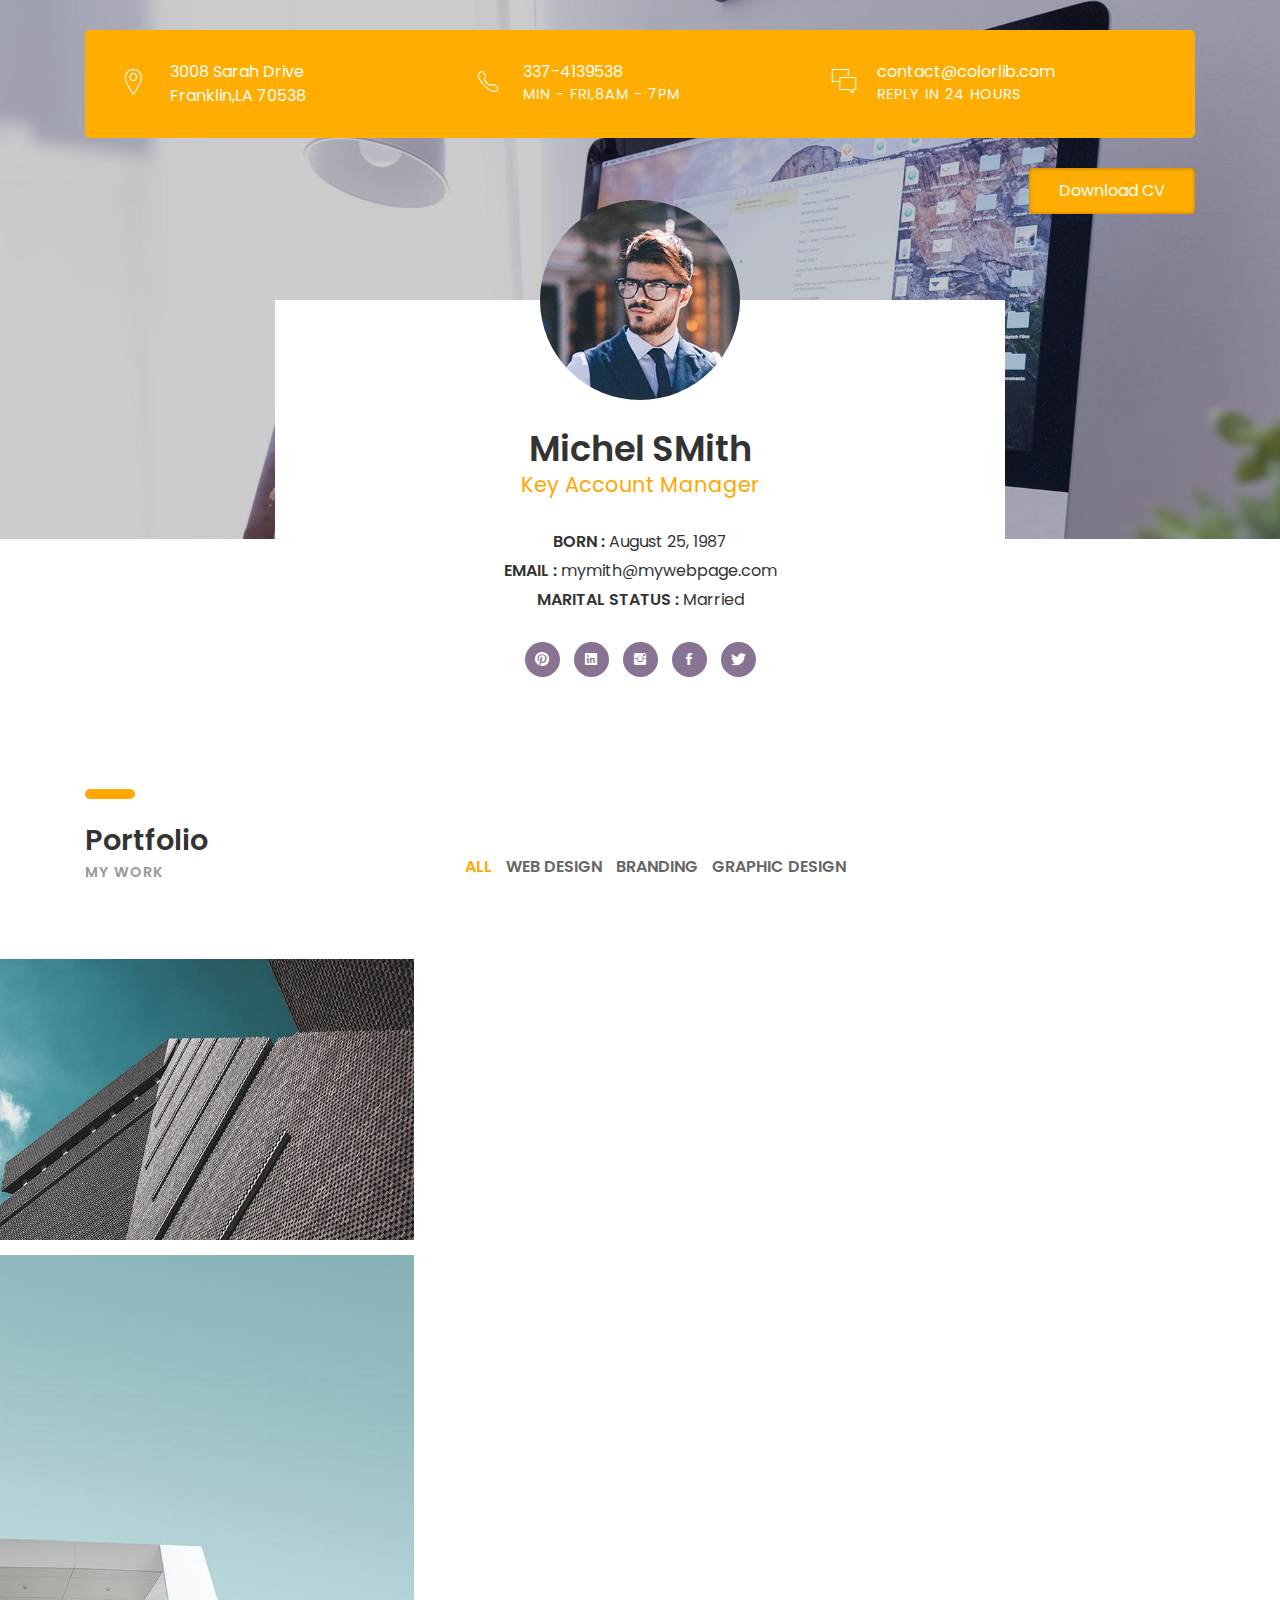
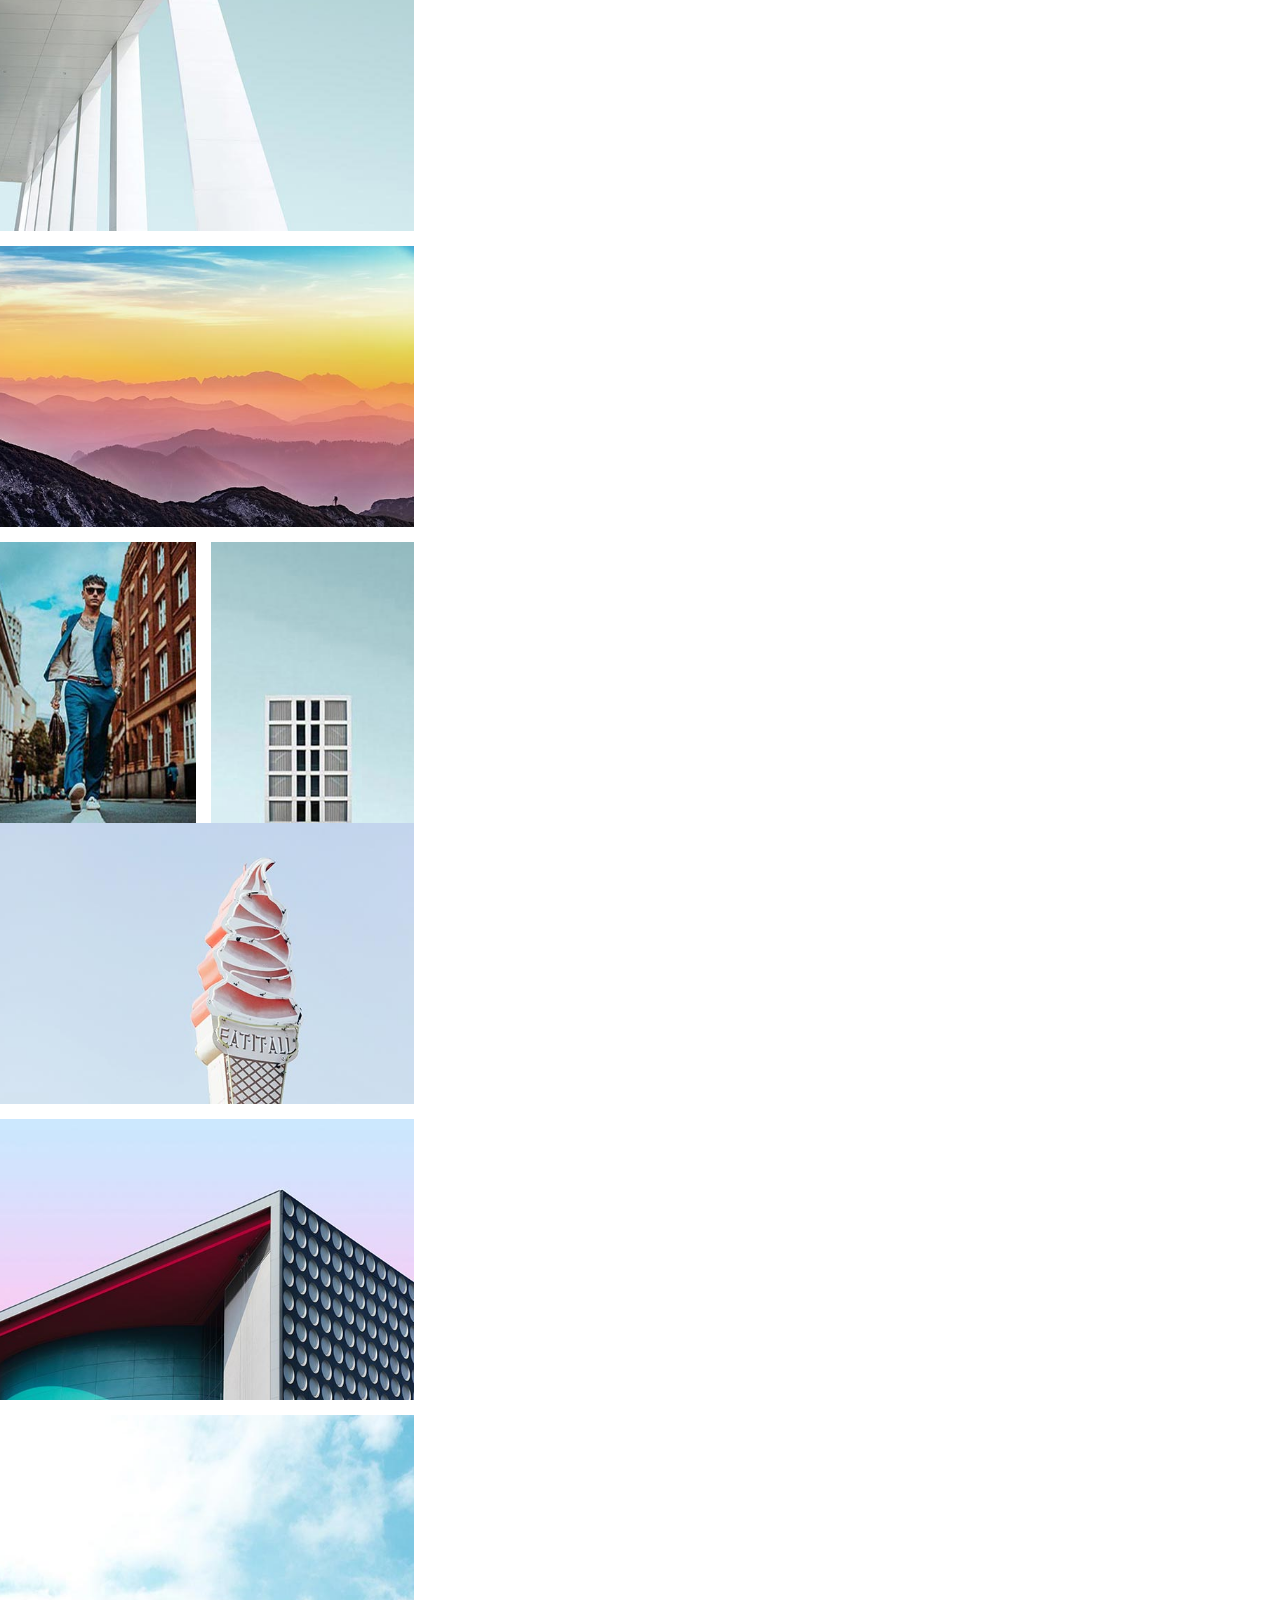
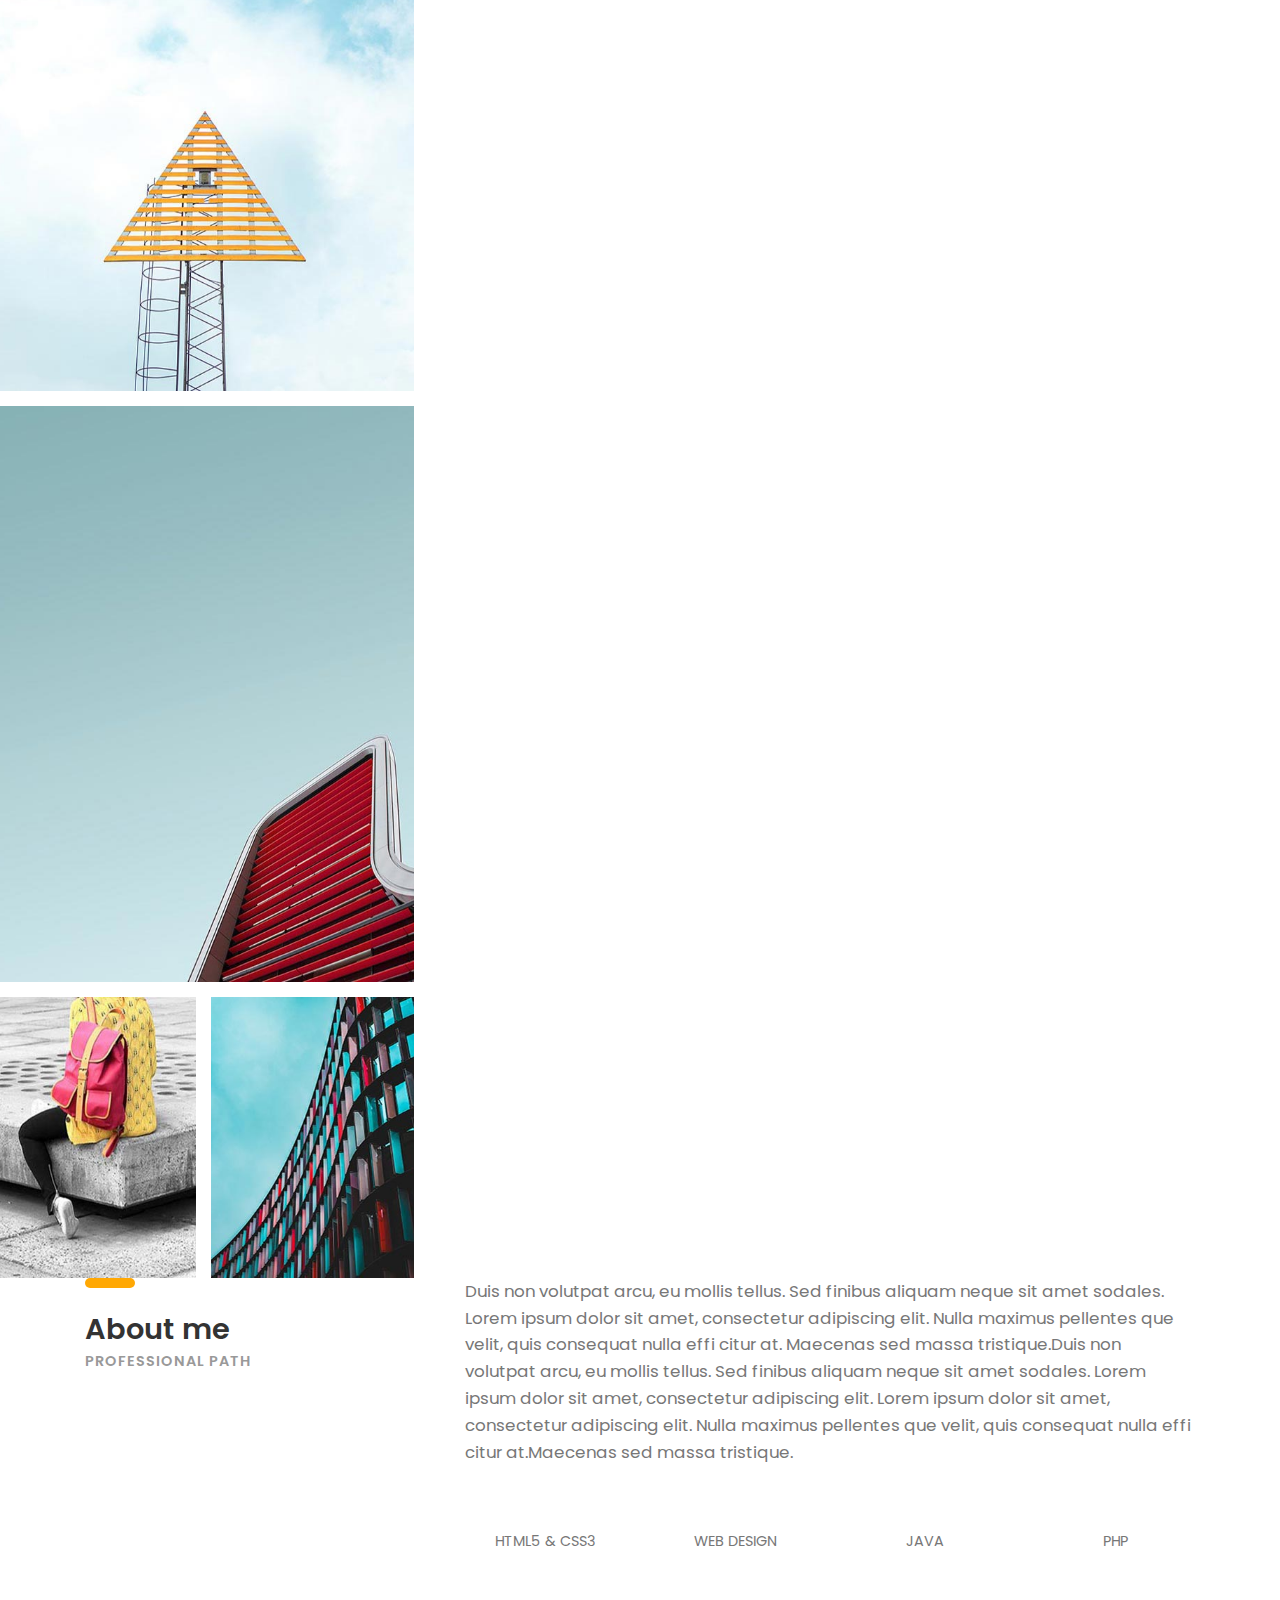
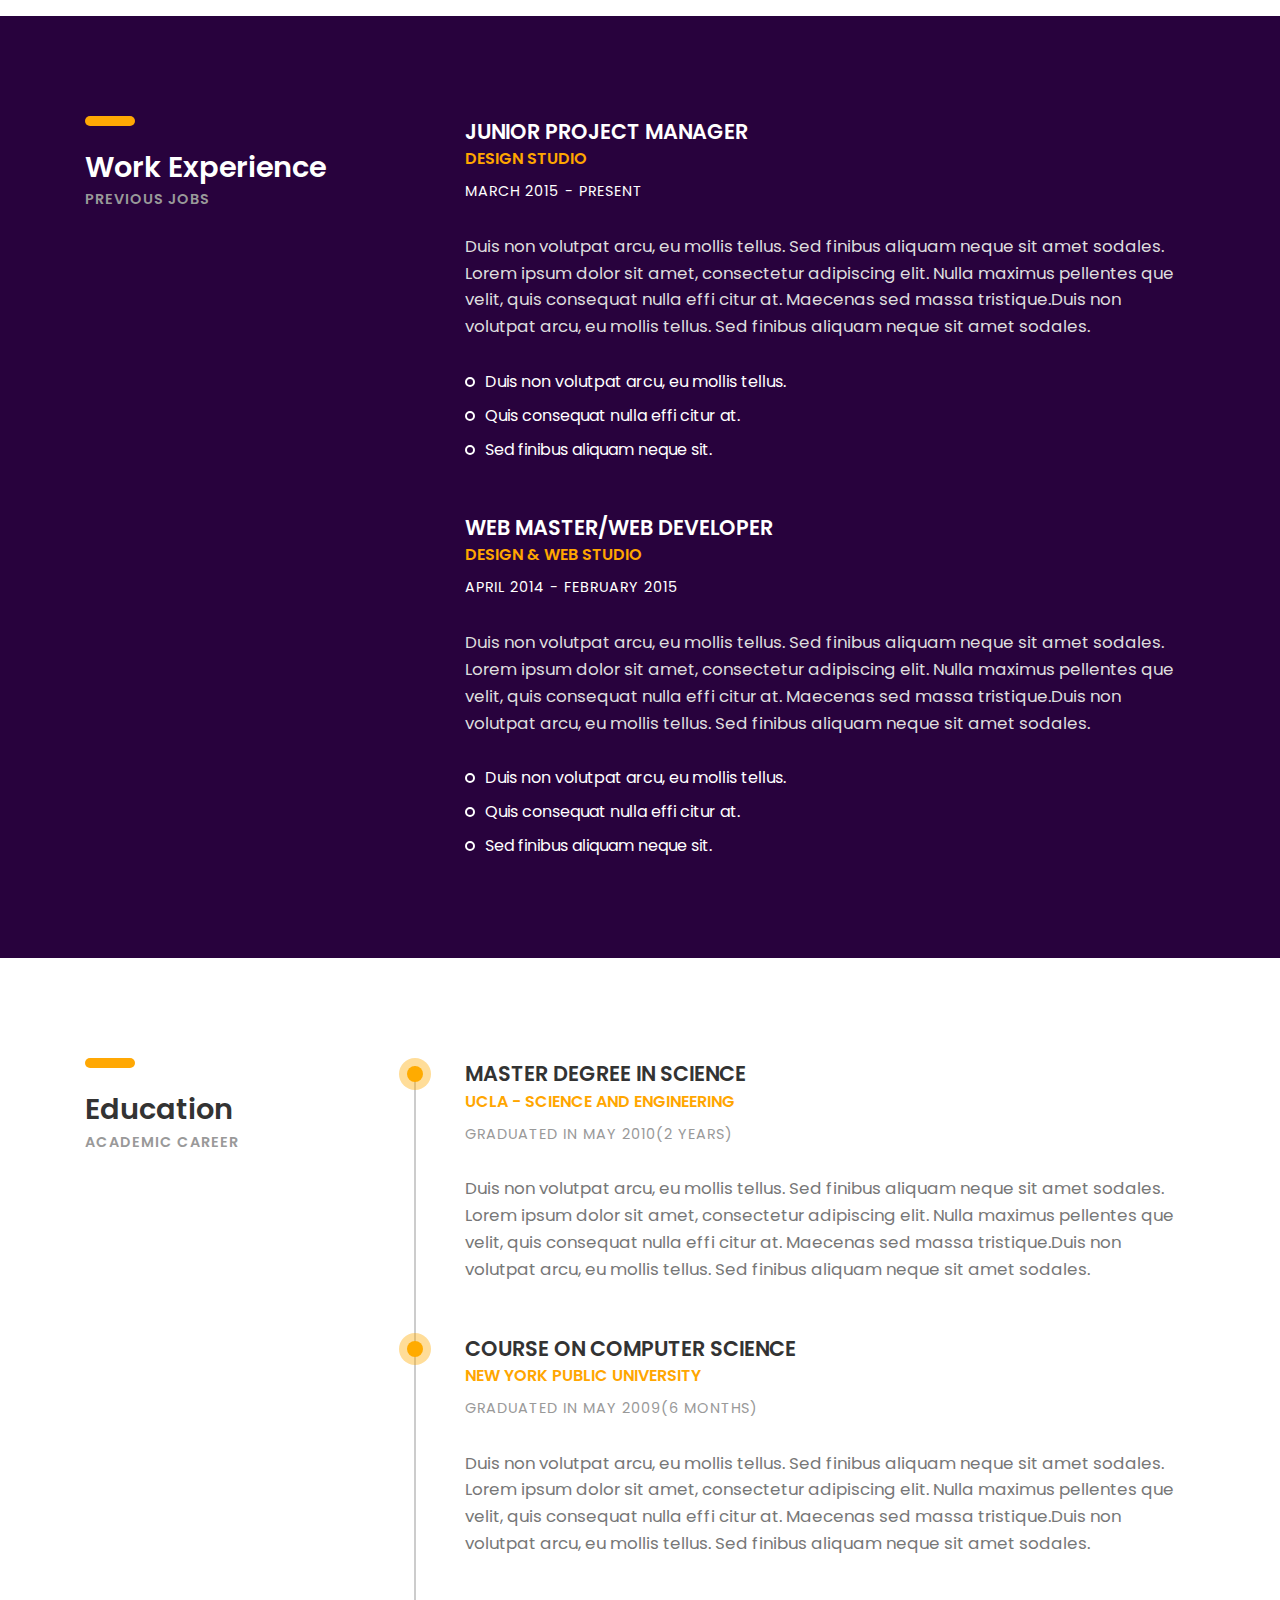
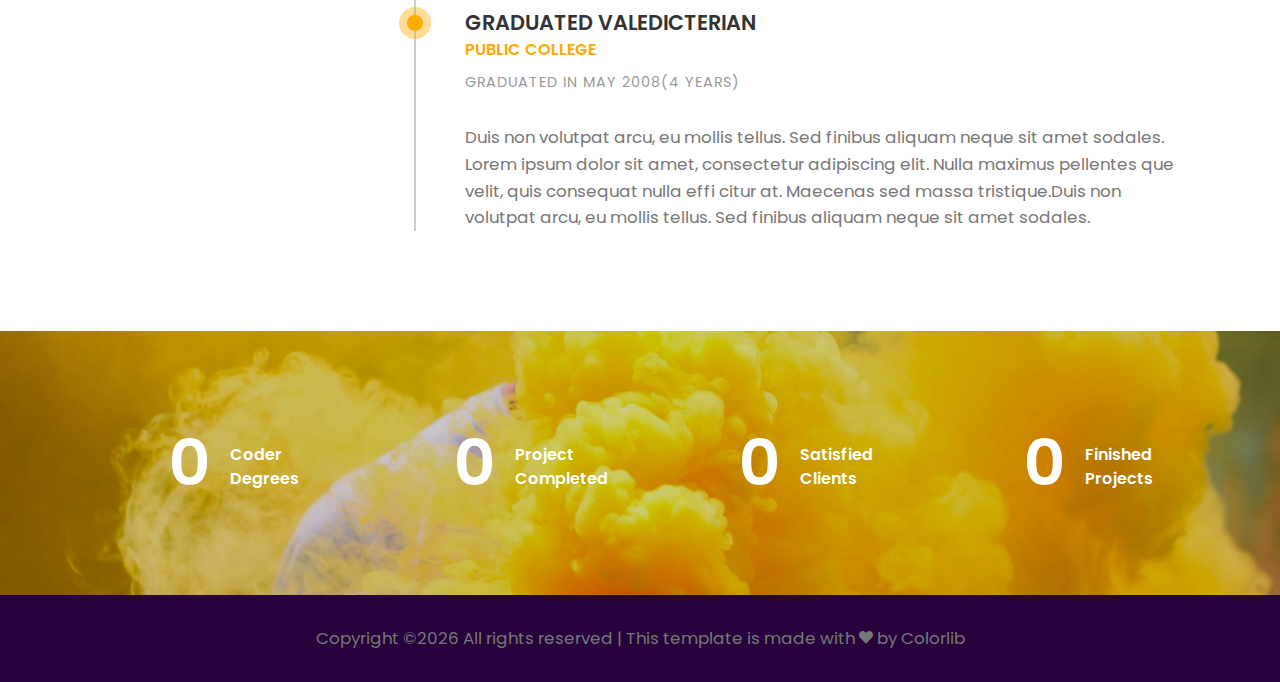
<file: index-01.html>
<!DOCTYPE HTML>
<html lang="en">
<head>
	<title>CV - Boxed</title>
	<meta http-equiv="X-UA-Compatible" content="IE=edge">
    <meta name="viewport" content="width=device-width, initial-scale=1">
	<meta charset="UTF-8">
	
	
	<!-- Font -->
	
	<link href="https://fonts.googleapis.com/css?family=Poppins:400,500,600,700%7CAllura" rel="stylesheet">
	
	<!-- Stylesheets -->
	
	<link href="common-css/bootstrap.css" rel="stylesheet">
	
	<link href="common-css/ionicons.css" rel="stylesheet">
	
	<link href="common-css/fluidbox.min.css" rel="stylesheet">
	
	<link href="01-cv-portfolio/css/styles.css" rel="stylesheet">
	
	<link href="01-cv-portfolio/css/responsive.css" rel="stylesheet">
	
</head>
<body>
	
	<header>
		<div class="container">
			<div class="heading-wrapper">
				<div class="row">
					<div class="col-sm-6 col-md-6 col-lg-4">
						<div class="info">
							<i class="icon ion-ios-location-outline"></i>
							<div class="right-area">
								<h5>3008 Sarah Drive</h5>
								<h5>Franklin,LA 70538</h5>
							</div><!-- right-area -->
						</div><!-- info -->
					</div><!-- col-sm-4 -->
					
					<div class="col-sm-6 col-md-6 col-lg-4">
						<div class="info">
							<i class="icon ion-ios-telephone-outline"></i>
							<div class="right-area">
								<h5>337-4139538</h5>
								<h6>MIN - FRI,8AM - 7PM</h6>
							</div><!-- right-area -->
						</div><!-- info -->
					</div><!-- col-sm-4 -->
					
					<div class="col-sm-6 col-md-6 col-lg-4">
						<div class="info">
							<i class="icon ion-ios-chatboxes-outline"></i>
							<div class="right-area">
								<h5>contact@colorlib.com</h5>
								<h6>REPLY IN 24 HOURS</h6>
							</div><!-- right-area -->
						</div><!-- info -->
					</div><!-- col-sm-4 -->
				</div><!-- row -->
			</div><!-- heading-wrapper -->
			
			<a class="downlad-btn" href="#">Download CV</a>
		</div><!-- container -->
	</header>
	
	<section class="intro-section">
		<div class="container">
			<div class="row">
				<div class="col-md-1 col-lg-2"></div>
				<div class="col-md-10 col-lg-8">
					<div class="intro">
						<div class="profile-img"><img src="images/profile-1-250x250.jpg" alt=""></div>
						<h2><b>Michel SMith</b></h2>
						<h4 class="font-yellow">Key Account Manager</h4>
						<ul class="information margin-tb-30">
							<li><b>BORN : </b>August 25, 1987</li>
							<li><b>EMAIL : </b>mymith@mywebpage.com</li>
							<li><b>MARITAL STATUS : </b>Married</li>
						</ul>
						<ul class="social-icons">
							<li><a href="#"><i class="ion-social-pinterest"></i></a></li>
							<li><a href="#"><i class="ion-social-linkedin"></i></a></li>
							<li><a href="#"><i class="ion-social-instagram"></i></a></li>
							<li><a href="#"><i class="ion-social-facebook"></i></a></li>
							<li><a href="#"><i class="ion-social-twitter"></i></a></li>
						</ul>
					</div><!-- intro -->
				</div><!-- col-sm-8 -->
			</div><!-- row -->
		</div><!-- container -->
	</section><!-- intro-section -->
	
	<section class="portfolio-section section">
		<div class="container">
			<div class="row">
				<div class="col-sm-4">
					<div class="heading">
						<h3><b>Portfolio</b></h3>
						<h6 class="font-lite-black"><b>MY WORK</b></h6>
					</div>
				</div><!-- col-sm-4 -->
				<div class="col-sm-8">
					<div class="portfolioFilter clearfix margin-b-80">
						<a href="#" data-filter="*" class="current"><b>ALL</b></a>
						<a href="#" data-filter=".web-design"><b>WEB DESIGN</b></a>
						<a href="#" data-filter=".branding"><b>BRANDING</b></a>
						<a href="#" data-filter=".graphic-design"><b>GRAPHIC DESIGN</b></a>
					</div><!-- portfolioFilter -->
				</div><!-- col-sm-8 -->
			</div><!-- row -->
		</div><!-- container -->
		
		<div class="portfolioContainer">
			
			<div class="p-item web-design">
				<a href="images/portfolio-1-600x400.jpg" data-fluidbox>
					<img src="images/portfolio-1-600x400.jpg" alt=""></a>
			</div><!-- p-item -->
			
			<div class="p-item branding graphic-design">
				<a href="images/portfolio-7-600x800.jpg" data-fluidbox>
					<img src="images/portfolio-7-600x800.jpg" alt=""></a>
			</div><!-- p-item -->
			
			<div class="p-item web-design">
				<a href="images/portfolio-2-600x400.jpg" data-fluidbox>
					<img src="images/portfolio-2-600x400.jpg" alt=""></a>
			</div><!-- p-item -->
			
			<div class="p-item p-item-2 graphic-design">
				<a class="img" href="images/portfolio-8-300x400.jpg" data-fluidbox>
					<img src="images/portfolio-8-300x400.jpg" alt=""></a>
				<a class="img" href="images/portfolio-9-300x400.jpg" data-fluidbox>
					<img src="images/portfolio-9-300x400.jpg" alt=""></a>
			</div><!-- p-item -->
			
			<div class="p-item branding graphic-design">
				<a href="images/portfolio-3-600x400.jpg" data-fluidbox>
					<img src="images/portfolio-3-600x400.jpg" alt=""></a>
			</div><!-- p-item -->
			
			<div class="p-item graphic-design web-design">
				<a href="images/portfolio-4-600x400.jpg" data-fluidbox>
					<img src="images/portfolio-4-600x400.jpg" alt=""></a>
			</div><!-- p-item -->
			
			<div class="p-item  graphic-design branding">
				<a href="images/portfolio-5-600x800.jpg" data-fluidbox>
					<img src="images/portfolio-5-600x800.jpg" alt=""></a>
			</div><!-- p-item -->
				
			<div class="p-item web-design branding">
				<a href="images/portfolio-6-600x800.jpg" data-fluidbox>
					<img src="images/portfolio-6-600x800.jpg" alt=""></a>
			</div><!-- p-item -->

			<div class="p-item p-item-2 graphic-design">
				<a class="img" href="images/portfolio-10-300x400.jpg" data-fluidbox>
					<img src="images/portfolio-10-300x400.jpg" alt=""></a>
				<a class="img" href="images/portfolio-11-300x400.jpg" data-fluidbox>
					<img src="images/portfolio-11-300x400.jpg" alt=""></a>
			</div><!-- p-item -->
		
		</div><!-- portfolioContainer -->
		
	</section><!-- portfolio-section -->
	
	
	<section class="about-section section">
		<div class="container">
			<div class="row">
				<div class="col-sm-4">
					<div class="heading">
						<h3><b>About me</b></h3>
						<h6 class="font-lite-black"><b>PROFESSIONAL PATH</b></h6>
					</div>
				</div><!-- col-sm-4 -->
				<div class="col-sm-8">
					<p class="margin-b-50">Duis non volutpat arcu, eu mollis tellus. Sed finibus aliquam neque 
					sit amet sodales. Lorem ipsum dolor sit amet, consectetur adipiscing elit. 
					Nulla maximus pellentes que velit, quis consequat nulla effi citur at. 
					Maecenas sed massa tristique.Duis non volutpat arcu, eu mollis tellus. 
					Sed finibus aliquam neque sit amet sodales. Lorem ipsum dolor sit amet, 
					consectetur adipiscing elit. Lorem ipsum dolor sit amet, consectetur 
					adipiscing elit. Nulla maximus pellentes que velit, quis consequat nulla 
					effi citur at.Maecenas sed massa tristique.</p>
					
					<div class="row">
						<div class="col-sm-6 col-md-6 col-lg-3">
							<div class="radial-prog-area margin-b-30">
								<div class="radial-progress" data-prog-percent=".97">
									<div></div>
									<h6 class="progress-title">HTML5 & CSS3</h6>
								</div>
							</div><!-- radial-prog-area-->
						</div><!-- col-sm-6-->
					
						<div class="col-sm-6 col-md-6 col-lg-3">
							<div class="radial-prog-area margin-b-30">
								<div class="radial-progress" data-prog-percent=".78">
									<div></div>
									<h6 class="progress-title">WEB DESIGN</h6>
								</div>
							</div><!-- radial-prog-area-->
						</div><!-- col-sm-6-->
						
						<div class="col-sm-6 col-md-6 col-lg-3">
							<div class="radial-prog-area margin-b-30">
								<div class="radial-progress" data-prog-percent=".67">
									<div></div>
									<h6 class="progress-title">JAVA</h6>
								</div>
							</div><!-- radial-prog-area-->
						</div><!-- col-sm-6-->
						
						<div class="col-sm-6 col-md-6 col-lg-3">
							<div class="radial-prog-area margin-b-50">
								<div class="radial-progress" data-prog-percent=".97">
									<div></div>
									<h6 class="progress-title">PHP</h6>
								</div>
							</div><!-- radial-prog-area-->
						</div><!-- col-sm-6-->
					
					</div><!-- row -->
				</div><!-- col-sm-8 -->
			</div><!-- row -->
		</div><!-- container -->
	</section><!-- about-section -->
	
	<section class="experience-section section">
		<div class="container">
			<div class="row">
				<div class="col-sm-4">
					<div class="heading">
						<h3><b>Work Experience</b></h3>
						<h6 class="font-lite-black"><b>PREVIOUS JOBS</b></h6>
					</div>
				</div><!-- col-sm-4 -->
				<div class="col-sm-8">
				
					<div class="experience margin-b-50">
						<h4><b>JUNIOR PROJECT MANAGER</b></h4>
						<h5 class="font-yellow"><b>DESIGN STUDIO</b></h5>
						<h6 class="margin-t-10">MARCH 2015 - PRESENT</h6>
						<p class="font-semi-white margin-tb-30">Duis non volutpat arcu, eu mollis tellus. Sed finibus aliquam neque sit amet sodales. 
							Lorem ipsum dolor sit amet, consectetur adipiscing elit. Nulla maximus pellentes que velit, 
							quis consequat nulla effi citur at. Maecenas sed massa tristique.Duis non volutpat arcu, 
							eu mollis tellus. Sed finibus aliquam neque sit amet sodales. </p>
						<ul class="list margin-b-30">
							<li>Duis non volutpat arcu, eu mollis tellus.</li>
							<li>Quis consequat nulla effi citur at.</li>
							<li>Sed finibus aliquam neque sit.</li>
						</ul>
					</div><!-- experience -->
					
					<div class="experience margin-b-50">
						<h4><b>WEB MASTER/WEB DEVELOPER</b></h4>
						<h5 class="font-yellow"><b>DESIGN & WEB STUDIO</b></h5>
						<h6 class="margin-t-10">APRIL 2014 - FEBRUARY 2015</h6>
						<p class="font-semi-white margin-tb-30">Duis non volutpat arcu, eu mollis tellus. Sed finibus aliquam neque sit amet sodales. 
							Lorem ipsum dolor sit amet, consectetur adipiscing elit. Nulla maximus pellentes que velit, 
							quis consequat nulla effi citur at. Maecenas sed massa tristique.Duis non volutpat arcu, 
							eu mollis tellus. Sed finibus aliquam neque sit amet sodales. </p>
						<ul class="list margin-b-30">
							<li>Duis non volutpat arcu, eu mollis tellus.</li>
							<li>Quis consequat nulla effi citur at.</li>
							<li>Sed finibus aliquam neque sit.</li>
						</ul>
					</div><!-- experience -->
					
				</div><!-- col-sm-8 -->
			</div><!-- row -->
		</div><!-- container -->
		
	</section><!-- experience-section -->
	
	<section class="education-section section">
		<div class="container">
			<div class="row">
				<div class="col-sm-4">
					<div class="heading">
						<h3><b>Education</b></h3>
						<h6 class="font-lite-black"><b>ACADEMIC CAREER</b></h6>
					</div>
				</div><!-- col-sm-4 -->
				<div class="col-sm-8">
					<div class="education-wrapper">
						<div class="education margin-b-50">
							<h4><b>MASTER DEGREE IN SCIENCE</b></h4>
							<h5 class="font-yellow"><b>UCLA - SCIENCE AND ENGINEERING</b></h5>
							<h6 class="font-lite-black margin-t-10">GRADUATED IN MAY 2010(2 YEARS)</h6>
							<p class="margin-tb-30">Duis non volutpat arcu, eu mollis tellus. Sed finibus aliquam neque sit amet sodales. 
							Lorem ipsum dolor sit amet, consectetur adipiscing elit. Nulla maximus pellentes que velit, 
							quis consequat nulla effi citur at. Maecenas sed massa tristique.Duis non volutpat arcu, 
							eu mollis tellus. Sed finibus aliquam neque sit amet sodales. </p>
						</div><!-- education -->
						
						<div class="education margin-b-50">
							<h4><b>COURSE ON COMPUTER SCIENCE</b></h4>
							<h5 class="font-yellow"><b>NEW YORK PUBLIC UNIVERSITY</b></h5>
							<h6 class="font-lite-black margin-t-10">GRADUATED IN MAY 2009(6 MONTHS)</h6>
							<p class="margin-tb-30">Duis non volutpat arcu, eu mollis tellus. Sed finibus aliquam neque sit amet sodales. 
							Lorem ipsum dolor sit amet, consectetur adipiscing elit. Nulla maximus pellentes que velit, 
							quis consequat nulla effi citur at. Maecenas sed massa tristique.Duis non volutpat arcu, 
							eu mollis tellus. Sed finibus aliquam neque sit amet sodales. </p>
						</div><!-- education -->
						
						<div class="education margin-b-50">
							<h4><b>GRADUATED VALEDICTERIAN</b></h4>
							<h5 class="font-yellow"><b>PUBLIC COLLEGE</b></h5>
							<h6 class="font-lite-black margin-t-10">GRADUATED IN MAY 2008(4 YEARS)</h6>
							<p class="margin-tb-30">Duis non volutpat arcu, eu mollis tellus. Sed finibus aliquam neque sit amet sodales. 
							Lorem ipsum dolor sit amet, consectetur adipiscing elit. Nulla maximus pellentes que velit, 
							quis consequat nulla effi citur at. Maecenas sed massa tristique.Duis non volutpat arcu, 
							eu mollis tellus. Sed finibus aliquam neque sit amet sodales. </p>
						</div><!-- education -->
					</div><!-- education-wrapper -->
				</div><!-- col-sm-8 -->
			</div><!-- row -->
		</div><!-- container -->
		
	</section><!-- about-section -->
	
	<section class="counter-section" id="counter">
		<div class="container">
			<div class="row">
			
				<div class="col-sm-6 col-md-6 col-lg-3">
					<div class="counter margin-b-30">
						<h1 class="title"><b><span class="counter-value" data-duration="400" data-count="3">0</span></b></h1>
						<h5 class="desc"><b>Coder Degrees</b></h5>
					</div><!-- counter -->
				</div><!-- col-md-3-->
				
				<div class="col-sm-6 col-md-6 col-lg-3">
					<div class="counter margin-b-30">
						<h1 class="title"><b><span class="counter-value" data-duration="1400" data-count="25">0</span></b></h1>
						<h5 class="desc"><b>Project Completed</b></h5>
					</div><!-- counter -->
				</div><!-- col-md-3-->
				
				<div class="col-sm-6 col-md-6 col-lg-3">
					<div class="counter margin-b-30">
						<h1 class="title"><b><span class="counter-value" data-duration="700" data-count="311">0</span></b></h1>
						<h5 class="desc"><b>Satisfied Clients</b></h5>
					</div><!-- counter -->
				</div><!-- col-md-3-->
				
				<div class="col-sm-6 col-md-6 col-lg-3">
					<div class="counter margin-b-30">
						<h1 class="title"><b><span class="counter-value" data-duration="2000" data-count="732">0</span></b></h1>
						<h5 class="desc"><b>Finished Projects</b></h5>
					</div><!-- margin-b-30 -->
				</div><!-- col-md-3-->
				
			</div><!-- row-->
		</div><!-- container-->
    </section><!-- counter-section-->
	
	<footer>
		<p class="copyright">
			<!-- Link back to Colorlib can't be removed. Template is licensed under CC BY 3.0. -->
Copyright &copy;<script>document.write(new Date().getFullYear());</script> All rights reserved | This template is made with <i class="ion-heart" aria-hidden="true"></i> by <a href="https://colorlib.com" target="_blank">Colorlib</a>
<!-- Link back to Colorlib can't be removed. Template is licensed under CC BY 3.0. -->
		</p>


	</footer>
	
	
	<!-- SCIPTS -->
	
	<script src="common-js/jquery-3.2.1.min.js"></script>
	
	<script src="common-js/tether.min.js"></script>
	
	<script src="common-js/bootstrap.js"></script>
	
	<script src="common-js/isotope.pkgd.min.js"></script>
	
	<script src="common-js/jquery.waypoints.min.js"></script>
	
	<script src="common-js/progressbar.min.js"></script>
	
	<script src="common-js/jquery.fluidbox.min.js"></script>
	
	<script src="common-js/scripts.js"></script>
	
</body>
</html>
</file>
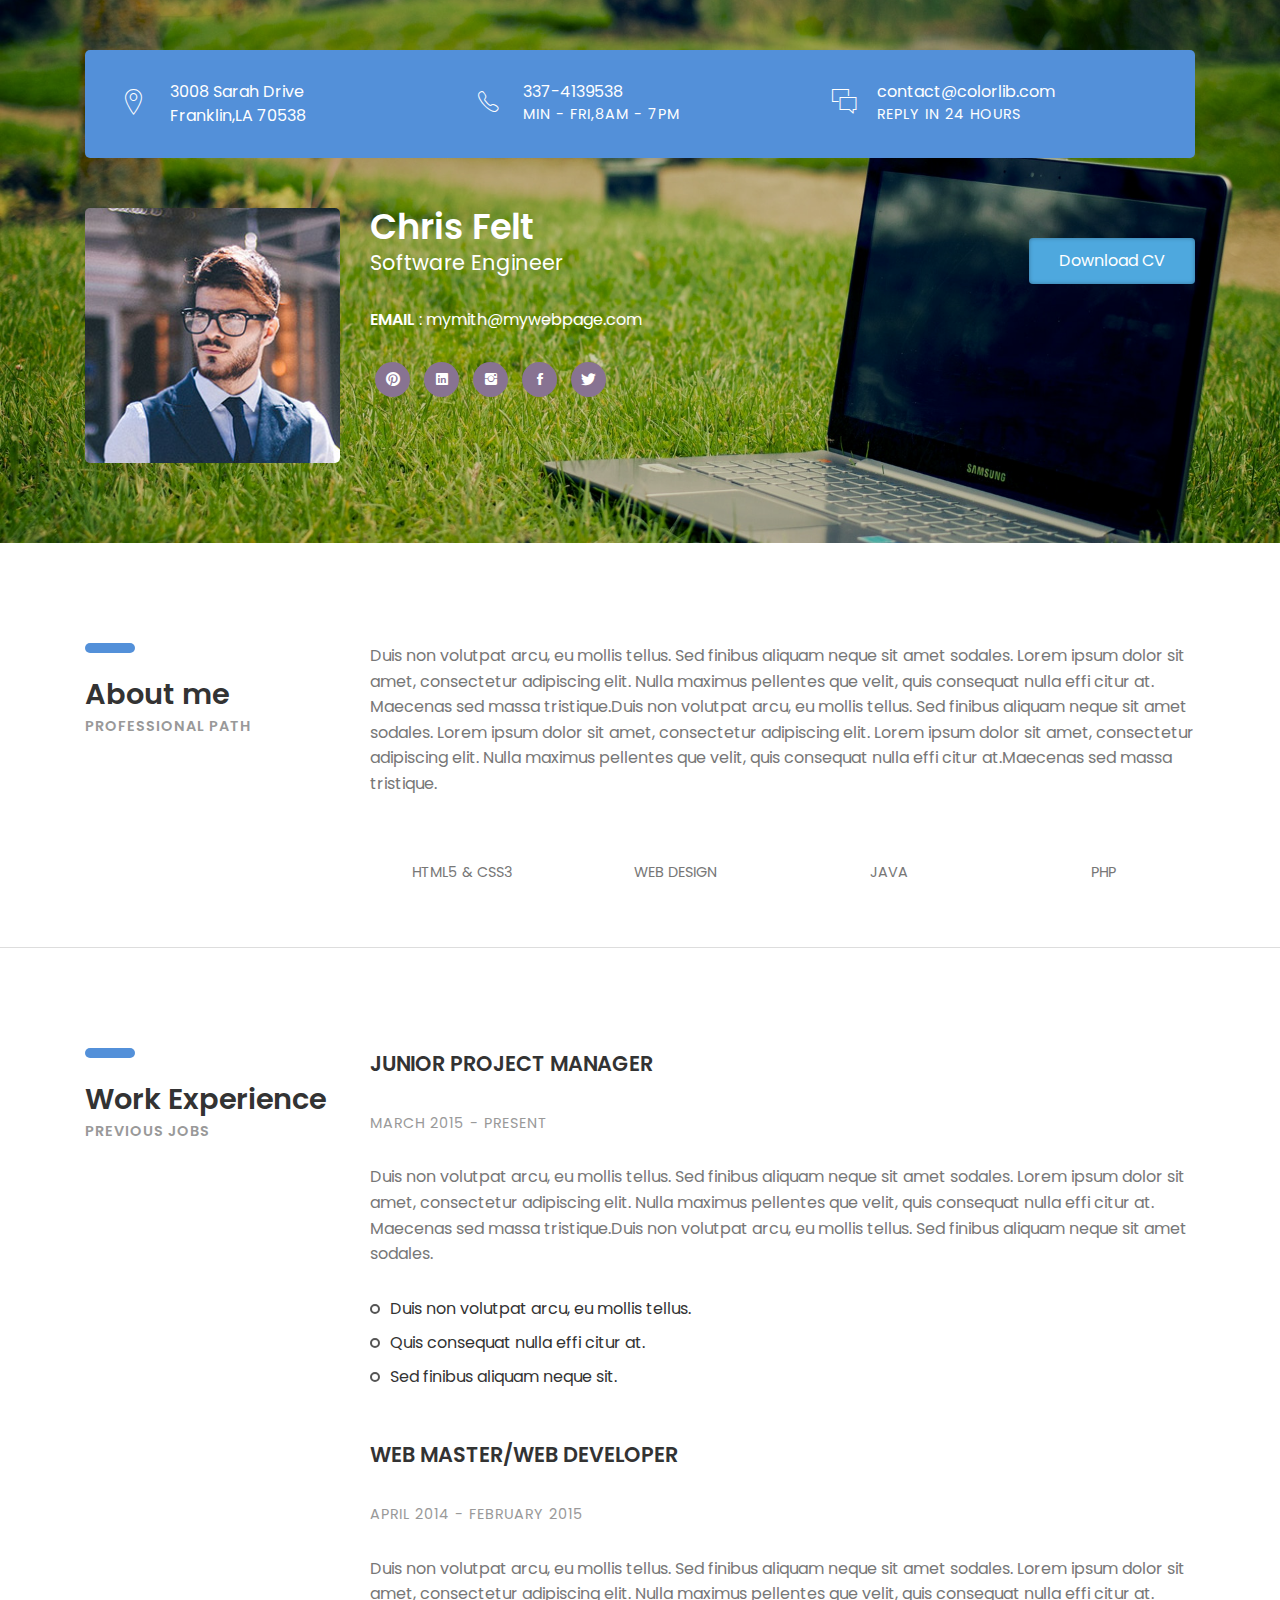
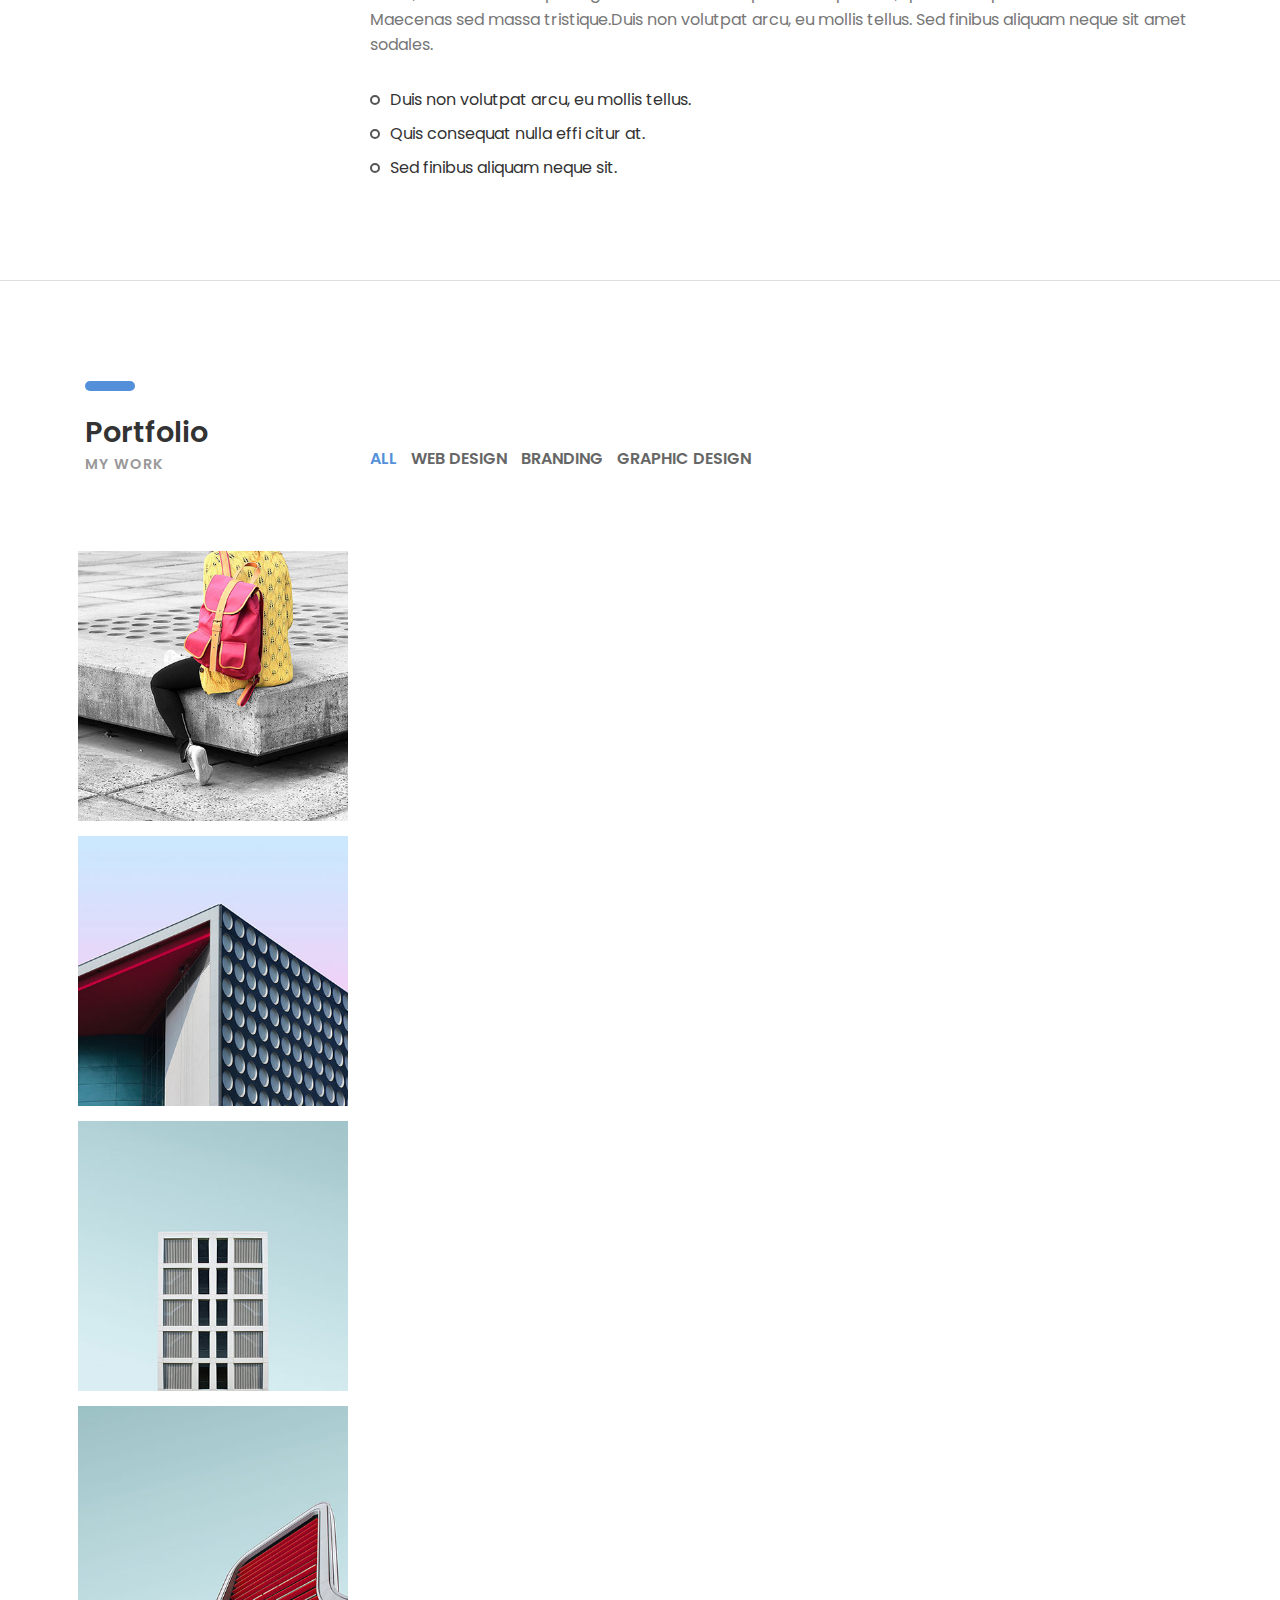
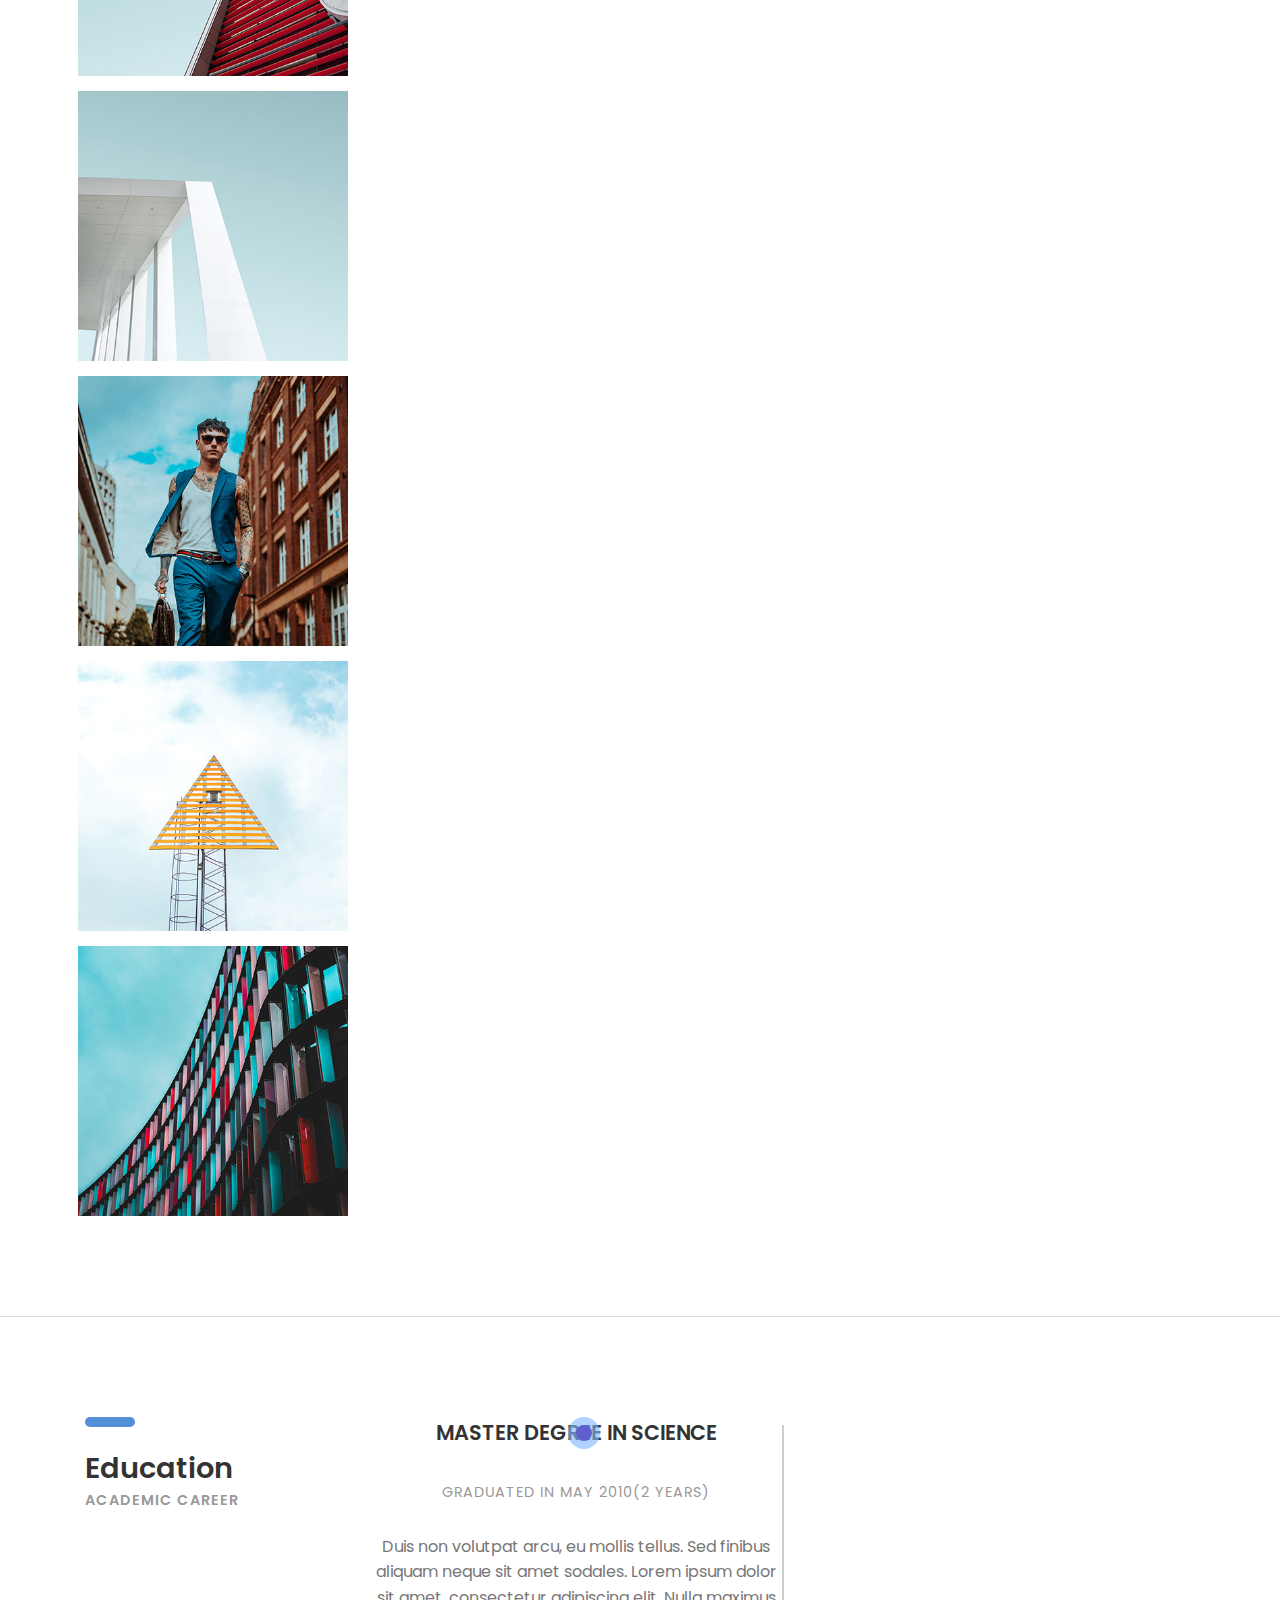
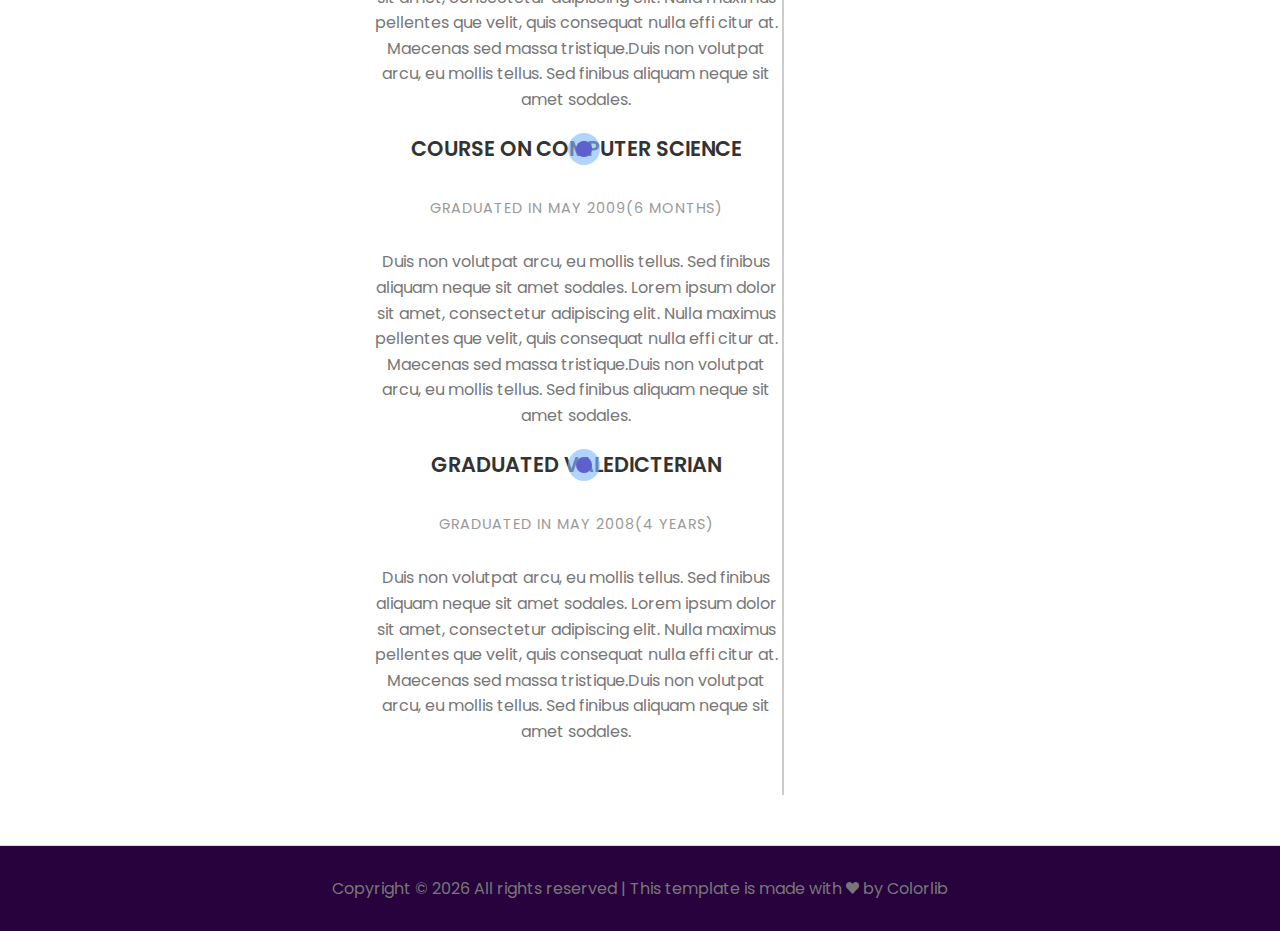
<file: index-02.html>
<!DOCTYPE html>
<html lang="en">
  <head>
    <!-- 02-cv-boxed -->
    <title>Chris Felt</title>
    <meta http-equiv="X-UA-Compatible" content="IE=edge" />
    <meta name="viewport" content="width=device-width, initial-scale=1" />
    <meta charset="UTF-8" />

    <!-- Font -->

    <link
      href="https://fonts.googleapis.com/css?family=Poppins:400,500,600,700%7CAllura"
      rel="stylesheet"
    />

    <!-- Stylesheets -->

    <link href="common-css/bootstrap.css" rel="stylesheet" />

    <link href="common-css/ionicons.css" rel="stylesheet" />

    <link href="common-css/fluidbox.min.css" rel="stylesheet" />

    <link href="02-cv-boxed/css/styles.css" rel="stylesheet" />

    <link href="02-cv-boxed/css/responsive.css" rel="stylesheet" />
  </head>
  <body>
    <section class="intro-section">
      <div class="container">
        <div class="heading-wrapper">
          <div class="row">
            <div class="col-sm-6 col-md-6 col-lg-4">
              <div class="info">
                <i class="icon ion-ios-location-outline"></i>
                <div class="right-area">
                  <h5>3008 Sarah Drive</h5>
                  <h5>Franklin,LA 70538</h5>
                </div>
                <!-- right-area -->
              </div>
              <!-- info -->
            </div>
            <!-- col-sm-4 -->

            <div class="col-sm-6 col-md-6 col-lg-4">
              <div class="info">
                <i class="icon ion-ios-telephone-outline"></i>
                <div class="right-area">
                  <h5>337-4139538</h5>
                  <h6>MIN - FRI,8AM - 7PM</h6>
                </div>
                <!-- right-area -->
              </div>
              <!-- info -->
            </div>
            <!-- col-sm-4 -->

            <div class="col-sm-6 col-md-6 col-lg-4">
              <div class="info">
                <i class="icon ion-ios-chatboxes-outline"></i>
                <div class="right-area">
                  <h5>contact@colorlib.com</h5>
                  <h6>REPLY IN 24 HOURS</h6>
                </div>
                <!-- right-area -->
              </div>
              <!-- info -->
            </div>
            <!-- col-sm-4 -->
          </div>
          <!-- row -->
        </div>
        <!-- heading-wrapper -->

        <div class="intro">
          <div class="row">
            <div class="col-sm-8 col-md-4 col-lg-3">
              <div class="profile-img margin-b-30">
                <img src="images/profile-1-250x250.jpg" alt="" />
              </div>
            </div>
            <!-- col-sm-8 -->

            <div class="col-sm-10 col-md-5 col-lg-6">
              <h2><b>Chris Felt</b></h2>
              <h4 class="font-yellow">Software Engineer</h4>
              <ul class="information margin-tb-30">
                <!-- <li><b class="font-yellow">BORN</b> : August 25, 1987</li> -->
                <li><b class="font-yellow">EMAIL</b> : mymith@mywebpage.com</li>
                <!-- <li><b class="font-yellow">MARITAL STATUS</b> : Married</li> -->
              </ul>
              <ul class="social-icons">
                <li>
                  <a href="#"><i class="ion-social-pinterest"></i></a>
                </li>
                <li>
                  <a href="#"><i class="ion-social-linkedin"></i></a>
                </li>
                <li>
                  <a href="#"><i class="ion-social-instagram"></i></a>
                </li>
                <li>
                  <a href="#"><i class="ion-social-facebook"></i></a>
                </li>
                <li>
                  <a href="#"><i class="ion-social-twitter"></i></a>
                </li>
              </ul>
            </div>
            <!-- col-sm-8 -->

            <div class="col-sm-10 col-md-3 col-lg-3">
              <a class="downlad-btn" href="#">Download CV</a>
            </div>
            <!-- col-lg-2 -->
          </div>
          <!-- row -->
        </div>
        <!-- intro -->
      </div>
      <!-- container -->
    </section>
    <!-- intro-section -->

    <section class="about-section section">
      <div class="container">
        <div class="row">
          <div class="col-sm-12 col-md-3">
            <div class="heading">
              <h3><b>About me</b></h3>
              <h6 class="font-lite-black"><b>PROFESSIONAL PATH</b></h6>
            </div>
          </div>
          <!-- col-sm-3 -->
          <div class="col-sm-12 col-md-9">
            <p class="margin-b-50">
              Duis non volutpat arcu, eu mollis tellus. Sed finibus aliquam
              neque sit amet sodales. Lorem ipsum dolor sit amet, consectetur
              adipiscing elit. Nulla maximus pellentes que velit, quis consequat
              nulla effi citur at. Maecenas sed massa tristique.Duis non
              volutpat arcu, eu mollis tellus. Sed finibus aliquam neque sit
              amet sodales. Lorem ipsum dolor sit amet, consectetur adipiscing
              elit. Lorem ipsum dolor sit amet, consectetur adipiscing elit.
              Nulla maximus pellentes que velit, quis consequat nulla effi citur
              at.Maecenas sed massa tristique.
            </p>

            <div class="row">
              <div class="col-sm-6 col-md-6 col-lg-3">
                <div class="radial-prog-area margin-b-30">
                  <div class="radial-progress" data-prog-percent=".97">
                    <div></div>
                    <h6 class="progress-title">HTML5 & CSS3</h6>
                  </div>
                </div>
                <!-- radial-prog-area-->
              </div>
              <!-- col-sm-6-->

              <div class="col-sm-6 col-md-6 col-lg-3">
                <div class="radial-prog-area margin-b-30">
                  <div class="radial-progress" data-prog-percent=".78">
                    <div></div>
                    <h6 class="progress-title">WEB DESIGN</h6>
                  </div>
                </div>
                <!-- radial-prog-area-->
              </div>
              <!-- col-sm-6-->

              <div class="col-sm-6 col-md-6 col-lg-3">
                <div class="radial-prog-area margin-b-30">
                  <div class="radial-progress" data-prog-percent=".67">
                    <div></div>
                    <h6 class="progress-title">JAVA</h6>
                  </div>
                </div>
                <!-- radial-prog-area-->
              </div>
              <!-- col-sm-6-->

              <div class="col-sm-6 col-md-6 col-lg-3">
                <div class="radial-prog-area margin-b-50">
                  <div class="radial-progress" data-prog-percent=".97">
                    <div></div>
                    <h6 class="progress-title">PHP</h6>
                  </div>
                </div>
                <!-- radial-prog-area-->
              </div>
              <!-- col-sm-6-->
            </div>
            <!-- row -->
          </div>
          <!-- col-sm-9 -->
        </div>
        <!-- row -->
      </div>
      <!-- container -->
    </section>
    <!-- about-section -->

    <section class="experience-section section">
      <div class="container">
        <div class="row">
          <div class="col-sm-12 col-md-3">
            <div class="heading">
              <h3><b>Work Experience</b></h3>
              <h6 class="font-lite-black"><b>PREVIOUS JOBS</b></h6>
            </div>
          </div>
          <!-- col-sm-3 -->

          <div class="col-sm-12 col-md-9">
            <div class="experience margin-b-50">
              <h4><b>JUNIOR PROJECT MANAGER</b></h4>
              <h5 class="font-yellow"><b>DESIGN STUDIO</b></h5>
              <h6 class="font-lite-black margin-t-10">MARCH 2015 - PRESENT</h6>
              <p class="margin-tb-30">
                Duis non volutpat arcu, eu mollis tellus. Sed finibus aliquam
                neque sit amet sodales. Lorem ipsum dolor sit amet, consectetur
                adipiscing elit. Nulla maximus pellentes que velit, quis
                consequat nulla effi citur at. Maecenas sed massa tristique.Duis
                non volutpat arcu, eu mollis tellus. Sed finibus aliquam neque
                sit amet sodales.
              </p>
              <ul class="list margin-b-30">
                <li>Duis non volutpat arcu, eu mollis tellus.</li>
                <li>Quis consequat nulla effi citur at.</li>
                <li>Sed finibus aliquam neque sit.</li>
              </ul>
            </div>
            <!-- experience -->

            <div class="experience margin-b-50">
              <h4><b>WEB MASTER/WEB DEVELOPER</b></h4>
              <h5 class="font-yellow"><b>DESIGN & WEB STUDIO</b></h5>
              <h6 class="font-lite-black margin-t-10">
                APRIL 2014 - FEBRUARY 2015
              </h6>
              <p class="margin-tb-30">
                Duis non volutpat arcu, eu mollis tellus. Sed finibus aliquam
                neque sit amet sodales. Lorem ipsum dolor sit amet, consectetur
                adipiscing elit. Nulla maximus pellentes que velit, quis
                consequat nulla effi citur at. Maecenas sed massa tristique.Duis
                non volutpat arcu, eu mollis tellus. Sed finibus aliquam neque
                sit amet sodales.
              </p>
              <ul class="list">
                <li>Duis non volutpat arcu, eu mollis tellus.</li>
                <li>Quis consequat nulla effi citur at.</li>
                <li>Sed finibus aliquam neque sit.</li>
              </ul>
            </div>
            <!-- experience -->
          </div>
          <!-- col-sm-9 -->
        </div>
        <!-- row -->
      </div>
      <!-- container -->
    </section>
    <!-- experience-section -->

    <section class="portfolio-section section">
      <div class="container">
        <div class="row">
          <div class="col-sm-12 col-md-3">
            <div class="heading">
              <h3><b>Portfolio</b></h3>
              <h6 class="font-lite-black"><b>MY WORK</b></h6>
            </div>
          </div>
          <!-- col-sm-3 -->

          <div class="col-sm-12 col-md-9">
            <div class="portfolioFilter clearfix margin-b-80">
              <a href="#" data-filter="*" class="current"><b>ALL</b></a>
              <a href="#" data-filter=".web-design"><b>WEB DESIGN</b></a>
              <a href="#" data-filter=".branding"><b>BRANDING</b></a>
              <a href="#" data-filter=".graphic-design"
                ><b>GRAPHIC DESIGN</b></a
              >
            </div>
            <!-- portfolioFilter -->
          </div>
          <!-- col-sm-8 -->
        </div>
        <!-- row -->

        <div class="portfolioContainer margin-b-50">
          <div class="p-item web-design">
            <a href="images/portfolio-13-400x400.jpg" data-fluidbox>
              <img src="images/portfolio-13-400x400.jpg" alt=""
            /></a>
          </div>
          <!-- p-item -->

          <div class="p-item branding graphic-design">
            <a href="images/portfolio-14-400x400.jpg" data-fluidbox>
              <img src="images/portfolio-14-400x400.jpg" alt=""
            /></a>
          </div>
          <!-- p-item -->

          <div class="p-item web-design">
            <a href="images/portfolio-15-400x400.jpg" data-fluidbox>
              <img src="images/portfolio-15-400x400.jpg" alt=""
            /></a>
          </div>
          <!-- p-item -->

          <div class="p-item graphic-design">
            <a class="img" href="images/portfolio-16-400x400.jpg" data-fluidbox>
              <img src="images/portfolio-16-400x400.jpg" alt=""
            /></a>
          </div>
          <!-- p-item -->

          <div class="p-item branding graphic-design">
            <a href="images/portfolio-17-400x400.jpg" data-fluidbox>
              <img src="images/portfolio-17-400x400.jpg" alt=""
            /></a>
          </div>
          <!-- p-item -->

          <div class="p-item graphic-design web-design">
            <a href="images/portfolio-18-400x400.jpg" data-fluidbox>
              <img src="images/portfolio-18-400x400.jpg" alt=""
            /></a>
          </div>
          <!-- p-item -->

          <div class="p-item graphic-design branding">
            <a href="images/portfolio-19-400x400.jpg" data-fluidbox>
              <img src="images/portfolio-19-400x400.jpg" alt=""
            /></a>
          </div>
          <!-- p-item -->

          <div class="p-item web-design branding">
            <a href="images/portfolio-20-400x400.jpg" data-fluidbox>
              <img src="images/portfolio-20-400x400.jpg" alt=""
            /></a>
          </div>
          <!-- p-item -->
        </div>
        <!-- portfolioContainer -->
      </div>
      <!-- container -->
    </section>
    <!-- portfolio-section -->

    <section class="education-section section">
      <div class="container">
        <div class="row">
          <div class="col-sm-12 col-md-3">
            <div class="heading">
              <h3><b>Education</b></h3>
              <h6 class="font-lite-black"><b>ACADEMIC CAREER</b></h6>
            </div>
          </div>
          <!-- col-sm-3 -->

          <div class="col-sm-12 col-md-9">
            <div class="education-wrapper">
              <div class="education margin-b-50">
                <h4><b>MASTER DEGREE IN SCIENCE</b></h4>
                <h5 class="font-yellow">
                  <b>UCLA - SCIENCE AND ENGINEERING</b>
                </h5>
                <h6 class="font-lite-black margin-t-10">
                  GRADUATED IN MAY 2010(2 YEARS)
                </h6>
                <p class="margin-tb-30">
                  Duis non volutpat arcu, eu mollis tellus. Sed finibus aliquam
                  neque sit amet sodales. Lorem ipsum dolor sit amet,
                  consectetur adipiscing elit. Nulla maximus pellentes que
                  velit, quis consequat nulla effi citur at. Maecenas sed massa
                  tristique.Duis non volutpat arcu, eu mollis tellus. Sed
                  finibus aliquam neque sit amet sodales.
                </p>
              </div>
              <!-- education -->

              <div class="education margin-b-50">
                <h4><b>COURSE ON COMPUTER SCIENCE</b></h4>
                <h5 class="font-yellow"><b>NEW YORK PUBLIC UNIVERSITY</b></h5>
                <h6 class="font-lite-black margin-t-10">
                  GRADUATED IN MAY 2009(6 MONTHS)
                </h6>
                <p class="margin-tb-30">
                  Duis non volutpat arcu, eu mollis tellus. Sed finibus aliquam
                  neque sit amet sodales. Lorem ipsum dolor sit amet,
                  consectetur adipiscing elit. Nulla maximus pellentes que
                  velit, quis consequat nulla effi citur at. Maecenas sed massa
                  tristique.Duis non volutpat arcu, eu mollis tellus. Sed
                  finibus aliquam neque sit amet sodales.
                </p>
              </div>
              <!-- education -->

              <div class="education margin-b-50">
                <h4><b>GRADUATED VALEDICTERIAN</b></h4>
                <h5 class="font-yellow"><b>PUBLIC COLLEGE</b></h5>
                <h6 class="font-lite-black margin-t-10">
                  GRADUATED IN MAY 2008(4 YEARS)
                </h6>
                <p class="margin-tb-30">
                  Duis non volutpat arcu, eu mollis tellus. Sed finibus aliquam
                  neque sit amet sodales. Lorem ipsum dolor sit amet,
                  consectetur adipiscing elit. Nulla maximus pellentes que
                  velit, quis consequat nulla effi citur at. Maecenas sed massa
                  tristique.Duis non volutpat arcu, eu mollis tellus. Sed
                  finibus aliquam neque sit amet sodales.
                </p>
              </div>
              <!-- education -->
            </div>
            <!-- education-wrapper -->
          </div>
          <!-- col-sm-9 -->
        </div>
        <!-- row -->
      </div>
      <!-- container -->
    </section>
    <!-- education-section -->

    <footer>
      <p class="copyright">
        <!-- Link back to Colorlib can't be removed. Template is licensed under CC BY 3.0. -->
        Copyright &copy;
        <script>
          document.write(new Date().getFullYear());
        </script>
        All rights reserved | This template is made with
        <i class="ion-heart" aria-hidden="true"></i> by
        <a href="https://colorlib.com" target="_blank">Colorlib</a>
        <!-- Link back to Colorlib can't be removed. Template is licensed under CC BY 3.0. -->
      </p>
    </footer>

    <!-- SCIPTS -->

    <script src="common-js/jquery-3.2.1.min.js"></script>

    <script src="common-js/tether.min.js"></script>

    <script src="common-js/bootstrap.js"></script>

    <script src="common-js/isotope.pkgd.min.js"></script>

    <script src="common-js/jquery.waypoints.min.js"></script>

    <script src="common-js/progressbar.min.js"></script>

    <script src="common-js/jquery.fluidbox.min.js"></script>

    <script src="common-js/scripts.js"></script>
  </body>
</html>
</file>
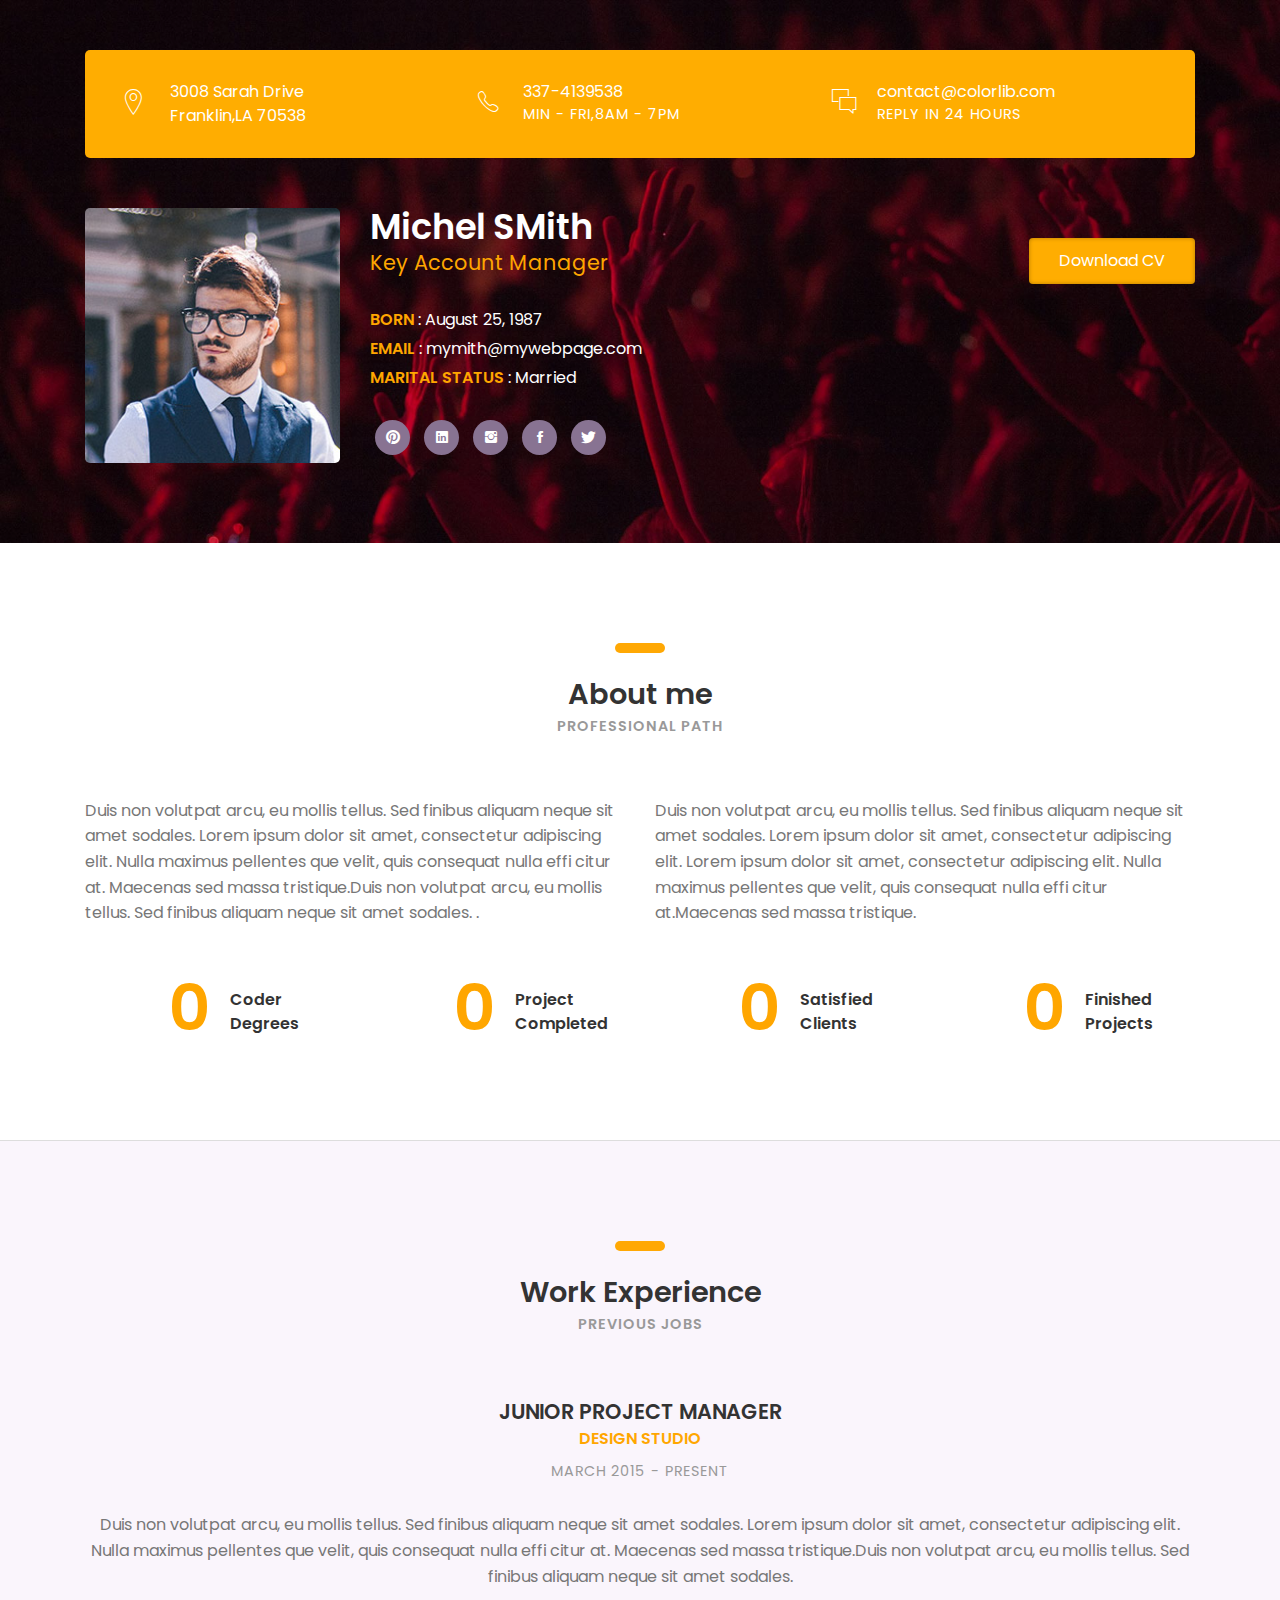
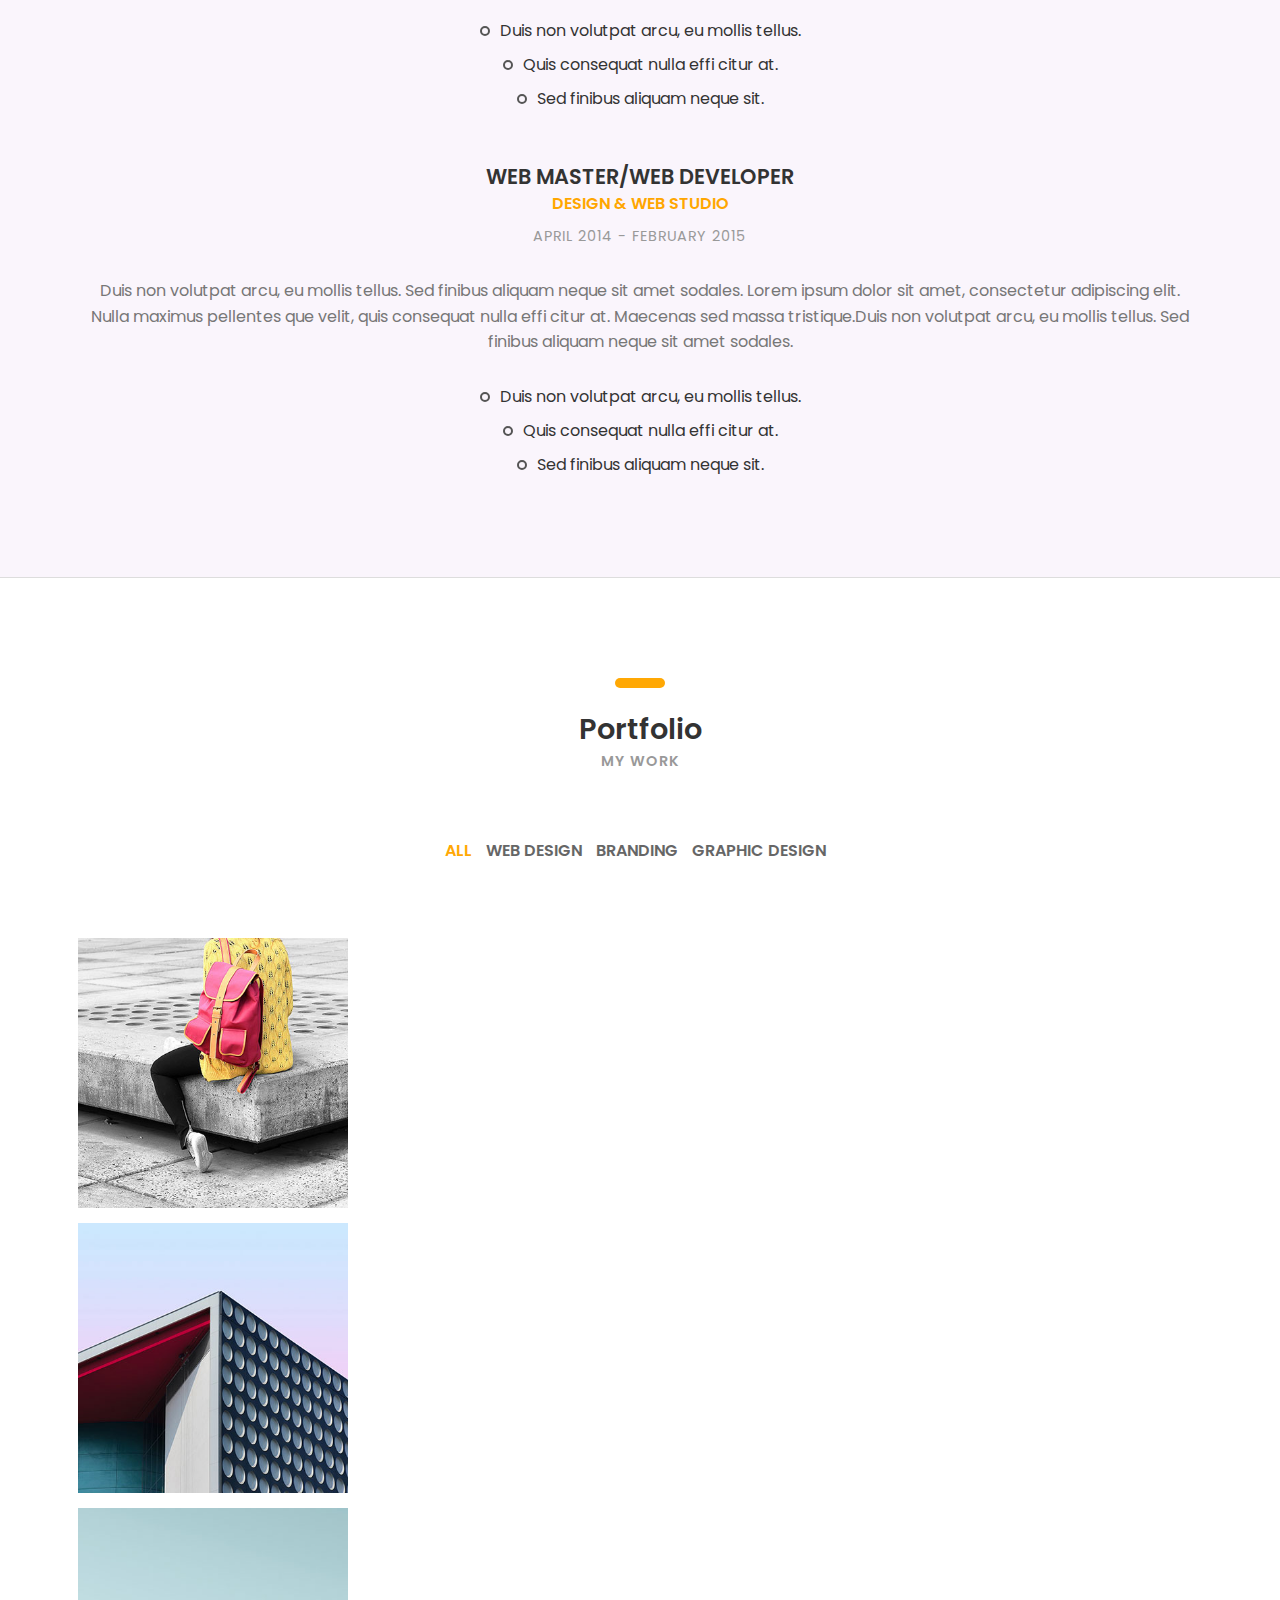
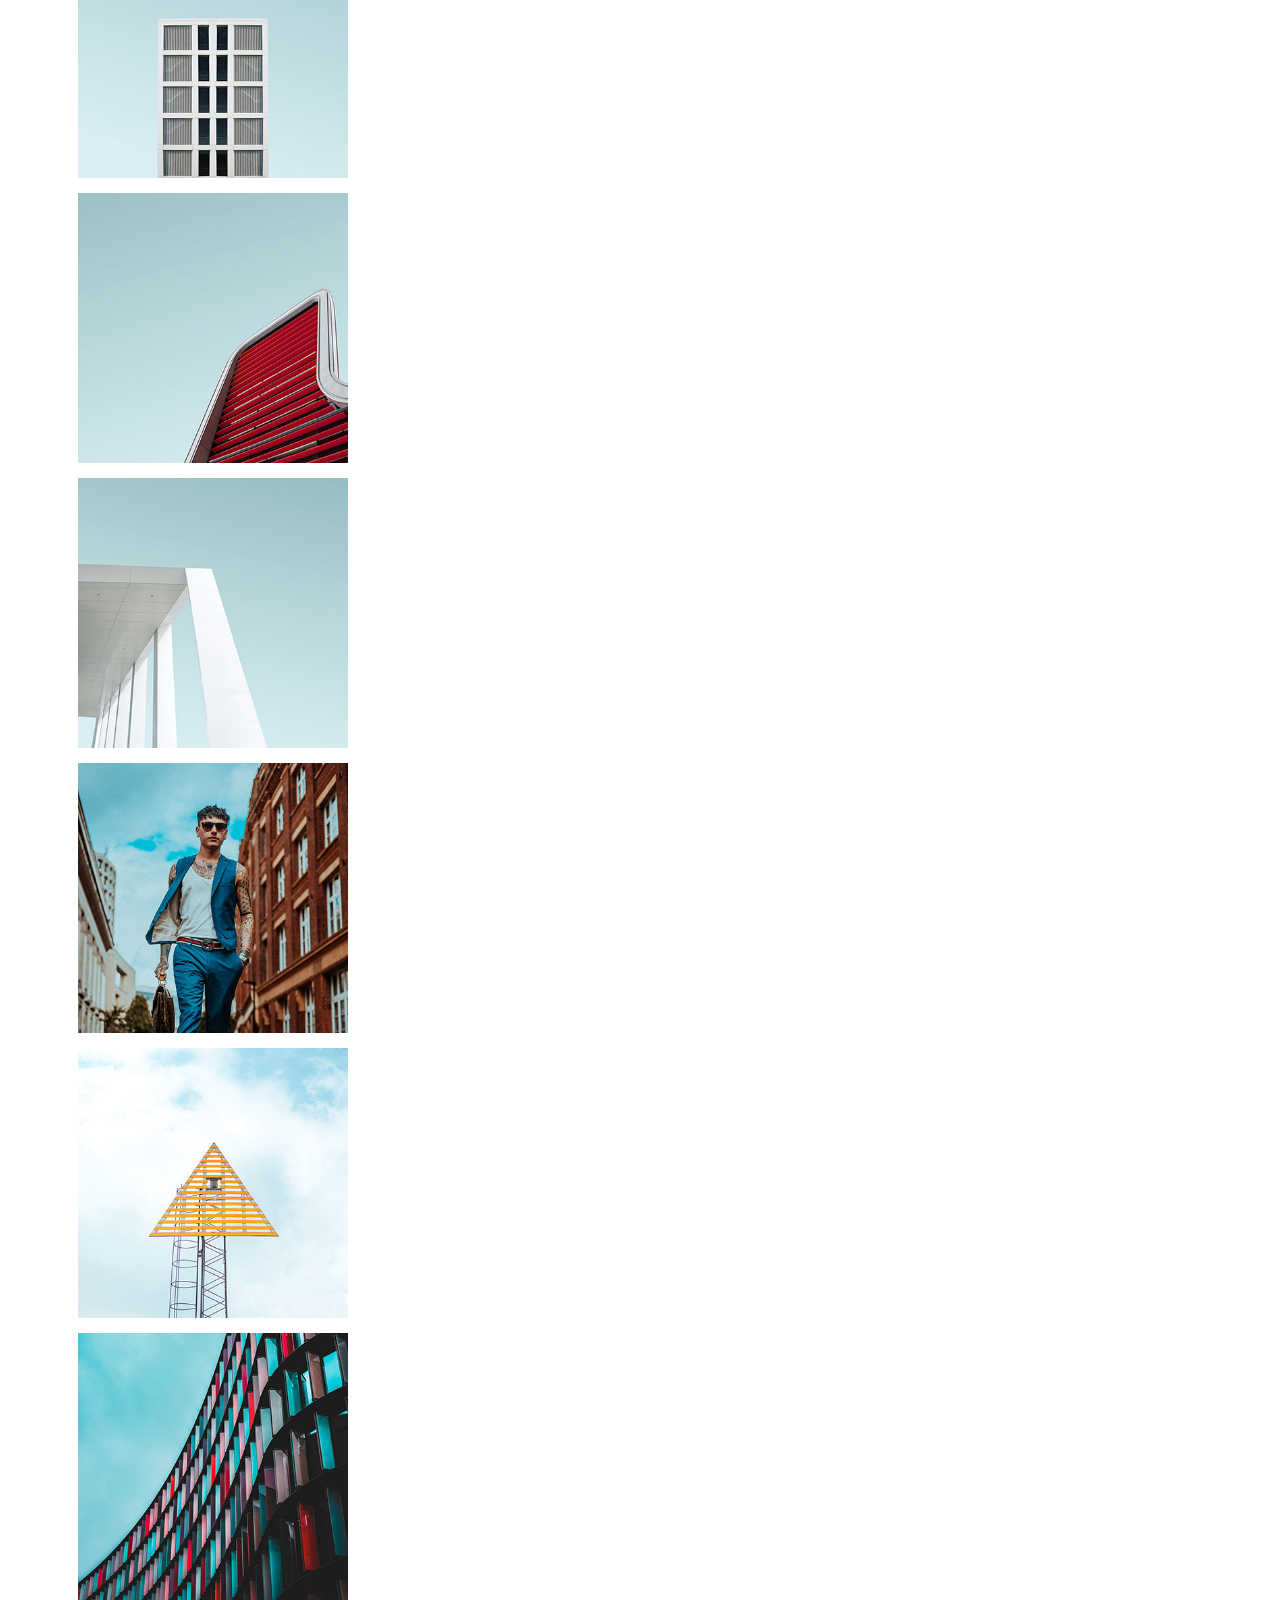
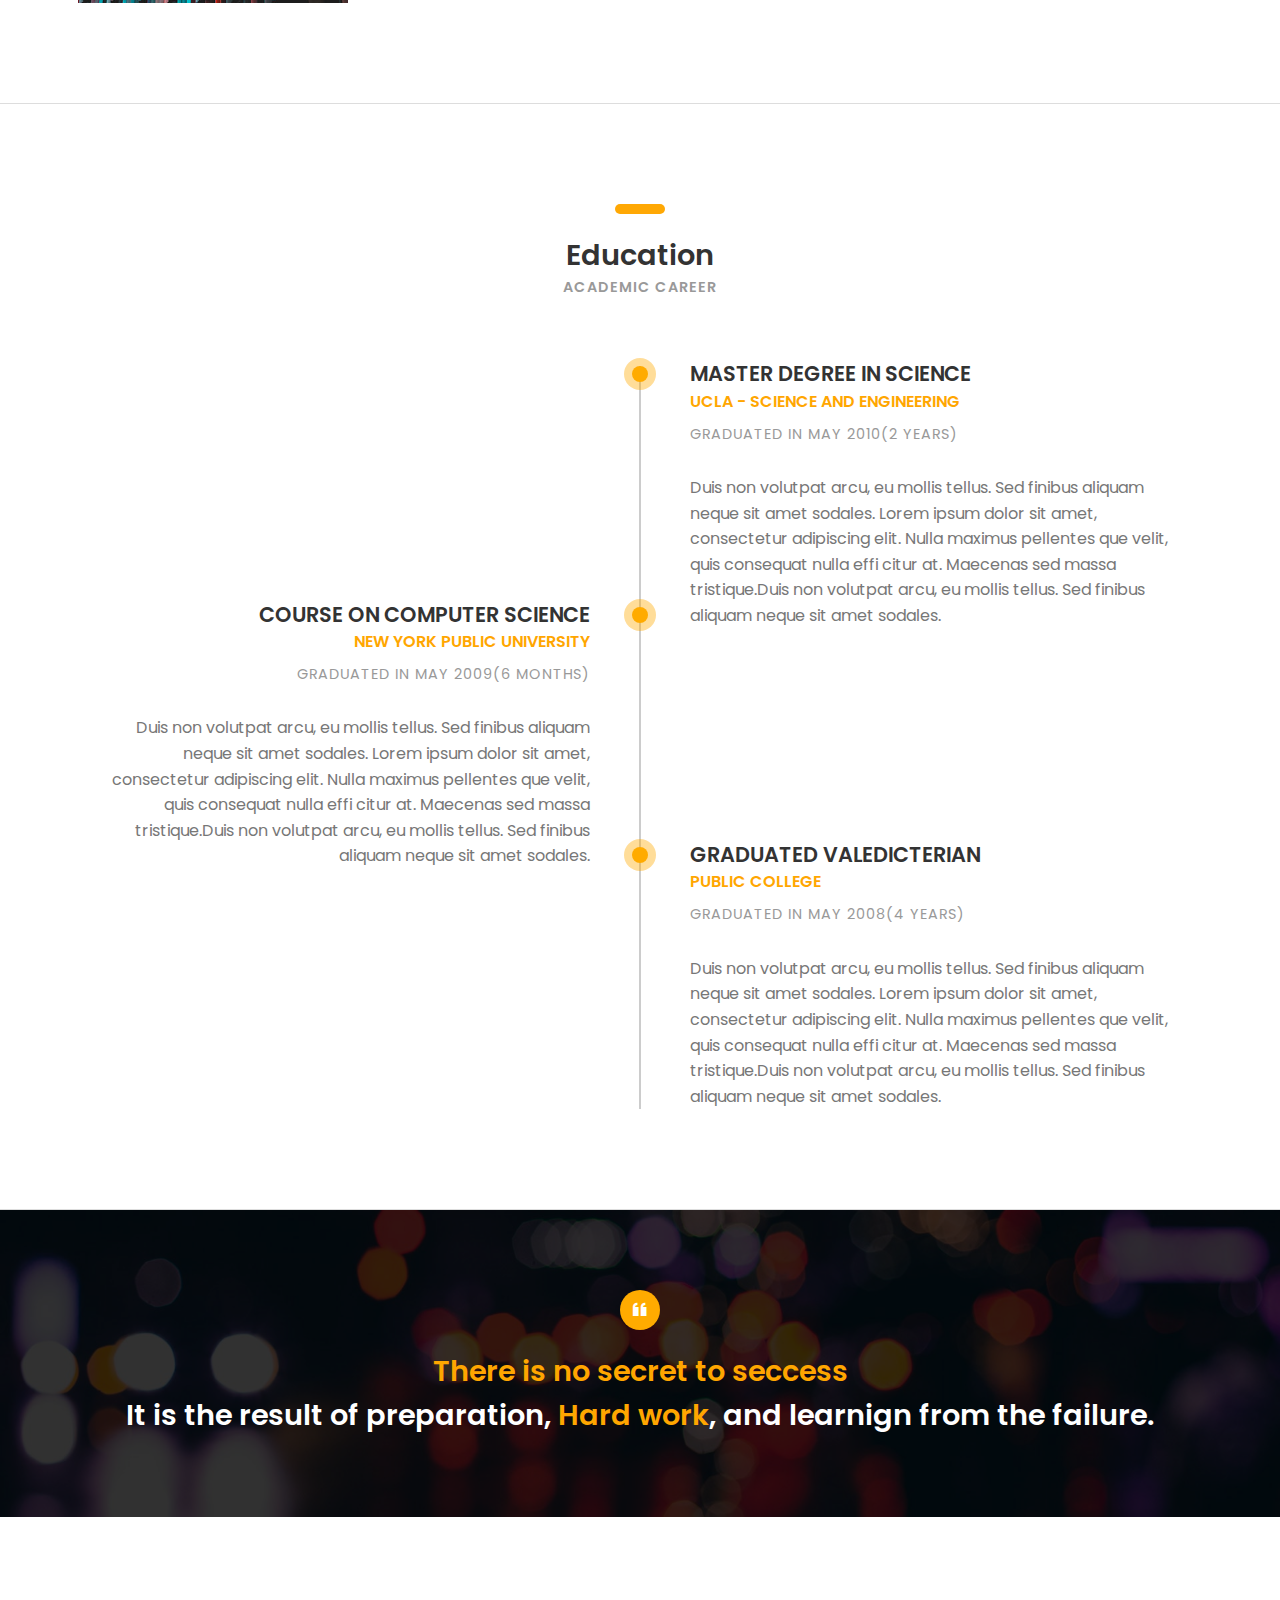
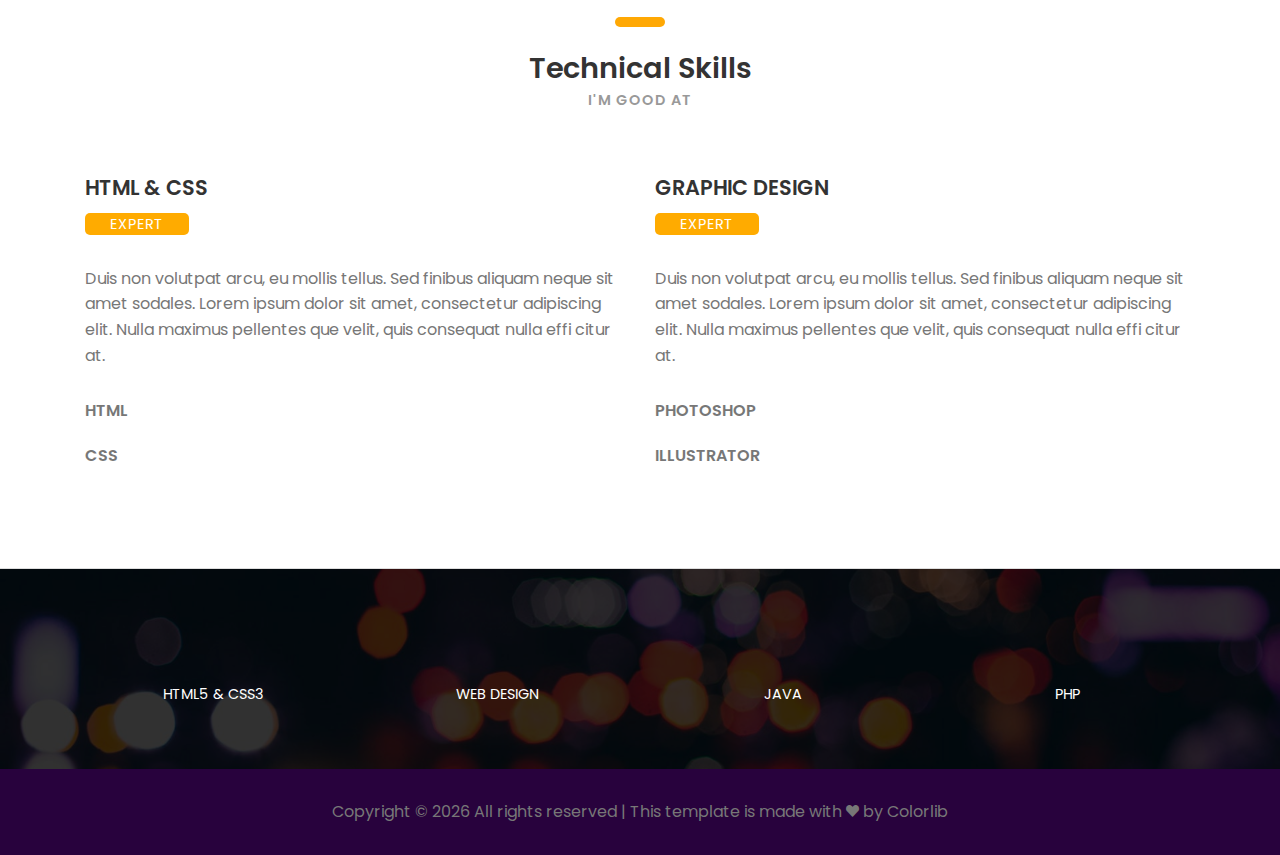
<file: index-03.html>
<!DOCTYPE html>
<html lang="en">
  <head>
    <!-- 03-cv-business -->
    <title>CV - Portfolio</title>
    <meta http-equiv="X-UA-Compatible" content="IE=edge" />
    <meta name="viewport" content="width=device-width, initial-scale=1" />
    <meta charset="UTF-8" />

    <!-- Font -->

    <link
      href="https://fonts.googleapis.com/css?family=Poppins:400,500,600,700%7CAllura"
      rel="stylesheet"
    />

    <!-- Stylesheets -->

    <link href="common-css/bootstrap.css" rel="stylesheet" />

    <link href="common-css/ionicons.css" rel="stylesheet" />

    <link href="common-css/fluidbox.min.css" rel="stylesheet" />

    <link href="03-cv-business/css/styles.css" rel="stylesheet" />

    <link href="03-cv-business/css/responsive.css" rel="stylesheet" />
  </head>
  <body>
    <section class="intro-section">
      <div class="container">
        <div class="heading-wrapper">
          <div class="row">
            <div class="col-sm-6 col-md-6 col-lg-4">
              <div class="info">
                <i class="icon ion-ios-location-outline"></i>
                <div class="right-area">
                  <h5>3008 Sarah Drive</h5>
                  <h5>Franklin,LA 70538</h5>
                </div>
                <!-- right-area -->
              </div>
              <!-- info -->
            </div>
            <!-- col-sm-4 -->

            <div class="col-sm-6 col-md-6 col-lg-4">
              <div class="info">
                <i class="icon ion-ios-telephone-outline"></i>
                <div class="right-area">
                  <h5>337-4139538</h5>
                  <h6>MIN - FRI,8AM - 7PM</h6>
                </div>
                <!-- right-area -->
              </div>
              <!-- info -->
            </div>
            <!-- col-sm-4 -->

            <div class="col-sm-6 col-md-6 col-lg-4">
              <div class="info">
                <i class="icon ion-ios-chatboxes-outline"></i>
                <div class="right-area">
                  <h5>contact@colorlib.com</h5>
                  <h6>REPLY IN 24 HOURS</h6>
                </div>
                <!-- right-area -->
              </div>
              <!-- info -->
            </div>
            <!-- col-sm-4 -->
          </div>
          <!-- row -->
        </div>
        <!-- heading-wrapper -->

        <div class="intro">
          <div class="row">
            <div class="col-sm-8 col-md-4 col-lg-3">
              <div class="profile-img margin-b-30">
                <img src="images/profile-1-250x250.jpg" alt="" />
              </div>
            </div>
            <!-- col-sm-8 -->

            <div class="col-sm-10 col-md-5 col-lg-6">
              <h2><b>Michel SMith</b></h2>
              <h4 class="font-yellow">Key Account Manager</h4>
              <ul class="information margin-tb-30">
                <li><b class="font-yellow">BORN</b> : August 25, 1987</li>
                <li><b class="font-yellow">EMAIL</b> : mymith@mywebpage.com</li>
                <li><b class="font-yellow">MARITAL STATUS</b> : Married</li>
              </ul>
              <ul class="social-icons">
                <li>
                  <a href="#"><i class="ion-social-pinterest"></i></a>
                </li>
                <li>
                  <a href="#"><i class="ion-social-linkedin"></i></a>
                </li>
                <li>
                  <a href="#"><i class="ion-social-instagram"></i></a>
                </li>
                <li>
                  <a href="#"><i class="ion-social-facebook"></i></a>
                </li>
                <li>
                  <a href="#"><i class="ion-social-twitter"></i></a>
                </li>
              </ul>
            </div>
            <!-- col-sm-8 -->

            <div class="col-sm-10 col-md-3 col-lg-3">
              <a class="downlad-btn" href="#">Download CV</a>
            </div>
            <!-- col-lg-2 -->
          </div>
          <!-- row -->
        </div>
        <!-- intro -->
      </div>
      <!-- container -->
    </section>
    <!-- intro-section -->

    <section class="about-section section">
      <div class="container">
        <div class="row">
          <div class="col-sm-12 center-text">
            <div class="heading">
              <h3><b>About me</b></h3>
              <h6 class="font-lite-black"><b>PROFESSIONAL PATH</b></h6>
            </div>
          </div>
          <!-- col-sm-3 -->
          <div class="col-sm-12 col-md-6">
            <p class="margin-b-30">
              Duis non volutpat arcu, eu mollis tellus. Sed finibus aliquam
              neque sit amet sodales. Lorem ipsum dolor sit amet, consectetur
              adipiscing elit. Nulla maximus pellentes que velit, quis consequat
              nulla effi citur at. Maecenas sed massa tristique.Duis non
              volutpat arcu, eu mollis tellus. Sed finibus aliquam neque sit
              amet sodales. .
            </p>
          </div>
          <!-- col-sm-6 -->
          <div class="col-sm-12 col-md-6">
            <p class="margin-b-50">
              Duis non volutpat arcu, eu mollis tellus. Sed finibus aliquam
              neque sit amet sodales. Lorem ipsum dolor sit amet, consectetur
              adipiscing elit. Lorem ipsum dolor sit amet, consectetur
              adipiscing elit. Nulla maximus pellentes que velit, quis consequat
              nulla effi citur at.Maecenas sed massa tristique.
            </p>
          </div>
          <!-- col-sm-6 -->

          <div class="col-sm-12" id="counter">
            <div class="row">
              <div class="col-sm-6 col-md-6 col-lg-3">
                <div class="counter margin-b-50">
                  <h1 class="title">
                    <b
                      ><span
                        class="counter-value"
                        data-duration="400"
                        data-count="3"
                        >0</span
                      ></b
                    >
                  </h1>
                  <h5 class="desc"><b>Coder Degrees</b></h5>
                </div>
                <!-- counter -->
              </div>
              <!-- col-md-3-->

              <div class="col-sm-6 col-md-6 col-lg-3">
                <div class="counter margin-b-50">
                  <h1 class="title">
                    <b
                      ><span
                        class="counter-value"
                        data-duration="1400"
                        data-count="25"
                        >0</span
                      ></b
                    >
                  </h1>
                  <h5 class="desc"><b>Project Completed</b></h5>
                </div>
                <!-- counter -->
              </div>
              <!-- col-md-3-->

              <div class="col-sm-6 col-md-6 col-lg-3">
                <div class="counter margin-b-50">
                  <h1 class="title">
                    <b
                      ><span
                        class="counter-value"
                        data-duration="700"
                        data-count="311"
                        >0</span
                      ></b
                    >
                  </h1>
                  <h5 class="desc"><b>Satisfied Clients</b></h5>
                </div>
                <!-- counter -->
              </div>
              <!-- col-md-3-->

              <div class="col-sm-6 col-md-6 col-lg-3">
                <div class="counter margin-b-50">
                  <h1 class="title">
                    <b
                      ><span
                        class="counter-value"
                        data-duration="2000"
                        data-count="732"
                        >0</span
                      ></b
                    >
                  </h1>
                  <h5 class="desc"><b>Finished Projects</b></h5>
                </div>
                <!-- counter -->
              </div>
              <!-- col-md-3-->
            </div>
            <!-- row-->
          </div>
          <!-- col-sm-12 -->
        </div>
        <!-- row -->
      </div>
      <!-- container -->
    </section>
    <!-- about-section -->

    <section class="experience-section section center-text">
      <div class="container">
        <div class="row">
          <div class="col-sm-12">
            <div class="heading">
              <h3><b>Work Experience</b></h3>
              <h6 class="font-lite-black"><b>PREVIOUS JOBS</b></h6>
            </div>
          </div>
          <!-- col-sm-3 -->

          <div class="col-sm-12">
            <div class="experience margin-b-50">
              <h4><b>JUNIOR PROJECT MANAGER</b></h4>
              <h5 class="font-yellow"><b>DESIGN STUDIO</b></h5>
              <h6 class="font-lite-black margin-t-10">MARCH 2015 - PRESENT</h6>
              <p class="margin-tb-30">
                Duis non volutpat arcu, eu mollis tellus. Sed finibus aliquam
                neque sit amet sodales. Lorem ipsum dolor sit amet, consectetur
                adipiscing elit. Nulla maximus pellentes que velit, quis
                consequat nulla effi citur at. Maecenas sed massa tristique.Duis
                non volutpat arcu, eu mollis tellus. Sed finibus aliquam neque
                sit amet sodales.
              </p>
              <ul class="list margin-b-30">
                <li><span>Duis non volutpat arcu, eu mollis tellus.</span></li>
                <li><span>Quis consequat nulla effi citur at.</span></li>
                <li><span>Sed finibus aliquam neque sit.</span></li>
              </ul>
            </div>
            <!-- experience -->

            <div class="experience margin-b-50">
              <h4><b>WEB MASTER/WEB DEVELOPER</b></h4>
              <h5 class="font-yellow"><b>DESIGN & WEB STUDIO</b></h5>
              <h6 class="font-lite-black margin-t-10">
                APRIL 2014 - FEBRUARY 2015
              </h6>
              <p class="margin-tb-30">
                Duis non volutpat arcu, eu mollis tellus. Sed finibus aliquam
                neque sit amet sodales. Lorem ipsum dolor sit amet, consectetur
                adipiscing elit. Nulla maximus pellentes que velit, quis
                consequat nulla effi citur at. Maecenas sed massa tristique.Duis
                non volutpat arcu, eu mollis tellus. Sed finibus aliquam neque
                sit amet sodales.
              </p>
              <ul class="list">
                <li><span>Duis non volutpat arcu, eu mollis tellus.</span></li>
                <li><span>Quis consequat nulla effi citur at.</span></li>
                <li><span>Sed finibus aliquam neque sit.</span></li>
              </ul>
            </div>
            <!-- experience -->
          </div>
          <!-- col-sm-9 -->
        </div>
        <!-- row -->
      </div>
      <!-- container -->
    </section>
    <!-- experience-section -->

    <section class="portfolio-section section center-text">
      <div class="container">
        <div class="row">
          <div class="col-sm-12">
            <div class="heading">
              <h3><b>Portfolio</b></h3>
              <h6 class="font-lite-black"><b>MY WORK</b></h6>
            </div>
          </div>
          <!-- col-sm-12 -->

          <div class="col-sm-12">
            <div class="portfolioFilter clearfix margin-b-80">
              <a href="#" data-filter="*" class="current"><b>ALL</b></a>
              <a href="#" data-filter=".web-design"><b>WEB DESIGN</b></a>
              <a href="#" data-filter=".branding"><b>BRANDING</b></a>
              <a href="#" data-filter=".graphic-design"
                ><b>GRAPHIC DESIGN</b></a
              >
            </div>
            <!-- portfolioFilter -->
          </div>
          <!-- col-sm-8 -->
        </div>
        <!-- row -->

        <div class="portfolioContainer margin-b-50">
          <div class="p-item web-design">
            <a href="images/portfolio-13-400x400.jpg" data-fluidbox>
              <img src="images/portfolio-13-400x400.jpg" alt=""
            /></a>
          </div>
          <!-- p-item -->

          <div class="p-item branding graphic-design">
            <a href="images/portfolio-14-400x400.jpg" data-fluidbox>
              <img src="images/portfolio-14-400x400.jpg" alt=""
            /></a>
          </div>
          <!-- p-item -->

          <div class="p-item web-design">
            <a href="images/portfolio-15-400x400.jpg" data-fluidbox>
              <img src="images/portfolio-15-400x400.jpg" alt=""
            /></a>
          </div>
          <!-- p-item -->

          <div class="p-item graphic-design">
            <a class="img" href="images/portfolio-16-400x400.jpg" data-fluidbox>
              <img src="images/portfolio-16-400x400.jpg" alt=""
            /></a>
          </div>
          <!-- p-item -->

          <div class="p-item branding graphic-design">
            <a href="images/portfolio-17-400x400.jpg" data-fluidbox>
              <img src="images/portfolio-17-400x400.jpg" alt=""
            /></a>
          </div>
          <!-- p-item -->

          <div class="p-item graphic-design web-design">
            <a href="images/portfolio-18-400x400.jpg" data-fluidbox>
              <img src="images/portfolio-18-400x400.jpg" alt=""
            /></a>
          </div>
          <!-- p-item -->

          <div class="p-item graphic-design branding">
            <a href="images/portfolio-19-400x400.jpg" data-fluidbox>
              <img src="images/portfolio-19-400x400.jpg" alt=""
            /></a>
          </div>
          <!-- p-item -->

          <div class="p-item web-design branding">
            <a href="images/portfolio-20-400x400.jpg" data-fluidbox>
              <img src="images/portfolio-20-400x400.jpg" alt=""
            /></a>
          </div>
          <!-- p-item -->
        </div>
        <!-- portfolioContainer -->
      </div>
      <!-- container -->
    </section>
    <!-- portfolio-section -->

    <section class="education-section section">
      <div class="container">
        <div class="row">
          <div class="col-sm-12 center-text">
            <div class="heading">
              <h3><b>Education</b></h3>
              <h6 class="font-lite-black"><b>ACADEMIC CAREER</b></h6>
            </div>
          </div>
          <!-- col-sm-3 -->

          <div class="col-sm-12">
            <div class="education-wrapper margin-b-50">
              <div class="education right">
                <h4><b>MASTER DEGREE IN SCIENCE</b></h4>
                <h5 class="font-yellow">
                  <b>UCLA - SCIENCE AND ENGINEERING</b>
                </h5>
                <h6 class="font-lite-black margin-t-10">
                  GRADUATED IN MAY 2010(2 YEARS)
                </h6>
                <p class="margin-t-30">
                  Duis non volutpat arcu, eu mollis tellus. Sed finibus aliquam
                  neque sit amet sodales. Lorem ipsum dolor sit amet,
                  consectetur adipiscing elit. Nulla maximus pellentes que
                  velit, quis consequat nulla effi citur at. Maecenas sed massa
                  tristique.Duis non volutpat arcu, eu mollis tellus. Sed
                  finibus aliquam neque sit amet sodales.
                </p>
              </div>
              <!-- education -->

              <div class="education left">
                <h4><b>COURSE ON COMPUTER SCIENCE</b></h4>
                <h5 class="font-yellow"><b>NEW YORK PUBLIC UNIVERSITY</b></h5>
                <h6 class="font-lite-black margin-t-10">
                  GRADUATED IN MAY 2009(6 MONTHS)
                </h6>
                <p class="margin-t-30">
                  Duis non volutpat arcu, eu mollis tellus. Sed finibus aliquam
                  neque sit amet sodales. Lorem ipsum dolor sit amet,
                  consectetur adipiscing elit. Nulla maximus pellentes que
                  velit, quis consequat nulla effi citur at. Maecenas sed massa
                  tristique.Duis non volutpat arcu, eu mollis tellus. Sed
                  finibus aliquam neque sit amet sodales.
                </p>
              </div>
              <!-- education -->

              <div class="education right">
                <h4><b>GRADUATED VALEDICTERIAN</b></h4>
                <h5 class="font-yellow"><b>PUBLIC COLLEGE</b></h5>
                <h6 class="font-lite-black margin-t-10">
                  GRADUATED IN MAY 2008(4 YEARS)
                </h6>
                <p class="margin-t-30">
                  Duis non volutpat arcu, eu mollis tellus. Sed finibus aliquam
                  neque sit amet sodales. Lorem ipsum dolor sit amet,
                  consectetur adipiscing elit. Nulla maximus pellentes que
                  velit, quis consequat nulla effi citur at. Maecenas sed massa
                  tristique.Duis non volutpat arcu, eu mollis tellus. Sed
                  finibus aliquam neque sit amet sodales.
                </p>
              </div>
              <!-- education -->
            </div>
            <!-- education-wrapper -->
          </div>
          <!-- col-sm-9 -->
        </div>
        <!-- row -->
      </div>
      <!-- container -->
    </section>
    <!-- education-section -->

    <section class="quoto-section center-text">
      <div class="container">
        <div class="row">
          <div class="col-sm-12">
            <i class="icon ion-quote"></i>
            <h3 class="font-yellow"><b>There is no secret to seccess</b></h3>
            <h3>
              <b
                >It is the result of preparation,
                <span class="font-yellow">Hard work</span>, and learnign from
                the failure.</b
              >
            </h3>
          </div>
          <!-- col-sm-12 -->
        </div>
        <!-- row -->
      </div>
      <!-- container -->
    </section>
    <!-- quoto-section -->

    <section class="skills-section section">
      <div class="container">
        <div class="row">
          <div class="col-sm-12 center-text">
            <div class="heading">
              <h3><b>Technical Skills</b></h3>
              <h6 class="font-lite-black"><b>I'M GOOD AT</b></h6>
            </div>
          </div>
          <!-- col-sm-12 -->

          <div class="col-sm-12 col-md-6">
            <h4><b>HTML & CSS</b></h4>
            <h6 class="expert">EXPERT</h6>

            <p class="margin-tb-30">
              Duis non volutpat arcu, eu mollis tellus. Sed finibus aliquam
              neque sit amet sodales. Lorem ipsum dolor sit amet, consectetur
              adipiscing elit. Nulla maximus pellentes que velit, quis consequat
              nulla effi citur at.
            </p>

            <div class="line-progress margin-b-20" data-prog-percent=".90">
              <div></div>
              <p class="progress-title"><b>HTML</b></p>
            </div>

            <div class="line-progress margin-b-50" data-prog-percent=".85">
              <div></div>
              <p class="progress-title"><b>CSS</b></p>
            </div>
          </div>
          <!-- col-md-6 -->

          <div class="col-sm-12 col-md-6">
            <h4><b>GRAPHIC DESIGN</b></h4>
            <h6 class="expert">EXPERT</h6>

            <p class="margin-tb-30">
              Duis non volutpat arcu, eu mollis tellus. Sed finibus aliquam
              neque sit amet sodales. Lorem ipsum dolor sit amet, consectetur
              adipiscing elit. Nulla maximus pellentes que velit, quis consequat
              nulla effi citur at.
            </p>

            <div class="line-progress margin-b-20" data-prog-percent=".97">
              <div></div>
              <p class="progress-title"><b>PHOTOSHOP</b></p>
            </div>

            <div class="line-progress margin-b-50" data-prog-percent=".97">
              <div></div>
              <p class="progress-title"><b>ILLUSTRATOR</b></p>
            </div>
          </div>
          <!-- col-md-6 -->
        </div>
        <!-- row -->
      </div>
      <!-- container -->
    </section>
    <!-- skills-section -->

    <section class="radial-progress-section section">
      <div class="container">
        <div class="row">
          <div class="col-sm-6 col-md-6 col-lg-3">
            <div class="radial-prog-area margin-b-30">
              <div class="radial-progress" data-prog-percent=".97">
                <div></div>
                <h6 class="progress-title">HTML5 & CSS3</h6>
              </div>
            </div>
            <!-- radial-prog-area-->
          </div>
          <!-- col-sm-6-->

          <div class="col-sm-6 col-md-6 col-lg-3">
            <div class="radial-prog-area margin-b-30">
              <div class="radial-progress" data-prog-percent=".78">
                <div></div>
                <h6 class="progress-title">WEB DESIGN</h6>
              </div>
            </div>
            <!-- radial-prog-area-->
          </div>
          <!-- col-sm-6-->

          <div class="col-sm-6 col-md-6 col-lg-3">
            <div class="radial-prog-area margin-b-30">
              <div class="radial-progress" data-prog-percent=".67">
                <div></div>
                <h6 class="progress-title">JAVA</h6>
              </div>
            </div>
            <!-- radial-prog-area-->
          </div>
          <!-- col-sm-6-->

          <div class="col-sm-6 col-md-6 col-lg-3">
            <div class="radial-prog-area margin-b-50">
              <div class="radial-progress" data-prog-percent=".97">
                <div></div>
                <h6 class="progress-title">PHP</h6>
              </div>
            </div>
            <!-- radial-prog-area-->
          </div>
          <!-- col-sm-6-->
        </div>
        <!-- row -->
      </div>
      <!-- container -->
    </section>
    <!-- radial-progress-section -->

    <footer>
      <p class="copyright">
        <!-- Link back to Colorlib can't be removed. Template is licensed under CC BY 3.0. -->
        Copyright &copy;
        <script>
          document.write(new Date().getFullYear());
        </script>
        All rights reserved | This template is made with
        <i class="ion-heart" aria-hidden="true"></i> by
        <a href="https://colorlib.com" target="_blank">Colorlib</a>
        <!-- Link back to Colorlib can't be removed. Template is licensed under CC BY 3.0. -->
      </p>
    </footer>

    <!-- SCIPTS -->

    <script src="common-js/jquery-3.2.1.min.js"></script>

    <script src="common-js/tether.min.js"></script>

    <script src="common-js/bootstrap.js"></script>

    <script src="common-js/isotope.pkgd.min.js"></script>

    <script src="common-js/jquery.waypoints.min.js"></script>

    <script src="common-js/progressbar.min.js"></script>

    <script src="common-js/jquery.fluidbox.min.js"></script>

    <script src="common-js/scripts.js"></script>
  </body>
</html>
</file>
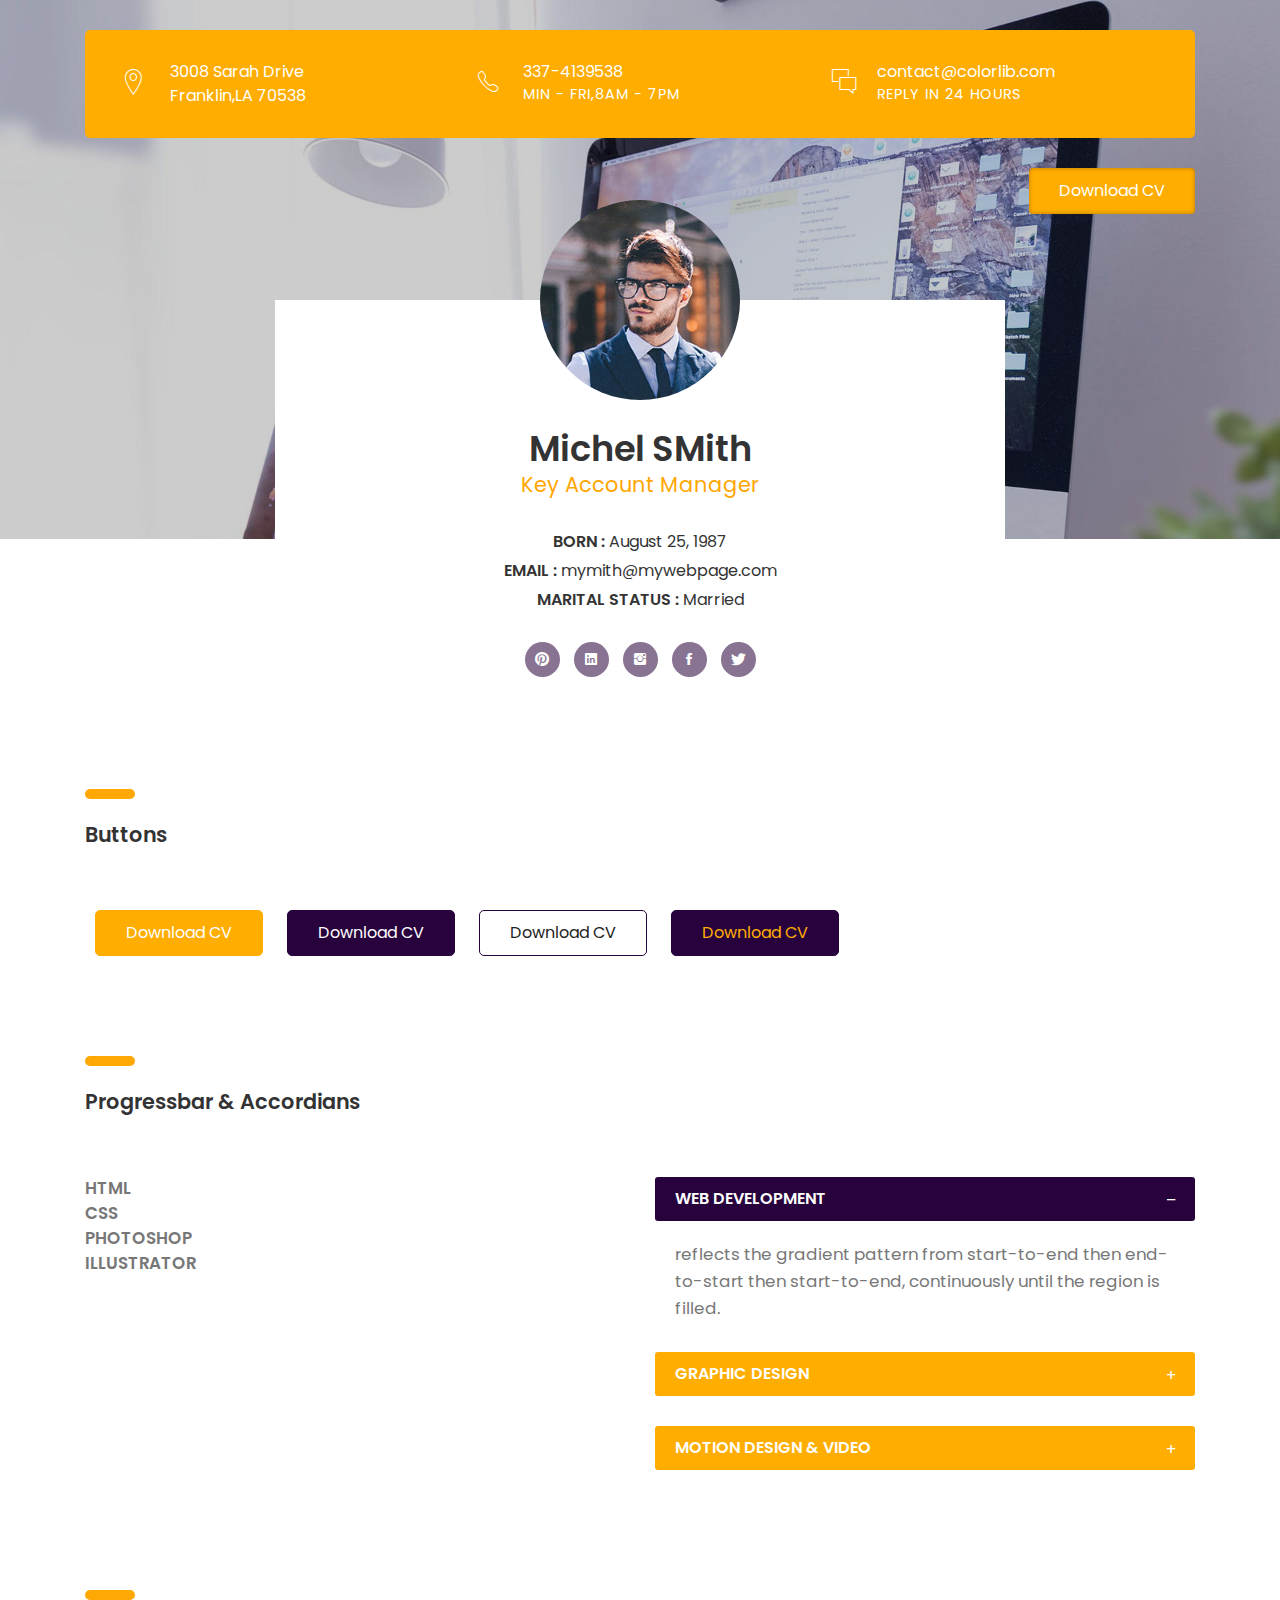
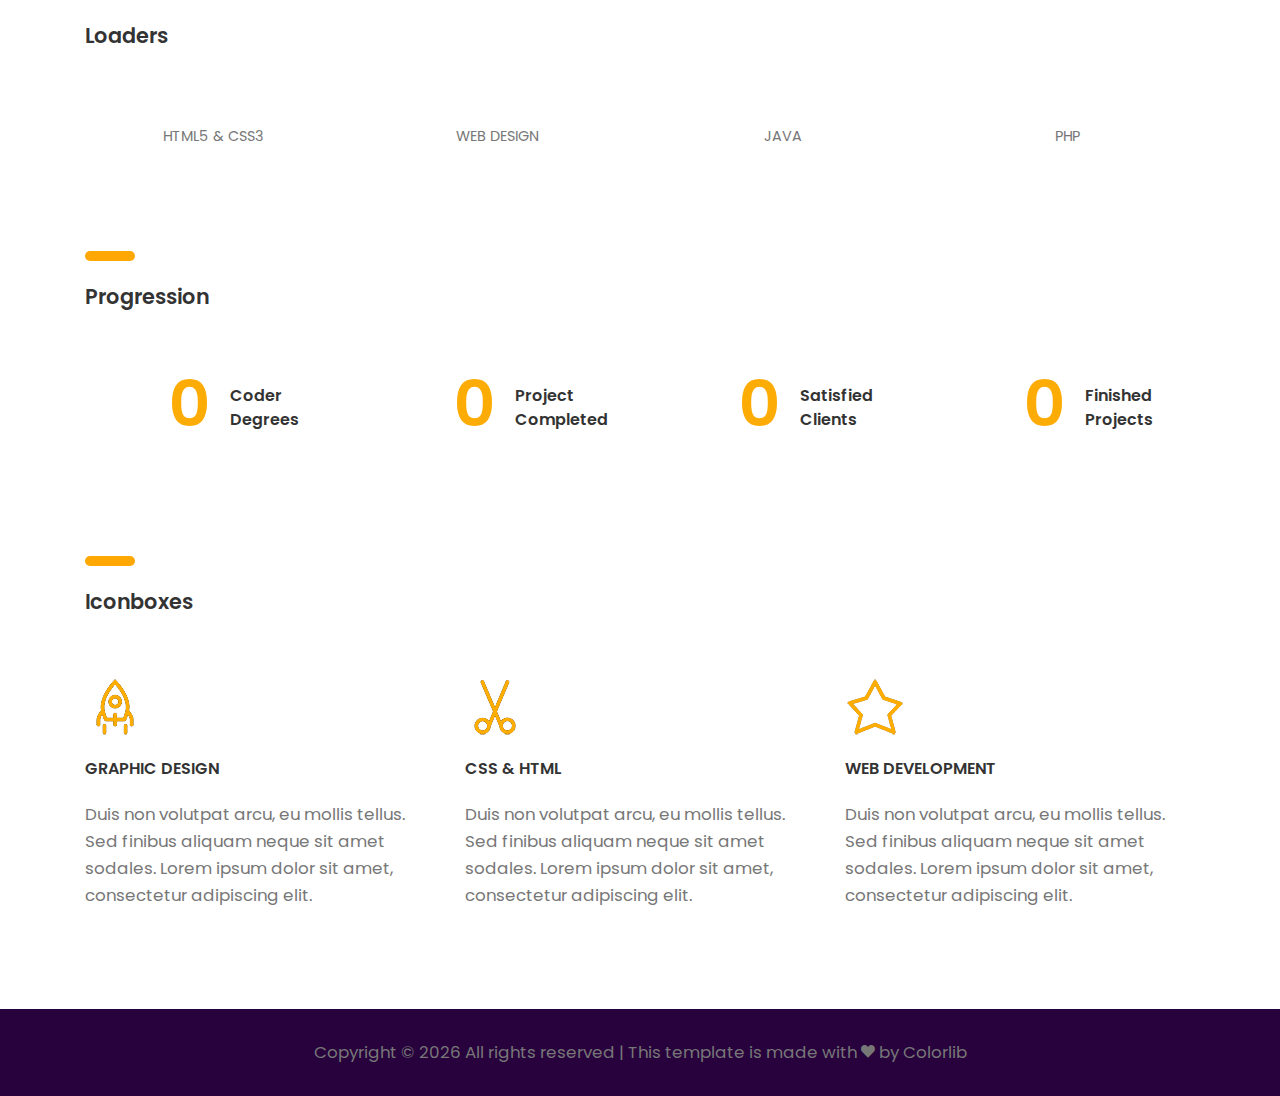
<file: index-elements.html>
<!DOCTYPE html>
<html lang="en">
  <head>
    <!-- 04-element -->
    <title>CV - Boxed</title>
    <meta http-equiv="X-UA-Compatible" content="IE=edge" />
    <meta name="viewport" content="width=device-width, initial-scale=1" />
    <meta charset="UTF-8" />

    <!-- Font -->

    <link
      href="https://fonts.googleapis.com/css?family=Poppins:400,500,600,700%7CAllura"
      rel="stylesheet"
    />

    <!-- Stylesheets -->

    <link href="common-css/bootstrap.css" rel="stylesheet" />

    <link href="common-css/ionicons.css" rel="stylesheet" />

    <link href="common-css/fluidbox.min.css" rel="stylesheet" />

    <link href="04-elements/css/styles.css" rel="stylesheet" />

    <link href="04-elements/css/responsive.css" rel="stylesheet" />
  </head>
  <body>
    <header>
      <div class="container">
        <div class="heading-wrapper">
          <div class="row">
            <div class="col-sm-6 col-md-6 col-lg-4">
              <div class="info">
                <i class="icon ion-ios-location-outline"></i>
                <div class="right-area">
                  <h5>3008 Sarah Drive</h5>
                  <h5>Franklin,LA 70538</h5>
                </div>
                <!-- right-area -->
              </div>
              <!-- info -->
            </div>
            <!-- col-sm-4 -->

            <div class="col-sm-6 col-md-6 col-lg-4">
              <div class="info">
                <i class="icon ion-ios-telephone-outline"></i>
                <div class="right-area">
                  <h5>337-4139538</h5>
                  <h6>MIN - FRI,8AM - 7PM</h6>
                </div>
                <!-- right-area -->
              </div>
              <!-- info -->
            </div>
            <!-- col-sm-4 -->

            <div class="col-sm-6 col-md-6 col-lg-4">
              <div class="info">
                <i class="icon ion-ios-chatboxes-outline"></i>
                <div class="right-area">
                  <h5>contact@colorlib.com</h5>
                  <h6>REPLY IN 24 HOURS</h6>
                </div>
                <!-- right-area -->
              </div>
              <!-- info -->
            </div>
            <!-- col-sm-4 -->
          </div>
          <!-- row -->
        </div>
        <!-- heading-wrapper -->

        <a class="downlad-btn" href="#">Download CV</a>
      </div>
      <!-- container -->
    </header>

    <section class="intro-section">
      <div class="container">
        <div class="row">
          <div class="col-md-1 col-lg-2"></div>
          <div class="col-md-10 col-lg-8">
            <div class="intro">
              <div class="profile-img">
                <img src="images/profile-1-250x250.jpg" alt="" />
              </div>
              <h2><b>Michel SMith</b></h2>
              <h4 class="font-yellow">Key Account Manager</h4>
              <ul class="information margin-tb-30">
                <li><b>BORN : </b>August 25, 1987</li>
                <li><b>EMAIL : </b>mymith@mywebpage.com</li>
                <li><b>MARITAL STATUS : </b>Married</li>
              </ul>
              <ul class="social-icons">
                <li>
                  <a href="#"><i class="ion-social-pinterest"></i></a>
                </li>
                <li>
                  <a href="#"><i class="ion-social-linkedin"></i></a>
                </li>
                <li>
                  <a href="#"><i class="ion-social-instagram"></i></a>
                </li>
                <li>
                  <a href="#"><i class="ion-social-facebook"></i></a>
                </li>
                <li>
                  <a href="#"><i class="ion-social-twitter"></i></a>
                </li>
              </ul>
            </div>
            <!-- intro -->
          </div>
          <!-- col-sm-8 -->
        </div>
        <!-- row -->
      </div>
      <!-- container -->
    </section>
    <!-- intro-section -->

    <section class="btn-section section">
      <div class="container">
        <div class="row">
          <div class="col-sm-12">
            <div class="heading">
              <h4><b>Buttons</b></h4>
            </div>
          </div>
          <!-- col-sm-4 -->
        </div>
        <!-- row -->

        <a class="btn btn-bg-yellow" href="#">Download CV</a>
        <a class="btn btn-bg-purple" href="#">Download CV</a>
        <a class="btn btn-border-purple" href="#">Download CV</a>
        <a class="btn btn-color-yellow" href="#">Download CV</a>
      </div>
      <!-- container -->
    </section>
    <!-- btn-section -->

    <section class="accordian-section section">
      <div class="container">
        <div class="row">
          <div class="col-sm-12">
            <div class="heading">
              <h4><b>Progressbar & Accordians</b></h4>
            </div>
          </div>
          <!-- col-sm-12 -->

          <div class="col-md-12 col-lg-6">
            <div class="line-progress margin-b-20" data-prog-percent=".89">
              <div></div>
              <p class="progress-title"><b>HTML</b></p>
            </div>

            <div class="line-progress margin-b-20" data-prog-percent=".91">
              <div></div>
              <p class="progress-title"><b>CSS</b></p>
            </div>

            <div class="line-progress margin-b-20" data-prog-percent=".97">
              <div></div>
              <p class="progress-title"><b>PHOTOSHOP</b></p>
            </div>

            <div class="line-progress margin-b-50" data-prog-percent=".85">
              <div></div>
              <p class="progress-title"><b>ILLUSTRATOR</b></p>
            </div>
          </div>
          <!-- col-sm-6 -->

          <div class="col-md-12 col-lg-6">
            <div class="panel margin-b-30">
              <div class="panel-area margin-b-30">
                <h5 class="panel-title active">
                  <b>WEB DEVELOPMENT</b> <i class="icon minus ion-minus"></i
                  ><i class="icon plus ion-plus"></i>
                </h5>
                <p class="panel-desc">
                  reflects the gradient pattern from start-to-end then
                  end-to-start then start-to-end, continuously until the region
                  is filled.
                </p>
              </div>
              <!-- panel-area -->

              <div class="panel-area margin-b-30">
                <h5 class="panel-title">
                  <b>GRAPHIC DESIGN</b> <i class="icon minus ion-minus"></i
                  ><i class="icon plus ion-plus"></i>
                </h5>
                <p class="panel-desc">
                  reflects the gradient pattern from start-to-end then
                  end-to-start then start-to-end, continuously until the region
                  is filled.
                </p>
              </div>
              <!-- panel-area -->

              <div class="panel-area margin-b-30">
                <h5 class="panel-title">
                  <b>MOTION DESIGN & VIDEO</b>
                  <i class="icon minus ion-minus"></i
                  ><i class="icon plus ion-plus"></i>
                </h5>
                <p class="panel-desc">
                  reflects the gradient pattern from start-to-end then
                  end-to-start then start-to-end, continuously until the region
                  is filled.
                </p>
              </div>
              <!-- panel-area -->
            </div>
            <!-- panel -->
          </div>
          <!-- col-sm-6-->
        </div>
        <!-- row -->
      </div>
      <!-- container -->
    </section>
    <!-- accordian-section -->

    <section class="loaders-section section">
      <div class="container">
        <div class="row">
          <div class="col-sm-12">
            <div class="heading">
              <h4><b>Loaders</b></h4>
            </div>
          </div>
          <!-- col-sm-12 -->
          <div class="col-sm-6 col-md-6 col-lg-3">
            <div class="radial-prog-area margin-b-30">
              <div class="radial-progress" data-prog-percent=".97">
                <div></div>
                <h6 class="progress-title">HTML5 & CSS3</h6>
              </div>
            </div>
            <!-- radial-prog-area-->
          </div>
          <!-- col-sm-6-->

          <div class="col-sm-6 col-md-6 col-lg-3">
            <div class="radial-prog-area margin-b-30">
              <div class="radial-progress" data-prog-percent=".78">
                <div></div>
                <h6 class="progress-title">WEB DESIGN</h6>
              </div>
            </div>
            <!-- radial-prog-area-->
          </div>
          <!-- col-sm-6-->

          <div class="col-sm-6 col-md-6 col-lg-3">
            <div class="radial-prog-area margin-b-30">
              <div class="radial-progress" data-prog-percent=".67">
                <div></div>
                <h6 class="progress-title">JAVA</h6>
              </div>
            </div>
            <!-- radial-prog-area-->
          </div>
          <!-- col-sm-6-->

          <div class="col-sm-6 col-md-6 col-lg-3">
            <div class="radial-prog-area margin-b-50">
              <div class="radial-progress" data-prog-percent=".97">
                <div></div>
                <h6 class="progress-title">PHP</h6>
              </div>
            </div>
            <!-- radial-prog-area-->
          </div>
          <!-- col-sm-6-->
        </div>
        <!-- row -->
      </div>
      <!-- container -->
    </section>
    <!-- loaders-section -->

    <section class="progression-section section" id="counter">
      <div class="container">
        <div class="row">
          <div class="col-sm-12">
            <div class="heading">
              <h4><b>Progression</b></h4>
            </div>
          </div>
          <!-- col-sm-12 -->
          <div class="col-sm-6 col-md-6 col-lg-3">
            <div class="counter margin-b-30">
              <h1 class="title">
                <b
                  ><span
                    class="counter-value"
                    data-duration="400"
                    data-count="3"
                    >0</span
                  ></b
                >
              </h1>
              <h5 class="desc"><b>Coder Degrees</b></h5>
            </div>
            <!-- counter -->
          </div>
          <!-- col-md-3-->

          <div class="col-sm-6 col-md-6 col-lg-3">
            <div class="counter margin-b-30">
              <h1 class="title">
                <b
                  ><span
                    class="counter-value"
                    data-duration="1400"
                    data-count="25"
                    >0</span
                  ></b
                >
              </h1>
              <h5 class="desc"><b>Project Completed</b></h5>
            </div>
            <!-- counter -->
          </div>
          <!-- col-md-3-->

          <div class="col-sm-6 col-md-6 col-lg-3">
            <div class="counter margin-b-30">
              <h1 class="title">
                <b
                  ><span
                    class="counter-value"
                    data-duration="700"
                    data-count="311"
                    >0</span
                  ></b
                >
              </h1>
              <h5 class="desc"><b>Satisfied Clients</b></h5>
            </div>
            <!-- counter -->
          </div>
          <!-- col-md-3-->

          <div class="col-sm-6 col-md-6 col-lg-3">
            <div class="counter margin-b-30">
              <h1 class="title">
                <b
                  ><span
                    class="counter-value"
                    data-duration="2000"
                    data-count="732"
                    >0</span
                  ></b
                >
              </h1>
              <h5 class="desc"><b>Finished Projects</b></h5>
            </div>
            <!-- margin-b-30 -->
          </div>
          <!-- col-md-3-->
        </div>
        <!-- row -->
      </div>
      <!-- container -->
    </section>
    <!-- progression-section -->

    <section class="iconboxes-section section" id="counter">
      <div class="container">
        <div class="row">
          <div class="col-sm-12">
            <div class="heading">
              <h4><b>Iconboxes</b></h4>
            </div>
          </div>
          <!-- col-sm-12 -->

          <div class="col-sm-6 col-md-6 col-lg-4">
            <div class="iconbox margin-b-30">
              <i class="line-icon icon-rocket"></i>
              <h5 class="margin-tb-20"><b>GRAPHIC DESIGN</b></h5>
              <p>
                Duis non volutpat arcu, eu mollis tellus. Sed finibus aliquam
                neque sit amet sodales. Lorem ipsum dolor sit amet, consectetur
                adipiscing elit.
              </p>
            </div>
            <!-- counter -->
          </div>
          <!-- col-md-4 -->

          <div class="col-sm-6 col-md-6 col-lg-4">
            <div class="iconbox margin-b-30">
              <i class="line-icon icon-cut"></i>
              <h5 class="margin-tb-20"><b>CSS & HTML</b></h5>
              <p>
                Duis non volutpat arcu, eu mollis tellus. Sed finibus aliquam
                neque sit amet sodales. Lorem ipsum dolor sit amet, consectetur
                adipiscing elit.
              </p>
            </div>
            <!-- counter -->
          </div>
          <!-- col-md-4 -->

          <div class="col-sm-6 col-md-6 col-lg-4">
            <div class="iconbox margin-b-30">
              <i class="line-icon icon-star"></i>
              <h5 class="margin-tb-20"><b>WEB DEVELOPMENT</b></h5>
              <p>
                Duis non volutpat arcu, eu mollis tellus. Sed finibus aliquam
                neque sit amet sodales. Lorem ipsum dolor sit amet, consectetur
                adipiscing elit.
              </p>
            </div>
            <!-- counter -->
          </div>
          <!-- col-md-4 -->
        </div>
        <!-- row -->
      </div>
      <!-- container -->
    </section>
    <!-- progression-section -->

    <footer>
      <p class="copyright">
        <!-- Link back to Colorlib can't be removed. Template is licensed under CC BY 3.0. -->
        Copyright &copy;
        <script>
          document.write(new Date().getFullYear());
        </script>
        All rights reserved | This template is made with
        <i class="ion-heart" aria-hidden="true"></i> by
        <a href="https://colorlib.com" target="_blank">Colorlib</a>
        <!-- Link back to Colorlib can't be removed. Template is licensed under CC BY 3.0. -->
      </p>
    </footer>

    <!-- SCIPTS -->

    <script src="common-js/jquery-3.2.1.min.js"></script>

    <script src="common-js/tether.min.js"></script>

    <script src="common-js/bootstrap.js"></script>

    <script src="common-js/isotope.pkgd.min.js"></script>

    <script src="common-js/jquery.waypoints.min.js"></script>

    <script src="common-js/progressbar.min.js"></script>

    <script src="common-js/jquery.fluidbox.min.js"></script>

    <script src="common-js/scripts.js"></script>
  </body>
</html>
</file>
<file: 01-cv-portfolio/css/styles.css>
/*
====================================================

* 	[Master Stylesheet]
	
	Theme Name :  
	Version    :  
	Author     :  
	Author URI :  

====================================================

	TOC
	
	1. PRIMARY STYLES
	2. COMMONS FOR PAGE DESIGN
	3. HEADER
	4. INTRO SECTION
	5. PORFOLIO SECTION
	6. ABOUT SECTION
	7. EXPERIENCE SECTION
	8. EDUCATION SECTION
	9. COUNTER SECTION
	10. FOOTER

====================================================


/* ---------------------------------
1. PRIMARY STYLES
--------------------------------- */

html{ font-size: 100%; height: 100%; overflow-x: hidden; margin: 0px;  padding: 0px; touch-action: manipulation; }


body{ font-size: 16px; font-family: 'Poppins', serif; width: 100%; height: 100%; margin: 0; font-weight: 400;
	-webkit-font-smoothing: antialiased; -moz-osx-font-smoothing: grayscale; word-wrap: break-word; 
	color: #333; }

h1, h2, h3, h4, h5, h6, p, a, ul, span, li, img, inpot, button{ margin: 0; padding: 0; }

h1,h2,h3,h4,h5,h6{ line-height: 1.5; font-weight: inherit; }

h1,h2,h3{ font-family: 'Poppins', cursive; }

p{ line-height: 1.6; font-size: 1.05em; font-weight: 400; color: #777; }

h1{ font-size: 4em; line-height: 1; }
h2{ font-size: 2.2em; line-height: 1.1; }
h3{ font-size: 1.8em; }
h4{ font-size: 1.3em; }
h5{ font-size: 1em; }
h6{ font-size: .9em; letter-spacing: 1px; }

a, button{ display: inline-block; text-decoration: none; color: inherit; line-height: 1; 
	-webkit-transition: all .25s ease-in-out; transition: all .25s ease-in-out; }

a:focus, a:active, a:hover,
button:focus, button:active, button:hover,
a b.light-color:hover{ text-decoration: none; color: #FFA804; }

b{ font-weight: 600; }

img{ width: 100%; }

li{ list-style: none; display: inline-block; }

span{ display: inline-block; }

button{ outline: 0; border: 0; background: none; cursor: pointer; }

.icon{ font-size: 1.1em; display: inline-block; line-height: inherit; }

[class^="icon-"]:before, [class*=" icon-"]:before{ line-height: inherit; }

b.max-bold{ font-weight: 700; }



/* ---------------------------------
2. COMMONS FOR PAGE DESIGN
--------------------------------- */

.section{ padding: 100px 0 50px; }

.section .heading{ margin-bottom: 60px; }

.section .heading:before{ content:''; height: 10px; width: 50px; border-radius: 5px;
	margin-bottom: 20px; display: block; background: #FFA804; }
	
.margin-t-10{ margin-top: 10px; }

.margin-b-30{ margin-bottom: 30px; }
.margin-b-50{ margin-bottom: 50px; }

.margin-tb-30{ margin-top: 30px; margin-bottom: 30px; }

.font-yellow{ color: #FFA600; }

.font-semi-white{ color: #ddd; }

.font-lite-black{ color: #999; }


/* ---------------------------------
3. HEADER
--------------------------------- */

header{ position: absolute; top: 30px; left: 0; right: 0; z-index: 100; }

header .heading-wrapper{ border-radius: 5px; padding: 30px 40px 20px; background: #FFAD01; color: #fff; }

header .info{ margin-bottom: 10px; }

header .info .icon{ float: left; font-size: 30px; }

header .info .right-area{ margin-left: 45px; }

header .downlad-btn{ padding: 15px 30px; border-radius: 4px; float: right; margin-top: 30px;
	box-shadow: inset 0 0px 4px rgba(0,0,0,.3); background: #FFAD01; color: #fff; 
	-webkit-transition: all .2s ease; transition: all .2s ease; }

header .downlad-btn:hover{ -webkit-transform: translateY(-4px); transform: translateY(-4px); }


/* ---------------------------------
4. INTRO SECTION
--------------------------------- */

.intro-section{ padding-top: 200px; position: relative; background-size: cover; 
	z-index: 1;background-image: url(../../images/slider-1-1920x1080.jpg); }

.intro-section:before{ content:''; z-index: -1; position: absolute; top: 0; bottom: 0; left: 0; 
	right: 0; background: rgba(0,0,0, .2); }
	
.intro-section:after{ content: ''; position: absolute; bottom: 0; left: 0; right: 0;
	height: 150px; z-index: -1; background: #fff; }

.intro{ padding: 0 20px; margin-top: 100px; text-align: center; background: #fff; }

.intro .profile-img{ height: 200px; width: 200px; border-radius: 100px; margin: 0 auto; 
	overflow: hidden; position: relative; top: -100px; margin-bottom: -70px;  }

.intro .information > li{ display: block; margin: 5px 0; }

.intro .social-icons > li > a{ height: 35px; line-height: 35px; width: 35px; border-radius: 20px; 
	overflow: hidden; z-index: 1; position: relative; margin: 0 5px 5px; background: #887392; color: #fff; }

.intro .social-icons > li > a:after{ content: ''; position: absolute; bottom: 0; left: 0; right: 0;
	top: 0; z-index: -1; border-radius: 20px; background: #FFA804; 
	-webkit-transition: all .2s ease; transition: all .2s ease;
	-webkit-transform: scale(0); transform: scale(0); }

.intro .social-icons > li > a:hover:after{ -webkit-transform: scale(1); transform: scale(1); }


/* ---------------------------------
5. PORFOLIO SECTION
--------------------------------- */

.portfolio-section{ padding-bottom: 0; }

.portfolio-section .portfolioFilter{ margin-top: 60px; color: #666; }

.portfolio-section .portfolioFilter a{ margin: 10px 10px 0 0; }

.portfolio-section .portfolioFilter a.current{  color: #FFA804; }

.portfolio-section .portfolioContainer{ margin-left: -15px; margin-right: -15px; }

.portfolio-section .p-item{ width: 33.333%; padding: 0 7.5px 0px; margin-top: 15px; }

.portfolio-section .p-item a{ display: inline; }

.portfolio-section .p-item.p-item-2 .img:first-child{ float: left; width: 50%; padding-right: 7.5px; }

.portfolio-section .p-item.p-item-2 .img:last-child{ float: right; width: 50%; padding-left: 7.5px; }


/* ---------------------------------
6. ABOUT SECTION
--------------------------------- */

.radial-progress{ position: relative; max-width: 200px; margin: 0 auto; }

.radial-progress .progressbar-text{ font-size: 2.2em; font-weight: 500; 
	padding-bottom: 25px!important; color: #333!important; }

.radial-progress .progressbar-text:after{ content:'%'; }

.radial-progress .progress-title{ position: absolute; top: 50%; left: 50%; width: 100%;
	letter-spacing: 0; text-align: center; transform: translate(-50%, 15px); color: #777; }

	

/* ---------------------------------
7. EXPERIENCE SECTION
--------------------------------- */

.experience-section{ background: #28023D; color: #fff; }

.experience .list > li{ display: block; position: relative; margin-bottom: 10px; padding-left: 20px; }

.experience .list > li:before{ content: ''; position: absolute; top: 50%; left: 0; height: 10px; 
	width: 10px; margin-top: -5px; display: block; border-radius: 10px; border: 2px solid #fff; }

	
/* ---------------------------------
8. EDUCATION SECTION
--------------------------------- */

.education-wrapper{ position: relative; }

.education-wrapper:after{ content:''; position: absolute; top: 8px; bottom: 0; left: -51px;
	width: 2px; background: #ccc; }

.education-wrapper .education{ position: relative; }

.education-wrapper .education:after{ content:''; position: absolute; top: 8px; left: -58px; width: 16px; 
	height: 16px; border-radius: 10px; z-index: 1;
	box-shadow: 0 0 0 8px rgba(255,171,0, .4); background: #FFAB00; }
	
	
/* ---------------------------------
9. COUNTER SECTION
--------------------------------- */

.counter-section{ position: relative; padding: 100px 0 70px; background-size: cover; z-index: 1; 
	background-image: url(../../images/slider-2-1920x600.jpg); color: #fff; }

.counter-section:after{ content:''; z-index: -1; position: absolute; top: 0; bottom: 0; left: 0; 
	right: 0; background: rgba(0,0,0, .2); }

.counter{ position: relative; }
	
.counter .title{ text-align: right; margin-right: 130px; }

.counter .desc{ position: absolute; bottom: 4px; right: 0px; width: 110px; }


/* RADIAL PREOGRESS SECTION */


.radial-progress{ position: relative; max-width: 200px; margin: 0 auto; }

.radial-progress .progressbar-text{ font-size: 2.2em; font-weight: 500; 
	padding-bottom: 25px!important; color: #333!important; }

.radial-progress .progressbar-text:after{ content:'%'; }

.radial-progress .progress-title{ position: absolute; top: 50%; left: 50%; width: 100%;
	letter-spacing: 0; text-align: center; transform: translate(-50%, 15px); color: #777; }

	
	
/* ---------------------------------
10. FOOTER
--------------------------------- */

.copyright{ text-align: center; padding: 30px 0; background: #28023D; }
</file>
<file: 01-cv-portfolio/css/responsive.css>
/* Screens Resolution : 992px
-------------------------------------------------------------------------- */
@media only screen and (max-width: 1200px) {
	/* ---------------------------------
	9. COUNTER SECTION
	--------------------------------- */

	.counter-section{ text-align: center; padding: 50px 0 20px; }

	.counter{ display: inline-block; }
	
	.counter .desc{ text-align: left; }
}

/* Screens Resolution : 992px
-------------------------------------------------------------------------- */
@media only screen and (max-width: 992px) {
	
	/* ---------------------------------
	4. INTRO SECTION
	--------------------------------- */

	.intro-section{ padding-top: 250px; }
	
}

/* Screens Resolution : 767px
-------------------------------------------------------------------------- */
@media only screen and (max-width: 767px) {
	
	/* ---------------------------------
	1. PRIMARY STYLES
	--------------------------------- */

	p{ line-height: 1.4; }

	h1{ font-size: 3em; }
	h2{ font-size: 2em; }
	h3{ font-size: 1.8em; }


	
	/* ---------------------------------
	2. COMMONS FOR PAGE DESIGN
	--------------------------------- */

	.section{ padding: 50px 0 0px; }

	.section .heading{ margin-bottom: 30px; }

	
	/* ---------------------------------
	4. INTRO SECTION
	--------------------------------- */

	.intro-section{ padding-top: 350px; }


	/* ---------------------------------
	5. PORFOLIO SECTION
	--------------------------------- */

	.portfolio-section{ padding-bottom: 0; }
	
	.portfolio-section .portfolioFilter{ margin: 0px 0 10px; }
	
	.portfolio-section .portfolioContainer{ margin-left: 0; margin-right: 0; }

	.portfolio-section .p-item{ width: 50%; padding: 0 15px 0px; }

	.portfolio-section .p-item{ max-width: 400px; }

	
	/* ---------------------------------
	8. EDUCATION SECTION
	--------------------------------- */
	
	.education-wrapper:after,
	.education-wrapper .education:after{ display: none; }

}

/* Screens Resolution : 575px
-------------------------------------------------------------------------- */
@media only screen and (max-width: 575px) {
	
	/* ---------------------------------
	1. PRIMARY STYLES
	--------------------------------- */

	body{ font-size: 14px;  }
	

	/* ---------------------------------
	5. PORFOLIO SECTION
	--------------------------------- */
	
	.portfolio-section .p-item{ width: 100%; }
	
}

/* Screens Resolution : 479px
-------------------------------------------------------------------------- */
@media only screen and (max-width: 479px) {


}

/* Screens Resolution : 359px
-------------------------------------------------------------------------- */
@media only screen and (max-width: 359px) {
	
	/* ---------------------------------
	3. HEADER
	--------------------------------- */

	header .heading-wrapper{  padding: 30px 20px 20px; }

	header .info .icon{ font-size: 25px; }

	header .info .right-area{ margin-left: 35px; }

}

/* Screens Resolution : 290px
-------------------------------------------------------------------------- */
@media only screen and (max-width: 290px) {

	
}

/* Screens Resolution : 290px
-------------------------------------------------------------------------- */
@media only screen and (max-width: 260px) {
	
	/* ---------------------------------
	3. HEADER
	--------------------------------- */

	header .heading-wrapper{  padding: 10px 15px 0px; }

	header .info .icon{ font-size: 15px; }

	header .info .right-area{ margin-left: 20px; }
	
	/* ---------------------------------
	4. INTRO SECTION
	--------------------------------- */

	.intro .profile-img{ width: 80%; height: auto; top: 0; margin-bottom: 10px; }
	
	.intro{ padding: 20px 10px 0; margin-right: -15px; margin-left: -15px; }
	
}
</file>
<file: 02-cv-boxed/css/styles.css>
/*
====================================================

* 	[Master Stylesheet]
	
	Theme Name :  
	Version    :  
	Author     :  
	Author URI :  

====================================================

	TOC
	
	1. PRIMARY STYLES
	2. COMMONS FOR PAGE DESIGN
	3. INTRO SECTION
		HEADER 
		INTRO 
	4. ABOUT SECTION
	5. EXPERIENCE SECTION
	6. PORFOLIO SECTION
	7. EDUCATION SECTION
	8. FOOTER

====================================================




/* ---------------------------------
1. PRIMARY STYLES
--------------------------------- */

:root {
  --light-blue: #4ea8de;
  --med-blue: #5390d9;
  --dark-blue: #5e60ce;
}

html {
  font-size: 100%;
  height: 100%;
  overflow-x: hidden;
  margin: 0px;
  padding: 0px;
  touch-action: manipulation;
}

body {
  font-size: 16px;
  font-family: "Poppins", serif;
  width: 100%;
  height: 100%;
  margin: 0;
  font-weight: 400;
  -webkit-font-smoothing: antialiased;
  -moz-osx-font-smoothing: grayscale;
  word-wrap: break-word;
  color: #333;
}

h1,
h2,
h3,
h4,
h5,
h6,
p,
a,
ul,
span,
li,
img,
inpot,
button {
  margin: 0;
  padding: 0;
}

h1,
h2,
h3,
h4,
h5,
h6 {
  line-height: 1.5;
  font-weight: inherit;
}

h1,
h2,
h3 {
  font-family: "Poppins", cursive;
}

p {
  line-height: 1.6;
  font-size: 1em;
  font-weight: 400;
  color: #777;
}

h1 {
  font-size: 4em;
  line-height: 1;
}
h2 {
  font-size: 2.2em;
  line-height: 1.1;
}
h3 {
  font-size: 1.8em;
}
h4 {
  font-size: 1.3em;
}
h5 {
  font-size: 1em;
}
h6 {
  font-size: 0.9em;
  letter-spacing: 1px;
}

a,
button {
  display: inline-block;
  text-decoration: none;
  color: inherit;
  line-height: 1;
  -webkit-transition: all 0.25s ease-in-out;
  transition: all 0.25s ease-in-out;
}

a:focus,
a:active,
a:hover,
button:focus,
button:active,
button:hover,
a b.light-color:hover {
  text-decoration: none;
  /* color: #ffa804; */
  color: var(--med-blue);
}

b {
  font-weight: 600;
}

img {
  width: 100%;
}

li {
  list-style: none;
  display: inline-block;
}

span {
  display: inline-block;
}

button {
  outline: 0;
  border: 0;
  background: none;
  cursor: pointer;
}

.icon {
  font-size: 1.1em;
  display: inline-block;
  line-height: inherit;
}

[class^="icon-"]:before,
[class*=" icon-"]:before {
  line-height: inherit;
}

b.max-bold {
  font-weight: 700;
}

/* ---------------------------------
2. COMMONS FOR PAGE DESIGN
--------------------------------- */

.section {
  padding: 100px 0 50px;
  border-bottom: 1px solid #ddd;
}

.section .heading {
  margin-bottom: 60px;
}

.section .heading:before {
  content: "";
  height: 10px;
  width: 50px;
  border-radius: 5px;
  margin-bottom: 20px;
  display: block;
  /* background: #ffa804; */
  background: var(--med-blue);
}

.margin-t-10 {
  margin-top: 10px;
}

.margin-b-30 {
  margin-bottom: 30px;
}
.margin-b-50 {
  margin-bottom: 50px;
}

.margin-tb-30 {
  margin-top: 30px;
  margin-bottom: 30px;
}

.font-yellow {
  /* color: #ffa600; */
  color: white;
}

.font-semi-white {
  color: #ddd;
}

.font-lite-black {
  color: #999;
}

/* ---------------------------------
3. INTRO SECTION
--------------------------------- */

.intro-section {
  padding: 50px 0;
  position: relative;
  background-size: cover;
  z-index: 1;
  background-image: url(../../images/laptop-grass-2.jpg);
  background-position: 50% 75%;
}

.intro-section:before {
  content: "";
  z-index: -1;
  position: absolute;
  top: 0;
  bottom: 0;
  left: 0;
  right: 0;
  background: rgba(0, 0, 0, 0.2);
}

/* HEADER */

.intro-section .heading-wrapper {
  border-radius: 5px;
  padding: 30px 40px 20px;
  margin-bottom: 50px;
  /* background: #ffad01; */
  background: var(--med-blue);
  color: #fff;
}

.intro-section .info {
  margin-bottom: 10px;
}

.intro-section .info .icon {
  float: left;
  font-size: 30px;
}

.intro-section .info .right-area {
  margin-left: 45px;
}

/* INTRO */

.intro {
  color: #fff;
}

.intro .profile-img {
  max-width: 400px;
  border-radius: 5px;
  overflow: hidden;
}

.intro .information > li {
  display: block;
  margin: 5px 0;
}

.intro .social-icons > li > a {
  height: 35px;
  line-height: 35px;
  width: 35px;
  border-radius: 20px;
  overflow: hidden;
  z-index: 1;
  position: relative;
  margin: 0 5px 5px;
  text-align: center;
  background: #887392;
  color: #fff;
}

.intro .social-icons > li > a:after {
  content: "";
  position: absolute;
  bottom: 0;
  left: 0;
  right: 0;
  top: 0;
  z-index: -1;
  border-radius: 20px;
  /* background: #ffa804; */
  background: var(--med-blue);
  -webkit-transition: all 0.2s ease;
  transition: all 0.2s ease;
  -webkit-transform: scale(0);
  transform: scale(0);
}

.intro .social-icons > li > a:hover:after {
  -webkit-transform: scale(1);
  transform: scale(1);
}

.intro .downlad-btn {
  padding: 15px 30px;
  border-radius: 4px;
  float: right;
  margin-top: 30px;
  box-shadow: inset 0 0px 4px rgba(0, 0, 0, 0.3);
  /* background: #ffad01; */
  background: var(--light-blue);
  color: #fff;
  -webkit-transition: all 0.2s ease;
  transition: all 0.2s ease;
}

.intro .downlad-btn:hover {
  -webkit-transform: translateY(-4px);
  transform: translateY(-4px);
}

/* ---------------------------------
4. ABOUT SECTION
--------------------------------- */

.radial-progress {
  position: relative;
  max-width: 200px;
  margin: 0 auto;
}

.radial-progress .progressbar-text {
  font-size: 2.2em;
  font-weight: 500;
  padding-bottom: 25px !important;
  color: #333 !important;
}

.radial-progress .progressbar-text:after {
  content: "%";
}

.radial-progress .progress-title {
  position: absolute;
  top: 50%;
  left: 50%;
  width: 100%;
  letter-spacing: 0;
  text-align: center;
  transform: translate(-50%, 15px);
  color: #777;
}

/* ---------------------------------
5. Web Applications SECTION
--------------------------------- */

.webapps .list > li {
  display: block;
  position: relative;
  margin-bottom: 10px;
  padding-left: 20px;
  font-size: 14px;
}

.webapps .list > li:before {
  content: "";
  position: absolute;
  top: 50%;
  left: 0;
  height: 10px;
  width: 10px;
  margin-top: -5px;
  display: block;
  border-radius: 10px;
  border: 2px solid #555;
}

.webapp-image {
  border: 1px solid lightgray;
  transition-duration: 0.5s;
  box-shadow: 0 0 1px black;
}

.webapp-image:hover {
  box-shadow: 0 0 4px 1px black;
}

/* ---------------------------------
5. Skills SECTION
--------------------------------- */

.skills {
  font-size: 70px;
}

/* ---------------------------------
5. EXPERIENCE SECTION
--------------------------------- */

.experience .list > li {
  display: block;
  position: relative;
  margin-bottom: 10px;
  padding-left: 20px;
}

.experience .list > li:before {
  content: "";
  position: absolute;
  top: 50%;
  left: 0;
  height: 10px;
  width: 10px;
  margin-top: -5px;
  display: block;
  border-radius: 10px;
  border: 2px solid #555;
}

/* ---------------------------------
6. PORFOLIO SECTION
--------------------------------- */

.portfolio-section {
  position: relative;
}

.portfolio-section .portfolioFilter {
  margin-top: 60px;
  color: #666;
}

.portfolio-section .portfolioFilter a {
  margin: 10px 10px 0 0;
}

.portfolio-section .portfolioFilter a.current {
  /* color: #ffa804; */
  color: var(--med-blue);
}

.portfolio-section .portfolioContainer {
  margin-left: -15px;
  margin-right: -15px;
}

.portfolio-section .p-item {
  width: 25%;
  padding: 0 7.5px 0px;
  margin-top: 15px;
}

.portfolio-section .p-item a {
  display: inline-block;
  position: relative;
}

/* ---------------------------------
7. EDUCATION SECTION
--------------------------------- */

/* .education-wrapper{ position: relative; }

.education-wrapper:after{ content:''; position: absolute; top: 8px; bottom: 0; left: -51px;
	width: 2px; background: #ccc; }

.education-wrapper .education{ position: relative; }

.education-wrapper .education:after{ content:''; position: absolute; top: 8px; left: -58px; width: 16px; 
	height: 16px; border-radius: 10px; z-index: 1;
	box-shadow: 0 0 0 8px rgba(255,171,0, .4); background: #FFAB00; } */

.education-wrapper {
  position: relative;
  overflow: hidden;
  text-align: center;
}

.education-wrapper:after {
  content: "";
  position: absolute;
  top: 8px;
  bottom: 0;
  left: 50%;
  margin-left: -1px;
  width: 2px;
  background: #ccc;
}

.education-wrapper .education {
  width: 50%;
  clear: both;
  position: relative;
  margin-top: -30px;
}

.education-wrapper .education:first-child {
  margin-top: 0;
}

.education-wrapper .education.left {
  float: left;
  padding-right: 50px;
  text-align: right;
}

.education-wrapper .education.right {
  float: right;
  padding-left: 50px;
  text-align: left;
}

.education-wrapper .education:after {
  content: "";
  position: absolute;
  top: 8px;
  width: 16px;
  height: 16px;
  border-radius: 10px;
  z-index: 1;
  /* box-shadow: 0 0 0 8px rgba(255, 171, 0, 0.4); */
  box-shadow: 0 0 0 8px rgba(129, 184, 255, 0.616);
  /* background: #ffab00; */
  background: var(--dark-blue);
}

.education-wrapper .education.left:after {
  right: -8px;
}

.education-wrapper .education.right:after {
  left: -8px;
}

/* ---------------------------------
8. FOOTER
--------------------------------- */

.copyright {
  text-align: center;
  padding: 30px 0;
  background: #28023d;
}

body.modal-open {
  overflow: visible;
}
</file>
<file: 02-cv-boxed/css/responsive.css>
/* Screens Resolution : 992px
-------------------------------------------------------------------------- */
@media only screen and (max-width: 1200px) {
}

/* Screens Resolution : 992px
-------------------------------------------------------------------------- */
@media only screen and (max-width: 992px) {
  /* ---------------------------------
	7. EDUCATION SECTION
	--------------------------------- */

  /* .education-wrapper:after,
	.education-wrapper .education:after{ display: none; } */
  .education-wrapper {
    position: relative;
    overflow: hidden;
    text-align: center;
  }

  .education-wrapper:after {
    content: "";
    position: absolute;
    top: 8px;
    bottom: 0;
    left: 50%;
    margin-left: -1px;
    width: 2px;
    background: #ccc;
  }

  .education-wrapper .education {
    width: 100%;
    margin-top: 30px;
  }

  .education-wrapper .education.left,
  .education-wrapper .education.right {
    float: none;
    padding: 0px;
    text-align: center;
  }

  .education-wrapper:after,
  .education-wrapper .education:after {
    display: none;
  }
}

/* Screens Resolution : 767px
-------------------------------------------------------------------------- */
@media only screen and (max-width: 767px) {
  /* ---------------------------------
	1. PRIMARY STYLES
	--------------------------------- */

  p {
    line-height: 1.4;
  }

  h1 {
    font-size: 3em;
  }
  h2 {
    font-size: 2em;
  }
  h3 {
    font-size: 1.8em;
  }

  /* ---------------------------------
	2. COMMONS FOR PAGE DESIGN
	--------------------------------- */

  .section {
    padding: 50px 0 0px;
  }

  .section .heading {
    margin-bottom: 30px;
  }

  /* ---------------------------------
	3. INTRO SECTION
	--------------------------------- */

  /* INTRO */

  .intro .downlad-btn {
    float: none;
  }

  /* ---------------------------------
	6. PORFOLIO SECTION
	--------------------------------- */

  .portfolio-section .portfolioFilter {
    margin-top: 0px;
    margin-bottom: 20px;
  }

  .portfolio-section .p-item {
    width: 50%;
  }
}

/* Screens Resolution : 575px
-------------------------------------------------------------------------- */
@media only screen and (max-width: 575px) {
  /* ---------------------------------
	1. PRIMARY STYLES
	--------------------------------- */

  body {
    font-size: 14px;
  }

  /* ---------------------------------
	6. PORFOLIO SECTION
	--------------------------------- */

  .portfolio-section .p-item {
    width: 100%;
  }
}

/* Screens Resolution : 479px
-------------------------------------------------------------------------- */
@media only screen and (max-width: 479px) {
}

/* Screens Resolution : 359px
-------------------------------------------------------------------------- */
@media only screen and (max-width: 359px) {
}

/* Screens Resolution : 290px
-------------------------------------------------------------------------- */
@media only screen and (max-width: 290px) {
}

/* Screens Resolution : 290px
-------------------------------------------------------------------------- */
@media only screen and (max-width: 260px) {
}
</file>
<file: 03-cv-business/css/styles.css>
/*
====================================================

* 	[Master Stylesheet]
	
	Theme Name :  
	Version    :  
	Author     :  
	Author URI :  

====================================================

	TOC
	
	1. PRIMARY STYLES
	2. COMMONS FOR PAGE DESIGN
	3. INTRO SECTION
		INTRO 
	4. ABOUT SECTION
		COUNTER SECTION 
	5. EXPERIENCE SECTION
	6. PORFOLIO SECTION
	7. EDUCATION SECTION
	8. QUOTO SECTION
	9. SKILLS SECTION
		LINE PROGRESSBAR 
	10. FOOTER

====================================================


/* ---------------------------------
1. PRIMARY STYLES
--------------------------------- */

html{ font-size: 100%; height: 100%; width: 100%; overflow-x: hidden; margin: 0px; 
	padding: 0px; touch-action: manipulation; }


body{ font-size: 16px; font-family: 'Poppins', serif; width: 100%; margin: 0; 
	font-weight: 400; word-wrap: break-word; color: #333; 
	-webkit-font-smoothing: antialiased; -moz-osx-font-smoothing: grayscale; }

h1, h2, h3, h4, h5, h6, p, a, ul, span, li, img, inpot, button{ margin: 0; padding: 0; }

h1,h2,h3,h4,h5,h6{ line-height: 1.5; font-weight: inherit; }

h1,h2,h3{ font-family: 'Poppins', cursive; }

p{ line-height: 1.6; font-size: 1em; font-weight: 400; color: #777; }

h1{ font-size: 4em; line-height: 1; }
h2{ font-size: 2.2em; line-height: 1.1; }
h3{ font-size: 1.8em; }
h4{ font-size: 1.3em; }
h5{ font-size: 1em; }
h6{ font-size: .9em; letter-spacing: 1px; }

a, button{ display: inline-block; text-decoration: none; color: inherit; line-height: 1; 
	-webkit-transition: all .25s ease-in-out; transition: all .25s ease-in-out; }

a:focus, a:active, a:hover,
button:focus, button:active, button:hover,
a b.light-color:hover{ text-decoration: none; color: #FFA804; }

b{ font-weight: 600; }

img{ width: 100%; }

li{ list-style: none; display: inline-block; }

span{ display: inline-block; }

button{ outline: 0; border: 0; background: none; cursor: pointer; }

.icon{ font-size: 1.1em; display: inline-block; line-height: inherit; }

[class^="icon-"]:before, [class*=" icon-"]:before{ line-height: inherit; }

b.max-bold{ font-weight: 700; }



/* ---------------------------------
2. COMMONS FOR PAGE DESIGN
--------------------------------- */

.section{ padding: 100px 0 50px; border-bottom: 1px solid #ddd; }

.section .heading{ margin-bottom: 60px; display: inline-block; }

.section .heading:before{ content:''; height: 10px; width: 50px; border-radius: 5px;
	margin: 0 auto 20px; display: block; background: #FFA804; }
	
.margin-t-10{ margin-top: 10px; }
.margin-t-30{ margin-top: 30px; }

.margin-b-20{ margin-bottom: 20px; }
.margin-b-30{ margin-bottom: 30px; }
.margin-b-50{ margin-bottom: 50px; }

.margin-tb-30{ margin-top: 30px; margin-bottom: 30px; }
.margin-tb-50{ margin-top: 50px; margin-bottom: 50px; }

.font-yellow{ color: #FFA600; }

.font-semi-white{ color: #ddd; }

.font-lite-black{ color: #999; }

.center-text{ text-align: center; }



/* ---------------------------------
3. INTRO SECTION
--------------------------------- */

.intro-section{ padding: 50px 0; position: relative; background-size: cover; 
	z-index: 1;background-image: url(../../images/slider-3-1920x1080.jpg); }

.intro-section:before{ content:''; z-index: -1; position: absolute; top: 0; bottom: 0; left: 0; 
	right: 0; background: rgba(0,0,0, .2); }

	
/* HEADER */
.intro-section .heading-wrapper{ border-radius: 5px; padding: 30px 40px 20px; margin-bottom: 50px;
	background: #FFAD01; color: #fff; }

.intro-section .info{ margin-bottom: 10px; }

.intro-section .info .icon{ float: left; font-size: 30px; }

.intro-section .info .right-area{ margin-left: 45px; }


/* INTRO */

.intro{ color: #fff; }

.intro .profile-img{ max-width: 400px; border-radius: 5px; overflow: hidden; }

.intro .information > li{ display: block; margin: 5px 0; }

.intro .social-icons > li > a{ height: 35px; line-height: 35px; width: 35px; border-radius: 20px; 
	overflow: hidden; z-index: 1; position: relative; margin: 0 5px 5px; text-align: center;
	background: #887392; color: #fff; }

.intro .social-icons > li > a:after{ content: ''; position: absolute; bottom: 0; left: 0; right: 0;
	top: 0; z-index: -1; border-radius: 20px; background: #FFA804; 
	-webkit-transition: all .2s ease; transition: all .2s ease;
	-webkit-transform: scale(0); transform: scale(0); }

.intro .social-icons > li > a:hover:after{ -webkit-transform: scale(1); transform: scale(1); }


.intro .downlad-btn{ padding: 15px 30px; border-radius: 4px; float: right; margin-top: 30px;
	box-shadow: inset 0 0px 4px rgba(0,0,0,.3); background: #FFAD01; color: #fff; 
	-webkit-transition: all .2s ease; transition: all .2s ease; }

.intro .downlad-btn:hover{ -webkit-transform: translateY(-4px); transform: translateY(-4px); }


/* ---------------------------------
4. ABOUT SECTION
--------------------------------- */

/* COUNTER SECTION */

.counter{ position: relative; }
	
.counter .title{ color: #FFA600; text-align: right; margin-right: 130px; }

.counter .desc{ position: absolute; bottom: 4px; right: 0px; width: 110px; }



/* ---------------------------------
5. EXPERIENCE SECTION
--------------------------------- */

.experience-section{ background: #FAF5FC; }

.experience .list > li{ display: block; position: relative; margin-bottom: 10px; }

.experience .list > li > span{ position: relative; padding-left: 20px; }

.experience .list > li span:before{ content: ''; position: absolute; top: 50%; left: 0; height: 10px; 
	width: 10px; margin-top: -5px; display: block; border-radius: 10px; border: 2px solid #555; }

	

/* ---------------------------------
6. PORFOLIO SECTION
--------------------------------- */

.portfolio-section{ position: relative; }

.portfolio-section .portfolioFilter{ margin-bottom: 60px; color: #666; }

.portfolio-section .portfolioFilter a{ margin: 10px 10px 0 0; }

.portfolio-section .portfolioFilter a.current{ color: #FFA804; }

.portfolio-section .portfolioContainer{ margin-left: -15px; margin-right: -15px; }

.portfolio-section .p-item{ width: 25%; padding: 0 7.5px 0px; margin-top: 15px; }

.portfolio-section .p-item a{ display: inline-block; position: relative; }


	
/* ---------------------------------
7. EDUCATION SECTION
--------------------------------- */

.education-wrapper{ position: relative; overflow: hidden; text-align: center; }

.education-wrapper:after{ content:''; position: absolute; top: 8px; bottom: 0; left: 50%;
	margin-left: -1px; width: 2px; background: #ccc; }

.education-wrapper .education{ width: 50%; clear: both; position: relative; margin-top: -30px; }

.education-wrapper .education:first-child{ margin-top: 0; } 

.education-wrapper .education.left{ float: left; padding-right: 50px; text-align: right; }

.education-wrapper .education.right{ float: right; padding-left: 50px; text-align: left; }

.education-wrapper .education:after{ content:''; position: absolute; top: 8px; width: 16px; 
	height: 16px; border-radius: 10px; z-index: 1;
	box-shadow: 0 0 0 8px rgba(255,171,0, .4); background: #FFAB00; }
	
.education-wrapper .education.left:after{ right: -8px; }

.education-wrapper .education.right:after{ left: -8px; }


/* ---------------------------------
8. QUOTO SECTION
--------------------------------- */

.quoto-section{ padding: 80px 0; position: relative; background-size: cover; 
	z-index: 1; background-image: url(../../images/slider-4-1920x600.jpg); color: #fff; }

.quoto-section:before{ content:''; z-index: -1; position: absolute; top: 0; bottom: 0; left: 0; 
	right: 0; background: rgba(0,0,0, .8); }
	
.quoto-section .icon{ margin-bottom: 20px; height: 40px; width: 40px; line-height: 40px; 
	border-radius: 30px; background: #FFAB00; color: #fff; }

	

/* ---------------------------------
9. SKILLS SECTION
--------------------------------- */

.skills-section .expert{ margin-top: 10px; display: inline-block; padding: 1px 25px 0; 
	border-radius: 5px; background: #FFAB00; color: #fff; }

	
/* LINE PROGRESSBAR */
	
.line-progress{ position: relative; padding-bottom: 25px; }

.line-progress .progressbar-text{ position: absolute; bottom: 0; right: 0; font-size: 1.1em; 
	font-weight: 500; color: #777!important; }

.line-progress .progress-title{ position: absolute; bottom: 0; left: 0; color: #777; }


/* REDIAL PROGRESS SECTION */

.radial-progress-section{ border: 0; position: relative; background-size: cover; 
	z-index: 1; background-image: url(../../images/slider-4-1920x600.jpg); color: #fff; }

.radial-progress-section:before{ content:''; z-index: -1; position: absolute; top: 0; bottom: 0; 
	left: 0; right: 0; background: rgba(0,0,0, .8); }
	
.radial-progress{ position: relative; max-width: 170px; margin: 0 auto; }

.radial-progress .progressbar-text{ font-size: 2.2em; font-weight: 500; 
	padding-bottom: 25px!important; color: #FFAB00!important; }

.radial-progress .progressbar-text:after{ content:'%'; }

.radial-progress .progress-title{ position: absolute; top: 50%; left: 50%; width: 100%;
	letter-spacing: 0; text-align: center; transform: translate(-50%, 15px); color: #fff; }



/* ---------------------------------
10. FOOTER
--------------------------------- */

.copyright{ text-align: center; padding: 30px 0; background: #28023D; }
</file>
<file: 03-cv-business/css/responsive.css>
/* Screens Resolution : 992px
-------------------------------------------------------------------------- */
@media only screen and (max-width: 1200px) {
	/* ---------------------------------
	4. ABOUT SECTION
	--------------------------------- */

	/* COUNTER SECTION */

	.about-section{ text-align: center; }

	.counter{ display: inline-block; }
	
	.counter .desc{ text-align: left; }
}

/* Screens Resolution : 992px
-------------------------------------------------------------------------- */
@media only screen and (max-width: 992px) {
	
}

/* Screens Resolution : 767px
-------------------------------------------------------------------------- */
@media only screen and (max-width: 767px) {
	
	/* ---------------------------------
	1. PRIMARY STYLES
	--------------------------------- */

	p{ line-height: 1.4; }

	h1{ font-size: 3em; }
	h2{ font-size: 2em; }
	h3{ font-size: 1.8em; }


	
	/* ---------------------------------
	2. COMMONS FOR PAGE DESIGN
	--------------------------------- */

	.section{ padding: 50px 0 0px; }

	.section .heading{ margin-bottom: 30px; }

	
	/* ---------------------------------
	3. INTRO SECTION
	--------------------------------- */

	/* INTRO */

	.intro .downlad-btn{ float: none; }
	
	
	
	
	
	/* ---------------------------------
	6. PORFOLIO SECTION
	--------------------------------- */
	
	.portfolio-section .portfolioFilter{ margin-top: 0px; margin-bottom: 20px; }
	
	.portfolio-section .p-item{ width: 50%; }
	
	
	/* ---------------------------------
	7. EDUCATION SECTION
	--------------------------------- */

	.education-wrapper{ position: relative; overflow: hidden; text-align: center; }

	.education-wrapper:after{ content:''; position: absolute; top: 8px; bottom: 0; left: 50%;
		margin-left: -1px; width: 2px; background: #ccc; }

	.education-wrapper .education{ width: 100%; margin-top: 30px; }
	
	.education-wrapper .education.left,
	.education-wrapper .education.right{ float: none; padding: 0px; text-align: center; }

	.education-wrapper:after,
	.education-wrapper .education:after{ display: none; }
	
}

/* Screens Resolution : 575px
-------------------------------------------------------------------------- */
@media only screen and (max-width: 575px) {
	
	/* ---------------------------------
	1. PRIMARY STYLES
	--------------------------------- */

	body{ font-size: 14px;  }
	
	/* ---------------------------------
	6. PORFOLIO SECTION
	--------------------------------- */

	.portfolio-section .p-item{ width: 100%; }
	
}

/* Screens Resolution : 479px
-------------------------------------------------------------------------- */
@media only screen and (max-width: 479px) {


}

/* Screens Resolution : 359px
-------------------------------------------------------------------------- */
@media only screen and (max-width: 359px) {
	
	

}

/* Screens Resolution : 290px
-------------------------------------------------------------------------- */
@media only screen and (max-width: 290px) {

	
}

/* Screens Resolution : 290px
-------------------------------------------------------------------------- */
@media only screen and (max-width: 260px) {

	
}
</file>
<file: 04-elements/css/styles.css>
/*
====================================================

* 	[Master Stylesheet]
	
	Theme Name :  
	Version    :  
	Author     :  
	Author URI :  

====================================================

	TOC
	
	1. PRIMARY STYLES
	2. COMMONS FOR PAGE DESIGN
	3. HEADER
	4. INTRO SECTION
	5. BTN SECTION
	6. PROGRESSBAR & ACCORDIANS
		LINE PROGRESSBAR
		ACCORDIANS 
	7. LOADERS SECTION
	8. PROGRESSIONS SECTION
	9. ICONBOXES SECTION
	10. FOOTER

====================================================


/* ---------------------------------
1. PRIMARY STYLES
--------------------------------- */

html{ font-size: 100%; height: 100%; overflow-x: hidden; margin: 0px;  padding: 0px; touch-action: manipulation; }


body{ font-size: 16px; font-family: 'Poppins', serif; width: 100%; height: 100%; margin: 0; font-weight: 400;
	-webkit-font-smoothing: antialiased; -moz-osx-font-smoothing: grayscale; word-wrap: break-word; 
	color: #333; }

h1, h2, h3, h4, h5, h6, p, a, ul, span, li, img, inpot, button{ margin: 0; padding: 0; }

h1,h2,h3,h4,h5,h6{ line-height: 1.5; font-weight: inherit; }

h1,h2,h3{ font-family: 'Poppins', cursive; }

p{ line-height: 1.6; font-size: 1.05em; font-weight: 400; color: #777; }

h1{ font-size: 4em; line-height: 1; }
h2{ font-size: 2.2em; line-height: 1.1; }
h3{ font-size: 1.8em; }
h4{ font-size: 1.3em; }
h5{ font-size: 1em; }
h6{ font-size: .9em; letter-spacing: 1px; }

a, button{ display: inline-block; text-decoration: none; color: inherit; line-height: 1; 
	-webkit-transition: all .25s ease-in-out; transition: all .25s ease-in-out; }

a:focus, a:active, a:hover,
button:focus, button:active, button:hover,
a b.light-color:hover{ text-decoration: none; color: #FFA804; }

b{ font-weight: 600; }

img{ width: 100%; }

li{ list-style: none; display: inline-block; }

span{ display: inline-block; }

button{ outline: 0; border: 0; background: none; cursor: pointer; }

.icon{ font-size: 1.1em; display: inline-block; line-height: inherit; }

[class^="icon-"]:before, [class*=" icon-"]:before{ line-height: inherit; }

b.max-bold{ font-weight: 700; }



/* ---------------------------------
2. COMMONS FOR PAGE DESIGN
--------------------------------- */

.section{ padding: 20px 0 70px; }

.section .heading{ margin-bottom: 60px; }

.section .heading:before{ content:''; height: 10px; width: 50px; border-radius: 5px;
	margin-bottom: 20px; display: block; background: #FFA804; }
	
.margin-t-10{ margin-top: 10px; }

.margin-b-30{ margin-bottom: 30px; }
.margin-b-50{ margin-bottom: 50px; }

.margin-tb-20{ margin-top: 20px; margin-bottom: 20px; }
.margin-tb-30{ margin-top: 30px; margin-bottom: 30px; }

.font-yellow{ color: #FFA600; }

.font-semi-white{ color: #ddd; }

.font-lite-black{ color: #999; }


/* ---------------------------------
3. HEADER
--------------------------------- */

header{ position: absolute; top: 30px; left: 0; right: 0; z-index: 100; }

header .heading-wrapper{ border-radius: 5px; padding: 30px 40px 20px; background: #FFAD01; color: #fff; }

header .info{ margin-bottom: 10px; }

header .info .icon{ float: left; font-size: 30px; }

header .info .right-area{ margin-left: 45px; }

header .downlad-btn{ padding: 15px 30px; border-radius: 4px; float: right; margin-top: 30px;
	box-shadow: inset 0 0px 4px rgba(0,0,0,.3); background: #FFAD01; color: #fff; 
	-webkit-transition: all .2s ease; transition: all .2s ease; }

header .downlad-btn:hover{ -webkit-transform: translateY(-4px); transform: translateY(-4px); }


/* ---------------------------------
4. INTRO SECTION
--------------------------------- */

.intro-section{ padding-top: 200px; position: relative; background-size: cover; 
	z-index: 1;background-image: url(../../images/slider-1-1920x1080.jpg); }

.intro-section:before{ content:''; z-index: -1; position: absolute; top: 0; bottom: 0; left: 0; 
	right: 0; background: rgba(0,0,0, .2); }
	
.intro-section:after{ content: ''; position: absolute; bottom: 0; left: 0; right: 0;
	height: 150px; z-index: -1; background: #fff; }

.intro{ padding: 0 20px; margin-top: 100px; text-align: center; background: #fff; }

.intro .profile-img{ height: 200px; width: 200px; border-radius: 100px; margin: 0 auto; 
	overflow: hidden; position: relative; top: -100px; margin-bottom: -70px;  }

.intro .information > li{ display: block; margin: 5px 0; }

.intro .social-icons > li > a{ height: 35px; line-height: 35px; width: 35px; border-radius: 20px; 
	overflow: hidden; z-index: 1; position: relative; margin: 0 5px 5px; background: #887392; color: #fff; }

.intro .social-icons > li > a:after{ content: ''; position: absolute; bottom: 0; left: 0; right: 0;
	top: 0; z-index: -1; border-radius: 20px; background: #FFA804; 
	-webkit-transition: all .2s ease; transition: all .2s ease;
	-webkit-transform: scale(0); transform: scale(0); }

.intro .social-icons > li > a:hover:after{ -webkit-transform: scale(1); transform: scale(1); }


/* ---------------------------------
5. BTN SECTION
--------------------------------- */

.btn-section{ padding-top: 100px; }

.btn{ margin: 0 10px 10px; padding: 12px 30px; border-radius: 5px; }

.btn-bg-yellow{ border: 1px solid #FFAD01; background: #FFAD01; color: #fff; }

.btn-bg-purple{ border: 1px solid #28023D; background: #28023D; color: #fff; }

.btn-border-purple{ border: 1px solid #28023D; color: #222; }

.btn-color-yellow{ border: 1px solid #28023D; background: #28023D; color: #FFAD01; }


.btn-bg-yellow:hover{ background: none; color: #111; }

.btn-bg-purple:hover{ background: none; color: #111; }

.btn-border-purple:hover{ background: #28023D; color: #fff; }

.btn-color-yellow:hover{ background: none; color: #111; }



/* ---------------------------------
6. PROGRESSBAR & ACCORDIANS
--------------------------------- */

/* LINE PROGRESSBAR */
	
.line-progress{ position: relative; padding-bottom: 25px; }

.line-progress .progressbar-text{ position: absolute; bottom: 0; right: 0; font-size: 1.1em; 
	font-weight: 500; color: #777!important; }

.line-progress .progress-title{ position: absolute; bottom: 0; left: 0; color: #777; }


/* ACCORDIANS */

.panel-area .panel-title{ padding: 10px 20px; cursor: pointer; position: relative; color: #fff;
	border-radius: 3px; background: #FFAD01; color: #fff; }

.panel-area .panel-desc{ max-height: 0; overflow: hidden; opacity: 0;
	-webkit-transition: all .05s, opacity .25s .1s, -webkit-transform .1s; 
	transition: all .05s, opacity .25s .1s, transform .1s; 
	-webkit-transform: scaleY(0); transform: scaleY(0); 
	-webkit-transform-origin: top; transform-origin: top; }

.panel-area .panel-title .icon{ float: right; font-size: .7em; margin-top: 5px; }

.panel-area .panel-title.active{ background: #28023D; }

.panel-area .panel-title.active + .panel-desc{ opacity: 1; padding: 20px 20px 0; max-height: 300px; 
	-webkit-transform: scaleY(1); transform: scaleY(1); }

.panel-area .panel-title .icon.plus,
.panel-area .panel-title.active .icon.minus{ display: block; }

.panel-area .panel-title .icon.minus,
.panel-area .panel-title.active .icon.plus{ display: none; }


/* ---------------------------------
7. LOADERS SECTION
--------------------------------- */

.radial-progress{ position: relative; max-width: 180px; margin: 0 auto; }

.radial-progress .progressbar-text{ font-size: 2.2em; font-weight: 500; 
	padding-bottom: 25px!important; color: #333!important; }

.radial-progress .progressbar-text:after{ content:'%'; }

.radial-progress .progress-title{ position: absolute; top: 50%; left: 50%; width: 100%;
	letter-spacing: 0; text-align: center; color: #777; 
	-webkit-transform: translate(-50%, 15px); transform: translate(-50%, 15px); }

	
/* ---------------------------------
8. PROGRESSIONS SECTION
--------------------------------- */


.counter{ position: relative; }
	
.counter .title{ text-align: right; margin-right: 130px; color: #FDAC05; }

.counter .desc{ position: absolute; bottom: 4px; right: 0px; width: 110px; }


/* ---------------------------------
9. ICONBOXES SECTION
--------------------------------- */


.line-icon{ display: block; height: 60px; width: 60px; background-size: cover; }

.icon-rocket{ background-image: url(../../images/logos.png); background-position: 0px 0; }
.icon-cut{ background-image: url(../../images/logos.png); background-position: 120px 0; }
.icon-star{ background-image: url(../../images/logos.png); background-position: 60px 0; }


/* ---------------------------------
10. FOOTER
--------------------------------- */

.copyright{ text-align: center; padding: 30px 0; background: #28023D; }
</file>
<file: 04-elements/css/responsive.css>
/* Screens Resolution : 992px
-------------------------------------------------------------------------- */
@media only screen and (max-width: 1200px) {
	/* ---------------------------------
	9. COUNTER SECTION
	--------------------------------- */

	.counter-section{ text-align: center; padding: 50px 0 20px; }

	.counter{ display: inline-block; }
	
	.counter .desc{ text-align: left; }
}

/* Screens Resolution : 992px
-------------------------------------------------------------------------- */
@media only screen and (max-width: 992px) {
	
	/* ---------------------------------
	4. INTRO SECTION
	--------------------------------- */

	.intro-section{ padding-top: 250px; }
	
}

/* Screens Resolution : 767px
-------------------------------------------------------------------------- */
@media only screen and (max-width: 767px) {
	
	/* ---------------------------------
	1. PRIMARY STYLES
	--------------------------------- */

	p{ line-height: 1.4; }

	h1{ font-size: 3em; }
	h2{ font-size: 2em; }
	h3{ font-size: 1.8em; }


	
	/* ---------------------------------
	2. COMMONS FOR PAGE DESIGN
	--------------------------------- */

	.section{ padding: 50px 0 0px; }

	.section .heading{ margin-bottom: 30px; }

	
	/* ---------------------------------
	4. INTRO SECTION
	--------------------------------- */

	.intro-section{ padding-top: 350px; }


	/* ---------------------------------
	5. PORFOLIO SECTION
	--------------------------------- */

	.portfolio-section{ padding-bottom: 0; }
	
	.portfolio-section .portfolioFilter{ margin: 0px 0 10px; }
	
	.portfolio-section .portfolioContainer{ margin-left: 0; margin-right: 0; }

	.portfolio-section .p-item{ width: 50%; padding: 0 15px 0px; }

	.portfolio-section .p-item{ max-width: 400px; }

	
	/* ---------------------------------
	8. EDUCATION SECTION
	--------------------------------- */
	
	.education-wrapper:after,
	.education-wrapper .education:after{ display: none; }

}

/* Screens Resolution : 575px
-------------------------------------------------------------------------- */
@media only screen and (max-width: 575px) {
	
	/* ---------------------------------
	1. PRIMARY STYLES
	--------------------------------- */

	body{ font-size: 14px;  }
	

	/* ---------------------------------
	5. PORFOLIO SECTION
	--------------------------------- */
	
	.portfolio-section .p-item{ width: 100%; }
	
}

/* Screens Resolution : 479px
-------------------------------------------------------------------------- */
@media only screen and (max-width: 479px) {


}

/* Screens Resolution : 359px
-------------------------------------------------------------------------- */
@media only screen and (max-width: 359px) {
	
	/* ---------------------------------
	3. HEADER
	--------------------------------- */

	header .heading-wrapper{  padding: 30px 20px 20px; }

	header .info .icon{ font-size: 25px; }

	header .info .right-area{ margin-left: 35px; }

}

/* Screens Resolution : 290px
-------------------------------------------------------------------------- */
@media only screen and (max-width: 290px) {

	
}

/* Screens Resolution : 290px
-------------------------------------------------------------------------- */
@media only screen and (max-width: 260px) {
	
	/* ---------------------------------
	3. HEADER
	--------------------------------- */

	header .heading-wrapper{  padding: 10px 15px 0px; }

	header .info .icon{ font-size: 15px; }

	header .info .right-area{ margin-left: 20px; }
	
	/* ---------------------------------
	4. INTRO SECTION
	--------------------------------- */

	.intro .profile-img{ width: 80%; height: auto; top: 0; margin-bottom: 10px; }
	
	.intro{ padding: 20px 10px 0; margin-right: -15px; margin-left: -15px; }
	
}
</file>
<file: common-css/fluidbox.min.css>
@-webkit-keyframes a{0%{-webkit-transform:translate(-50%,-50%) rotateX(0) rotateY(0);transform:translate(-50%,-50%) rotateX(0) rotateY(0)}50%{-webkit-transform:translate(-50%,-50%) rotateX(-180deg) rotateY(0);transform:translate(-50%,-50%) rotateX(-180deg) rotateY(0)}to{-webkit-transform:translate(-50%,-50%) rotateX(-180deg) rotateY(-180deg);transform:translate(-50%,-50%) rotateX(-180deg) rotateY(-180deg)}}@keyframes a{0%{-webkit-transform:translate(-50%,-50%) rotateX(0) rotateY(0);transform:translate(-50%,-50%) rotateX(0) rotateY(0)}50%{-webkit-transform:translate(-50%,-50%) rotateX(-180deg) rotateY(0);transform:translate(-50%,-50%) rotateX(-180deg) rotateY(0)}to{-webkit-transform:translate(-50%,-50%) rotateX(-180deg) rotateY(-180deg);transform:translate(-50%,-50%) rotateX(-180deg) rotateY(-180deg)}}.fluidbox{outline:none}.fluidbox__overlay{background-color:hsla(0,0%,100%,.85);cursor:pointer;cursor:zoom-out;opacity:0;pointer-events:none;position:fixed;top:-100%;left:0;bottom:-100%;right:0;-webkit-transition:all .5s ease-in-out;transition:all .5s ease-in-out}.fluidbox--opened .fluidbox__overlay{pointer-events:auto}.fluidbox__wrap{background-position:center center;background-size:cover;margin:0 auto;position:relative;-webkit-transition:all .5s ease-in-out;transition:all .5s ease-in-out}.fluidbox--closed .fluidbox__thumb,.fluidbox__thumb{-webkit-transition:opacity 0s ease-in-out 0s;transition:opacity 0s ease-in-out 0s}.fluidbox__ghost{background-size:100% 100%;background-position:center center;background-repeat:no-repeat;position:absolute;-webkit-transition:opacity 0s 0s,-webkit-transform .5s 0s;transition:opacity 0s 0s,-webkit-transform .5s 0s;transition:opacity 0s 0s,transform .5s 0s;transition:opacity 0s 0s,transform .5s 0s,-webkit-transform .5s 0s}.fluidbox--opened .fluidbox__ghost{cursor:pointer;cursor:zoom-out}.fluidbox--closed .fluidbox__ghost{-webkit-transition:opacity 0s .5s,-webkit-transform .5s 0s;transition:opacity 0s .5s,-webkit-transform .5s 0s;transition:opacity 0s .5s,transform .5s 0s;transition:opacity 0s .5s,transform .5s 0s,-webkit-transform .5s 0s}.fluidbox__loader{opacity:0;-webkit-perspective:200px;perspective:200px;pointer-events:none;position:absolute;top:0;left:0;bottom:0;right:0}.fluidbox__loader:before{background-color:hsla(0,0%,100%,.85);content:'';-webkit-transform-style:preserve-3d;transform-style:preserve-3d;position:absolute;top:50%;left:50%;width:20%;padding-bottom:20%;-webkit-transform:translate(-50%,-50%);transform:translate(-50%,-50%);-webkit-transition-property:-webkit-transform;transition-property:-webkit-transform;transition-property:transform;transition-property:transform,-webkit-transform;-webkit-transition-duration:.5s;transition-duration:.5s;-webkit-transition-delay:0s;transition-delay:0s}.fluidbox--loading .fluidbox__loader{opacity:1;-webkit-transition:opacity .5s ease-in-out .5s;transition:opacity .5s ease-in-out .5s}.fluidbox--loading .fluidbox__loader:before{-webkit-animation:a 1s 0s infinite ease-in-out forwards;animation:a 1s 0s infinite ease-in-out forwards}
/*# sourceMappingURL=fluidbox.min.css.map */
</file>
